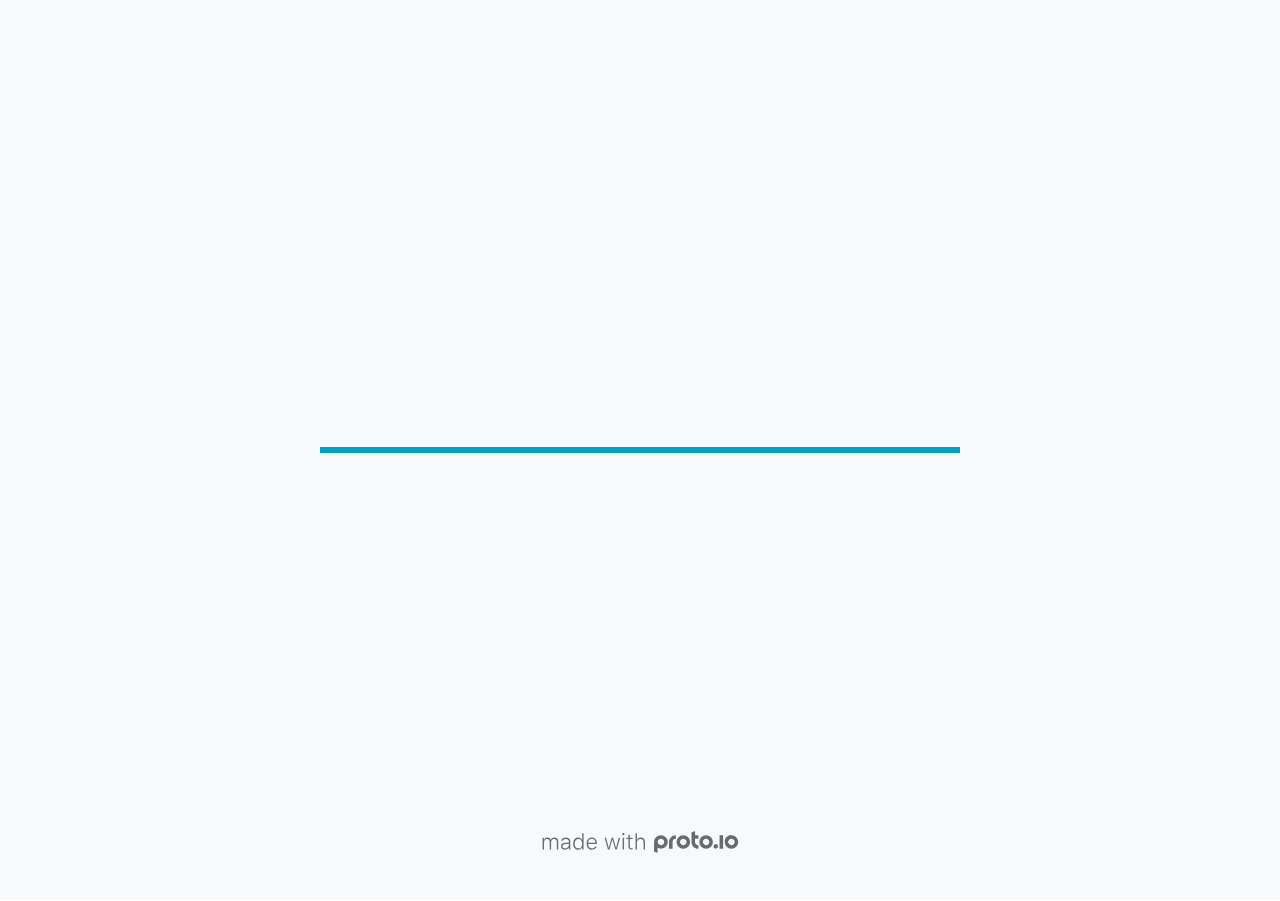
<file: docs/src/index.html>
<!DOCTYPE HTML>
	<head>

		<meta charset="utf-8">

		<title>trading card system - Proto.io</title>

		
			<meta name="HandheldFriendly" content="True">
			<meta name="MobileOptimized" content="390"> 

			
			
			
			<meta name="viewport" content="minimum-scale=1.00, maximum-scale=1.00, initial-scale=1.00, user-scalable=no, shrink-to-fit=no" />

			
				<meta name="apple-mobile-web-app-capable" content="yes" />
				<meta name="apple-mobile-web-app-status-bar-style" content="black-translucent" />
			

			<meta name="format-detection" content="telephone=no">


			

            
            <link rel="icon" sizes="192x192" href="./src/assets/branding/android-icon-hires.png">
            <link rel="icon" sizes="128x128" href="./src/assets/branding/android-icon.png">

            
            <link href="./src/assets/branding/apple-touch-icon-retina180.png" sizes="180x180" rel="apple-touch-icon">

            
            <link href="./src/assets/branding/apple-touch-icon-retina.png" sizes="114x114" rel="apple-touch-icon">

            
            <link href="./src/assets/branding/apple-touch-icon.png" sizes="57x57" rel="apple-touch-icon">

            
            <link href="./src/assets/branding/startup.png" media="(device-width: 320px)" rel="apple-touch-startup-image">

            
            <link href="./src/assets/branding/startup-retina.png" media="(device-width: 320px) and (device-height: 480px) and (-webkit-device-pixel-ratio: 2)" rel="apple-touch-startup-image">

            
            <link href="./src/assets/branding/startup-568.png" media="(device-width: 320px) and (device-height: 568px) and (-webkit-device-pixel-ratio: 2)" rel="apple-touch-startup-image">

            
            <link href="./src/assets/branding/startup-retina-6.png" media="(device-width: 375px) and (device-height: 667px) and (orientation: portrait) and (-webkit-device-pixel-ratio: 2)" rel="apple-touch-startup-image">

            
            <link href="./src/assets/branding/startup-retina-6plus.png" media="(device-width: 414px) and (device-height: 736px) and (orientation: portrait) and (-webkit-device-pixel-ratio: 3)" rel="apple-touch-startup-image">

            
            <link href="./src/assets/branding/startup-retina-6plus-landscape.png" media="(device-width: 414px) and (device-height: 736px) and (orientation: landscape) and (-webkit-device-pixel-ratio: 3)" rel="apple-touch-startup-image">

            
            <link href="./src/assets/branding/startup-ipad.png" media="(device-width: 768px) and (orientation: portrait)" rel="apple-touch-startup-image">

            
            <link href="./src/assets/branding/startup-ipad-landscape.png" media="(device-width: 768px) and (orientation: landscape)" rel="apple-touch-startup-image">

            
            <link href="./src/assets/branding/startup-ipad-retina.png" media="(device-width: 768px) and (orientation: portrait) and (-webkit-device-pixel-ratio: 2)" rel="apple-touch-startup-image">

            
            <link href="./src/assets/branding/startup-ipad-landscape-retina.png" media="(device-width: 768px) and (orientation: landscape) and (-webkit-device-pixel-ratio: 2)" rel="apple-touch-startup-image">

            
            <link href="./src/assets/branding/startup-ipad-pro.png" media="(device-width: 1024px) and (orientation: portrait) and (-webkit-device-pixel-ratio: 2)" rel="apple-touch-startup-image">

            
            <link href="./src/assets/branding/startup-ipad-pro-landscape.png" media="(device-width: 1024px) and (orientation: landscape) and (-webkit-device-pixel-ratio: 2)" rel="apple-touch-startup-image">

			<meta http-equiv="cleartype" content="on"> 


			 
		    <script type="text/javascript" src="./scripts/plugins/jquery/jquery.js"></script>

			
				<link rel="stylesheet" href="./stylesheets/player-export.css" />
				<script type="text/javascript" src="./scripts/player-export.js"></script>
			

			
			<script type="text/javascript" src="./libraries/common/components.js"></script> 
			<link type="text/css" rel="Stylesheet" href="./libraries/common/components.1.00.css" /> 

			
					<script type="text/javascript" src="./libraries/metro/components.js"></script> 
					<link type="text/css" rel="Stylesheet" href="./libraries/metro/components.1.00.css" /> 
				
					<script type="text/javascript" src="./libraries/generic2/components.js"></script> 
					<link type="text/css" rel="Stylesheet" href="./libraries/generic2/components.1.00.css" /> 
				
					<script type="text/javascript" src="./libraries/ios9/components.js"></script> 
					<link type="text/css" rel="Stylesheet" href="./libraries/ios9/components.1.00.css" /> 
				
					<script type="text/javascript" src="./libraries/material/components.js"></script> 
					<link type="text/css" rel="Stylesheet" href="./libraries/material/components.1.00.css" /> 
				
				<script type="text/javascript" src="./data/data.js"></script> 
			

		<style>
			body { width: 390px; height: 844px; }
			.landscape, .landscape .prx-page { min-height: 390px; }
			.portrait, .portrait .prx-page { min-height: 844px; }
		</style>

		<script type="text/javascript">

			prx.ver = '6.8.25.0';
			prx.url.account = 'https://markjohnson1.proto.io';
			prx.url.staticassets = 'https://gal.proto.io';
			prx.url.devices = 'https://dteyv52hbg2at.cloudfront.net/devices';
			prx.url.static = 'https://dteyv52hbg2at.cloudfront.net';
			prx.url.siteurl = 'proto.io';
			prx.url.crossmsg = 'https://markjohnson1.proto.io';

			prx.nodejsassetsserver = {};
			prx.nodejsassetsserver.host = ".proto.io";
			prx.nodejsassetsserver.subdomainprefix = "https://a3";
			prx.nodejsassetsserver.maxsubdomains = "20";

			prx.device_library = 'ios9';
			prx.devices[prx.device] = {
				name: prx.device
				,defaultOrientation: 'portrait'
				,portrait_applies: 1 //new
				,portrait: [390,844]
				,landscape_applies: 1 //new
				,landscape: [844,390]
				,allow_orientation_change: 1 //new
				,statusbar_skin: 'default' // new
				,statusbarheightportrait: 0
				,statusbarheightlandscape: 0
				,navigationbar_skin: 'default' //new
				,navigationbarheightportrait: 0
				,navigationbarheightlandscape: 0
				,normalportrait: [390,844]
				,normallandscape: [844,390]
				,device_s3bucket: 'ee774ce2-0226-4d4b-b35e-dd4649e6ed40'
				,dpr: '1.00'
				,deviceType: "iphone13"
                ,showiPhoneXNotch: false
                ,hasCustomSkinNotch: false
				,appleWatchRoundedCorners: false
				,scrollType: "default"
				,initialscale: 1.00
				,targetdensitydpi: "device-dpi"
			}
			// save a copy of the device in the player state
			prx.currentPlayerStatus.projectDevice = prx.toolbox.clone(prx.devices[prx.device]);
			prx.currentPlayerStatus.targetDevice = {"ISANDROIDTABLET":0,"ISIPOD":0,"ISCHROME":0,"ISIOS":1,"ISMSIE":0,"ISMOZILLA":0,"isAndroid-Pad":0,"ISOPERA":0,"ISWEBKIT":0,"SOSVERSION":{"CBUILDVER":"","CMAJORVER":"","CMINORVER":"","CTEXT":"","IMINORVER":0,"IMAJORVER":0,"IBUILDVER":0},"ISIPAD":0,"ISMOBILE":1,"ISSAFARI":0,"ISIPHONE":1,"ISWINDOWS":0,"ISWINDOWSTOUCH":0,"ISDEVICE":1,"ISANDROID":0,"ISCUSTOM":0};
			prx.releaseChannel = 'stable';

			prx.projectsettings.id = '47d7dd22-b782-4909-a689-ae089d4ec4fb';
			prx.projectsettings.s3b = 'markjohnson1-1457342-e5533ed5-f1ee-8678-bc972e53ae97de58';
			prx.projectsettings.account = 'markjohnson1';
			prx.projectsettings.statusbar = '0'; 
			prx.projectsettings.statusbarapplies = '0';
			prx.projectsettings.navigationbar = '0';
			prx.projectsettings.navigationbarapplies = '0';
			prx.projectsettings.initialpageid = -1;
			
			
			prx.projectsettings.flashactions = 1;
			prx.projectsettings.gatrackingcode = '';

			prx.export2html = '1' == true;
			prx.mobPlayer = 0;

			prx.user.country = 'US';

			prx.s3Links = []; 
			var sLinkedAssets = [];
			

			prx.csrf_token = '9CDFEFB327163E3E495AA1D554FD9C54406AA90418B053DB20312C3585523C5C';

            

            
                            prx.assetsAccessToken = "eyJ0eXAiOiJKV1QiLCJhbGciOiJIUzI1NiJ9.eyJkIjp7InVpZCI6Ii0xIiwicHJvamVjdF9pZCI6IjQ3ZDdkZDIyLWI3ODItNDkwOS1hNjg5LWFlMDg5ZDRlYzRmYiJ9LCJ2IjowLCJleHAiOjE2ODY3NzI4NjcsImlhdCI6MTY4NjU5Mjg2N30.UMDt8NBmYEuWSNPfizEMoPl7GbGvgiZLzIXdmvLTRYQ";

			prx.iniPlayer.iniPreLoad();

		</script>
	</head>

	

			<body class="player device-cursor-touch mobile-device-true " " id="mbd" >

				
				<div id="window-wrapper">
					<div id="dragarea"></div>
					<div id="statusbar"></div>
					<div id="underlay" style=""></div>

					<div class="prx-page" data-role="page" id="p-1" data-id="1"></div>
					
								<div class="prx-page" data-role="page" id="p-3" data-id="3"></div>
							
								<div class="prx-page" data-role="page" id="p-4" data-id="4"></div>
							
								<div class="prx-page" data-role="page" id="p-5" data-id="5"></div>
							
								<div class="prx-page" data-role="page" id="p-6" data-id="6"></div>
							
					<div id="navigationbar"></div>
					<div id="overlay"></div>
					<div id="trash"></div>
					<div id="quick-audios"></div>
				</div>

				 
			<div id="loader-wrapper">
				
				<div class="progress">
					<div class="progress-bar"></div>
				</div>
				<div id="poweredby"></div>
			</div>
			


			</body>
		

</html>
</file>
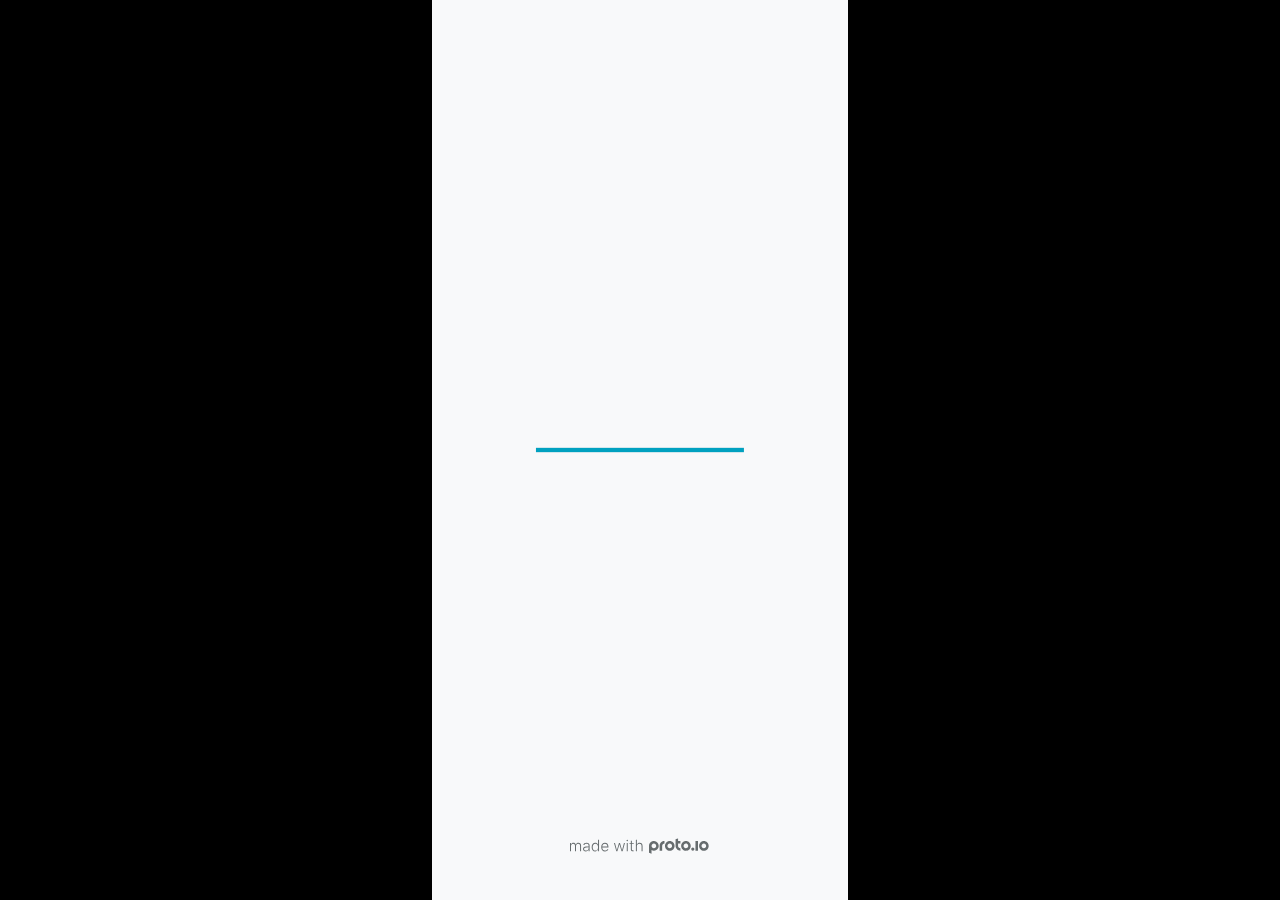
<file: docs/fullscreen.html>
<!DOCTYPE HTML>
	<head>
		<meta charset="utf-8">

        
			<meta name="HandheldFriendly" content="True">
			<meta name="MobileOptimized" content="390"> 

			
			
			
			<meta name="viewport" content="minimum-scale=1, maximum-scale=1, initial-scale=1, user-scalable=no, shrink-to-fit=no" />

			
				<meta name="apple-mobile-web-app-capable" content="yes" />
				<meta name="apple-mobile-web-app-status-bar-style" content="black-translucent" />
			

			<meta name="format-detection" content="telephone=no">


			

            
            <link rel="icon" sizes="192x192" href="./src/assets/branding/android-icon-hires.png">
            <link rel="icon" sizes="128x128" href="./src/assets/branding/android-icon.png">

            
            <link href="./src/assets/branding/apple-touch-icon-retina180.png" sizes="180x180" rel="apple-touch-icon">

            
            <link href="./src/assets/branding/apple-touch-icon-retina.png" sizes="114x114" rel="apple-touch-icon">

            
            <link href="./src/assets/branding/apple-touch-icon.png" sizes="57x57" rel="apple-touch-icon">

            
            <link href="./src/assets/branding/startup.png" media="(device-width: 320px)" rel="apple-touch-startup-image">

            
            <link href="./src/assets/branding/startup-retina.png" media="(device-width: 320px) and (device-height: 480px) and (-webkit-device-pixel-ratio: 2)" rel="apple-touch-startup-image">

            
            <link href="./src/assets/branding/startup-568.png" media="(device-width: 320px) and (device-height: 568px) and (-webkit-device-pixel-ratio: 2)" rel="apple-touch-startup-image">

            
            <link href="./src/assets/branding/startup-retina-6.png" media="(device-width: 375px) and (device-height: 667px) and (orientation: portrait) and (-webkit-device-pixel-ratio: 2)" rel="apple-touch-startup-image">

            
            <link href="./src/assets/branding/startup-retina-6plus.png" media="(device-width: 414px) and (device-height: 736px) and (orientation: portrait) and (-webkit-device-pixel-ratio: 3)" rel="apple-touch-startup-image">

            
            <link href="./src/assets/branding/startup-retina-6plus-landscape.png" media="(device-width: 414px) and (device-height: 736px) and (orientation: landscape) and (-webkit-device-pixel-ratio: 3)" rel="apple-touch-startup-image">

            
            <link href="./src/assets/branding/startup-ipad.png" media="(device-width: 768px) and (orientation: portrait)" rel="apple-touch-startup-image">

            
            <link href="./src/assets/branding/startup-ipad-landscape.png" media="(device-width: 768px) and (orientation: landscape)" rel="apple-touch-startup-image">

            
            <link href="./src/assets/branding/startup-ipad-retina.png" media="(device-width: 768px) and (orientation: portrait) and (-webkit-device-pixel-ratio: 2)" rel="apple-touch-startup-image">

            
            <link href="./src/assets/branding/startup-ipad-landscape-retina.png" media="(device-width: 768px) and (orientation: landscape) and (-webkit-device-pixel-ratio: 2)" rel="apple-touch-startup-image">

            
            <link href="./src/assets/branding/startup-ipad-pro.png" media="(device-width: 1024px) and (orientation: portrait) and (-webkit-device-pixel-ratio: 2)" rel="apple-touch-startup-image">

            
            <link href="./src/assets/branding/startup-ipad-pro-landscape.png" media="(device-width: 1024px) and (orientation: landscape) and (-webkit-device-pixel-ratio: 2)" rel="apple-touch-startup-image">

			<meta http-equiv="cleartype" content="on"> 


			

		<title>trading card system - Proto.io player</title>

		
				<link type="text/css" rel="stylesheet" href="./src/stylesheets/preview-letterbox-min.css">
				<script type="text/javascript" src="./src/scripts/preview-letterbox-min.js"></script>
			

		<script type="text/javascript">
			var prx = window.prx || {};
			prx.letterboxmode = true;
			prx.orientation = 'portrait';
			prx.orientations = {};
			prx.orientations.portrait = 1;
			prx.orientations.landscape = 1;
			prx.project = {};
			prx.project.id = '47d7dd22-b782-4909-a689-ae089d4ec4fb';
			prx.project.title = 'trading card system';
			prx.project.version = 0;
			prx.project.livepreview = 0;
			prx.project.account = "markjohnson1";
			prx.activePage = {};
			
				prx.user = false;
			
			prx.flashactions = 1;

			prx.device_library = 'ios9';
			prx.device = {
					name: prx.device
					,caption: "iPhone 14"
					,defaultOrientation: 'portrait'
					,portrait_applies: 1 //new
					,portrait: [390,844]
					,landscape_applies: 1 //new
					,landscape: [844,390]
					,allow_orientation_change: 1 && 1 //new

			}

			prx.url.crossmsg = 'https://markjohnson1.proto.io';
			prx.ver = '6.8.25.0';
			prx.exitFullScreenUrl = 'https://markjohnson1.proto.io/player/index.cfm?id=47d7dd22-b782-4909-a689-ae089d4ec4fb';
			prx.openURL = '';
			prx.downloadURL = '';

			
		</script>

		

	</head>

	<body>

		
				<iframe id="pio-playerframe" src="./src/index.html" scrolling="NO" style="width: 390px; height: 844px;" webkitAllowFullScreen mozallowfullscreen allowFullScreen allowvr allow="autoplay"></iframe>
				
						<script type="text/javascript">
							// remove parameter from address bar immediately if no changes
							let url = new URL(window.location.href);
							url.searchParams.delete('hc');
							url.searchParams.delete('ap');
							window.history.replaceState({}, document.title, url.toString());
						</script>
					
	</body>

</html>
</file>
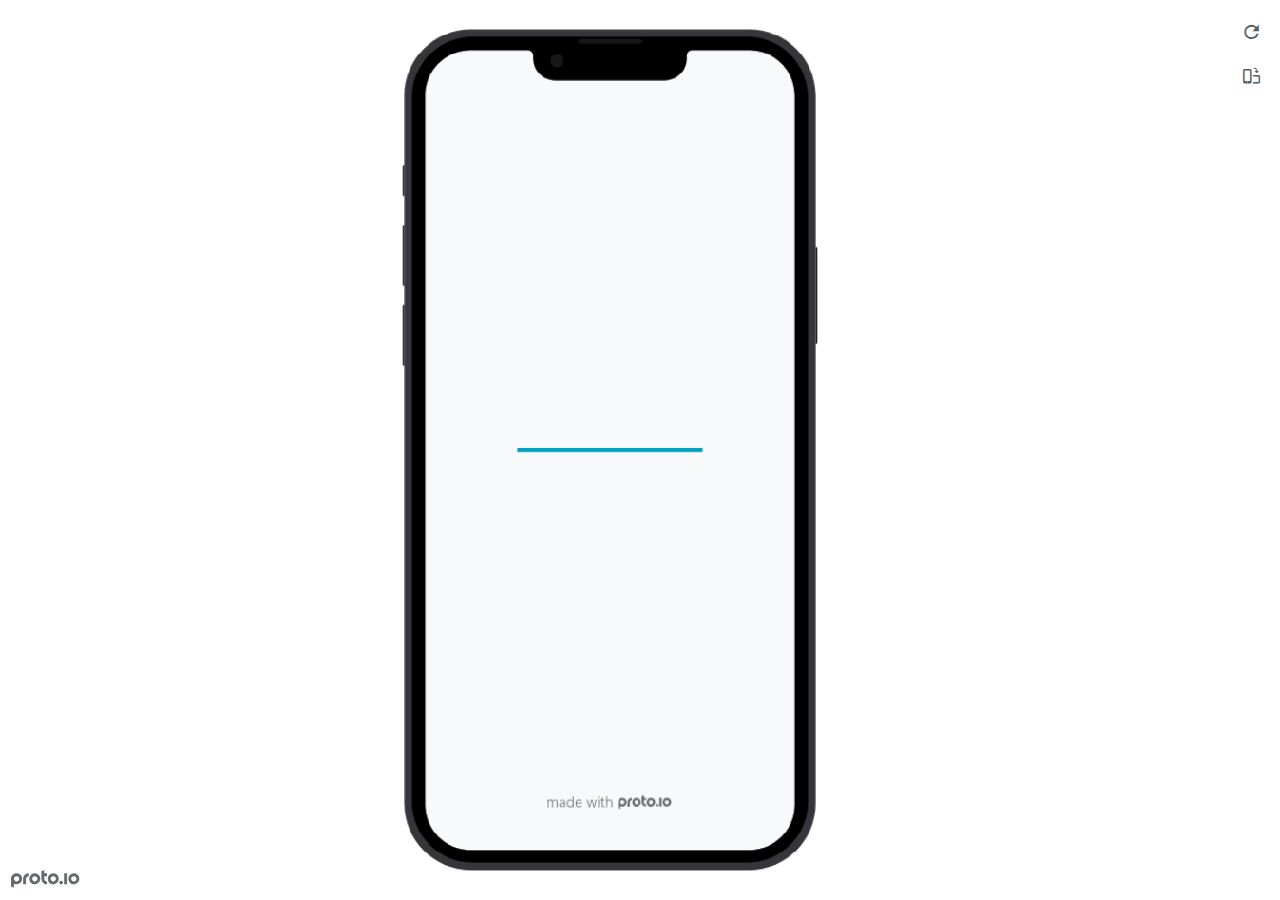
<file: docs/preview.html>
<!DOCTYPE HTML>
    <head>
    <meta charset="utf-8">

    <title>trading card system - Proto.io player</title>

    
				<link type="text/css" rel="stylesheet" href="./src/stylesheets/preview-export-min.css">
				<script type="text/javascript" src="./src/scripts/preview-export-min.js"></script>
			

    <script type="text/javascript">
        var prx = window.prx || {};
        prx.orientation = 'portrait';
        prx.orientations = {};
        prx.orientations.portrait = 1;
        prx.orientations.landscape = 1;
        prx.project = {};
        prx.project.id = '47d7dd22-b782-4909-a689-ae089d4ec4fb';
        prx.project.title = 'trading card system';
        prx.project.version = 0;
        prx.project.livepreview = 0;
        prx.project.account = "markjohnson1";
        prx.activePage = {};
        prx.usercountry = "us";
        
            prx.user = false;
        
        prx.skin = 'apple-phone-iphone13_13pro-1';
        prx.ver = '6.8.25.0';
        //prx.flashactions = 1;
		prx.flashactions = 1; //we are not using the DB value anymore

        prx.nodejsassetsserver = {};
        prx.nodejsassetsserver.host = ".proto.io";
        prx.nodejsassetsserver.subdomainprefix = "https://a3";
        prx.nodejsassetsserver.maxsubdomains = "20";
        prx.account = "markjohnson1";
        prx.browserShowScreenshots = 'true';
        prx.url.crossmsg = 'https://markjohnson1.proto.io';
        prx.playerUrl = 'https://markjohnson1.proto.io/player/';
        prx.fullScreenUrl = 'https://markjohnson1.proto.io/player/fullscreen/index.cfm?id=47d7dd22-b782-4909-a689-ae089d4ec4fb';
        prx.spaces = false;
        prx.csrf_token = '438EAC0A980783397E01845B1360EF2265DF8DD89F4F6DF36B63B90D222A0E00';

        prx.bShowPlayerBetaPrompt = false;

        

    </script>

    

</head>


<body style="background-color:#FFFFFF">

    

    <div class="page-sidebar">
        
        <div class="sidebar-action-buttons">

            
                <span class="header-action-button player-icon-reload embed-icon-reload" id="refresh-preview">
                    <span class="tooltip">Refresh preview</span>
                </span>
                
                    <span  class="header-action-button player-icon-rotate embed-icon-rotate" id="change-orientation">
                        <span class="tooltip">Change orientation</span>
                    </span>
                

            <div class="header-action-button player-icon-enter-fullscreen-mode-icon" id="go-fullscreen">
                <span class="tooltip">Go full screen</span>
            </div>
        </div>

    </div>

    <div id="maincontent" class="portrait">

        <div id="shortcut-pressed-outer">
            <div id="shortcut-pressed"></div>
        </div>
        

			<div class="frame_generic">
				
				<div class="body_generic skin_apple-phone-iphone13_13pro-1 skin-wrapper skin-os-apple skin-device-phone skin-model-iphone13_13pro skin-size-1 skin-color-black skin-orientation-portrait skin-dimensions-390-844">

					<div class="buttons top"></div>
					<div class="detail-top"></div>
					<div class="web-search"></div>
					<div class="buttons left"></div>

					<div class="body_generic_inner">
						
						<iframe id="pio-playerframe" src="./src/index.html" scrolling="NO" style="width: 390px; height: 844px;" webkitAllowFullScreen mozallowfullscreen allowFullScreen allowvr allow="autoplay"></iframe>
						
                                <script type="text/javascript">
                                    // remove parameter from address bar immediately if no changes
                                    let url = new URL(window.location.href);
                                    url.searchParams.delete('hc');
									url.searchParams.delete('ap');
                                    window.history.replaceState({}, document.title, url.toString());
                                </script>
                            
					</div>

					<div class="buttons right"></div>
					<div class="detail-bottom"></div>
				</div>
				
			</div>
		
    </div>

    

    
            <div id="branding"></div>
        
</body>


<script type="text/javascript">
    
</script>
</html>
</file>
<file: docs/src/stylesheets/player-export.css>
/*!
 * 
 *                                                                       
 *                              ::;;;;                                   
 *    ::,,,,::    ::,,  ,,,,::::::11ii::,,::,,,,::      ::::,,::,,,,::   
 *  ,,111111ii,,::1111::111111ii::111111::111111ii,,    ii11,,ii111111,, 
 *  11ii::;;11;;ii11::iiii::;;11;;11ii::ii11::::11ii    ii11;;11;;::ii11 
 *  11;;  ::11ii11;;::11ii  ::11ii11ii,,iiii..  iiii    ii11;;11::  ;;11 
 *  1111;;ii11;;11;;,,ii11::ii11;;ii11;;;;11;;;;11;;;;;;ii11::11ii;;11ii 
 *  11111111;;::11;;  ::ii1111;;  ::ii11::ii1111ii::11ii;;11,,;;1111ii:: 
 *  11;;,,::  ,,::,,      ::,,        ::::  ::::    ,,,,::::    ::,,     
 *  ;;;;                                                                 
 *                                                                       
 *  Build: 5/30/2023, 9:27:23 AM
 */

/*!
 * Waves v0.5.5
 * http://fian.my.id/Waves
 *
 * Copyright 2014 Alfiana E. Sibuea and other contributors
 * Released under the MIT license
 * https://github.com/fians/Waves/blob/master/LICENSE
 */.mask-inner{position:relative;background-size:100% 100%;background-repeat:no-repeat}.mask-inner .mask-inner{transform:none!important}.mask-border .mborder,.mask-filter{height:100%;width:100%}.mask-border .mborder{border:1px solid hsla(0,0%,100%,.8);position:absolute;pointer-events:none}.mask-border .area-border{border:1px solid #00a1c0;left:0;top:0;position:absolute;transform-origin:0 0;box-sizing:border-box}.mask-border .mask-radius{width:100%;height:100%;overflow:hidden;position:absolute}.mask-border .mask-radius .mask-radius-border{position:relative;width:100%;height:100%;border:1px solid hsla(0,0%,100%,.8)}.mask-border.hide-handles .prx-resizable-handle{opacity:0;pointer-events:none!important}.mask-border.hide-handles .area-border{border:1px dashed #b4bcbf}.mask-wrapper{overflow:hidden;height:100%;pointer-events:none}.mask-wrapper.borderPos-inside{box-sizing:border-box}.mask-wrapper.borderPos-outside{width:100%;height:100%}.mask-wrapper.borderPos-outside .mask-inner{box-sizing:content-box}.mask-edit-mode-handles{pointer-events:none}.mask-edit-mode-handles.hide-handles .prx-resizable-handle,.mask-edit-mode-handles.hide-handles .prx-rotate-handle{opacity:0;pointer-events:none!important}.mask-edit-mode-handles.hide-handles .xborder{border-color:#b4bcbf!important}abbr,address,article,aside,audio,b,blockquote,body,caption,cite,code,dd,del,dfn,div,dl,dt,em,fieldset,figure,footer,form,h1,h2,h3,h4,h5,h6,header,hgroup,html,i,iframe,img,ins,kbd,label,legend,li,mark,menu,nav,object,ol,p,pre,q,samp,section,small,span,strong,sub,sup,table,tbody,td,tfoot,th,thead,time,tr,ul,var,video{margin:0;padding:0;border:0;outline:0;font-size:100%;background:transparent}article,aside,details,figcaption,figure,footer,header,hgroup,nav,section{display:block}audio,canvas,video{display:inline-block;*display:inline;*zoom:1}[hidden],audio:not([controls]){display:none}html{font-size:100%;-webkit-text-size-adjust:100%;-ms-text-size-adjust:100%}body{margin:0;font-size:13px}body,button,input,select,textarea{font-family:sans-serif;color:#222}a{color:#00e}a:visited{color:#551a8b}a:hover{color:#06e}a:focus{outline:thin dotted}a:active,a:hover{outline:0}abbr[title]{border-bottom:1px dotted}b,strong{font-weight:700}blockquote{margin:1em 40px}dfn{font-style:italic}hr{display:block;height:1px;border:0;border-top:1px solid #ccc;margin:1em 0;padding:0}ins{background:#ff9;text-decoration:none}ins,mark{color:#000}mark{background:#ff0;font-style:italic;font-weight:700}code,kbd,pre,samp{font-family:monospace,serif;_font-family:courier new,monospace;font-size:1em}pre{white-space:pre;white-space:pre-wrap;word-wrap:break-word}q{quotes:none}q:after,q:before{content:"";content:none}small{font-size:85%}sub,sup{font-size:75%;line-height:0;position:relative;vertical-align:baseline}sup{top:-.5em}sub{bottom:-.25em}ol,ul{margin:1em 0;padding:0 0 0 40px}dd{margin:0 0 0 40px}nav ol,nav ul{list-style:none;list-style-image:none;margin:0;padding:0}img{border:0;-ms-interpolation-mode:bicubic}svg:not(:root){overflow:hidden}figure,form{margin:0}fieldset{margin:0}fieldset,legend{border:0;padding:0}legend{*margin-left:-7px}button,input,select,textarea{font-size:100%;margin:0;vertical-align:baseline;*vertical-align:middle}button,input{line-height:normal;*overflow:visible}table button,table input{*overflow:auto}[role=button],button,input[type=button],input[type=reset],input[type=submit]{-webkit-appearance:button}input[type=checkbox],input[type=radio]{box-sizing:border-box;padding:0}input[type=search]{-webkit-appearance:textfield;-moz-box-sizing:content-box;-webkit-box-sizing:content-box;box-sizing:content-box}input[type=search]::-webkit-search-decoration{-webkit-appearance:none}button::-moz-focus-inner{border:0;padding:0}textarea{overflow:auto;vertical-align:top;resize:vertical}input:invalid,textarea:invalid{background-color:#f0dddd}table{border-collapse:collapse;border-spacing:0}td{vertical-align:top}.nocallout{-webkit-touch-callout:none}textarea[contenteditable]{-webkit-appearance:none}.gifhidden{position:absolute;left:-100%}.ir{display:block;border:0;text-indent:-999em;overflow:hidden;background-color:transparent;background-repeat:no-repeat;text-align:left;direction:ltr}.ir br{display:none}.hidden{display:none!important;visibility:hidden}.visuallyhidden{border:0;clip:rect(0 0 0 0);height:1px;margin:-1px;overflow:hidden;padding:0;position:absolute;width:1px}.visuallyhidden.focusable:active,.visuallyhidden.focusable:focus{clip:auto;height:auto;margin:0;overflow:visible;position:static;width:auto}.invisible{visibility:hidden}.clearfix:after,.clearfix:before{content:"";display:table}.clearfix:after{clear:both}.clearfix{*zoom:1}@media print{*{background:transparent!important;color:#000!important;text-shadow:none!important;filter:none!important;-ms-filter:none!important}a,a:visited{text-decoration:underline}a[href]:after{content:" (" attr(href) ")"}abbr[title]:after{content:" (" attr(title) ")"}.ir a:after,a[href^="#"]:after,a[href^="javascript:"]:after{content:""}blockquote,pre{border:1px solid #999;page-break-inside:avoid}thead{display:table-header-group}img,tr{page-break-inside:avoid}img{max-width:100%!important}@page{margin:.5cm}h2,h3,p{orphans:3;widows:3}h2,h3{page-break-after:avoid}}#eval-iframe{display:none}body{-webkit-appearance:none;-webkit-box-flex:1;-webkit-touch-callout:none;-webkit-tap-highlight-color:rgba(0,0,0,0)}*{-webkit-user-select:none;-khtml-user-select:none;-moz-user-select:-moz-none;-o-user-select:none;user-select:none}input,textarea{-webkit-user-select:text;-khtml-user-select:text;-moz-user-select:text;-o-user-select:text;user-select:text}#dragarea{font-family:Helvetica,Arial,sans-serif;text-align:left}.text{height:95%;overflow:auto}.wrap{overflow:hidden}.pos,.spos{position:absolute}.action-highlight{position:absolute;top:0;left:0;height:100%;width:100%;background:rgba(255,255,0,.5);background:rgba(64,208,255,.3);opacity:0;pointer-events:none;-webkit-transition:opacity .2s ease-in;transition:opacity .2s ease-in;border:2px solid #40c8f4;padding:3px;box-sizing:border-box}.action-highlight-simple-visible,.action-highlight-visible{opacity:1}#appModeNote{background-color:#333;border-top:5px solid #000;bottom:0;color:#f0f0f0;display:none;font-family:helvetica;left:0;padding:10px 0;position:fixed;text-align:center;width:100%}#appModeNote em{display:block;font-size:20px;font-weight:700;line-height:26px}#appModeNote span{display:block;font-size:14px;line-height:20px}.hidden{display:none}.prx-page.loadedFrom{display:block}.prx-page.loadedTo{z-index:999999}.prx-page.loadedTo-1{z-index:10000000}.prx-page.loadedTo-2{z-index:10000001}.prx-page.loadedTo-3{z-index:10000002}.prx-page.loadedTo-4{z-index:10000003}.prx-page.loadedTo-5{z-index:10000004}.prx-page.loadedTo-6{z-index:10000005}.prx-page.loadedTo-7{z-index:10000006}.prx-page.loadedTo-8{z-index:10000007}.prx-page.loadedTo-9{z-index:10000008}.prx-page.loadedTo-10{z-index:10000009}.prx-page.loadedTo-11{z-index:10000010}.prx-page.loadedTo-12{z-index:10000011}.prx-page.loadedTo-13{z-index:10000012}.prx-page.loadedTo-14{z-index:10000013}.prx-page.loadedTo-15{z-index:10000014}.prx-page.loadedTo-16{z-index:10000015}.prx-page.loadedTo-17{z-index:10000016}.prx-page.loadedTo-18{z-index:10000017}.prx-page.loadedTo-19{z-index:10000018}.prx-page.loadedTo-20{z-index:10000019}.prx-page.loadedTo-21{z-index:10000020}.prx-page.loadedTo-22{z-index:10000021}.prx-page.loadedTo-23{z-index:10000022}.prx-page.loadedTo-24{z-index:10000023}.prx-page.loadedTo-25{z-index:10000024}.prx-page.loadedTo-26{z-index:10000025}.prx-page.loadedTo-27{z-index:10000026}.prx-page.loadedTo-28{z-index:10000027}.prx-page.loadedTo-29{z-index:10000028}.prx-page.loadedTo-30{z-index:10000029}#navigationbar,#statusbar{background:transparent 0 0;display:block;width:100%;border:0;top:0;position:fixed;z-index:1}#loader-wrapper{background:#f8f9fa;height:100%;left:0;position:fixed;top:0;width:100%;z-index:99999;font-size:11px}#loader-wrapper .progress{position:absolute;top:50%;left:50%;transform:translate(-50%,-50%);-ms-transform:translate(-50%,-50%);-webkit-transform:translate(-50%,-50%);width:50%;height:4px;background-color:#ddd}#loader-wrapper .progress-bar{position:relative;width:0;height:4px;-webkit-transition:.4s linear;-moz-transition:.4s linear;-o-transition:.4s linear;transition:.4s linear;-webkit-transition-property:width,background-color;-moz-transition-property:width,background-color;-o-transition-property:width,background-color;transition-property:width,background-color}#loader-wrapper .progress-bar:before,.progress-bar:after{content:"";position:absolute;top:0;left:0;right:0}#loader-wrapper .progress-bar:before{bottom:0;background-color:#ddd}#loader-wrapper .progress-bar:after{z-index:2;bottom:0;background:#00a1c0}#loader-wrapper #app-icon{position:absolute;top:50%;left:50%;transform:translate(-50%,-150%);-ms-transform:translate(-50%,-150%);-webkit-transform:translate(-50%,-150%);width:114px;height:114px}#loader-wrapper #poweredby{position:absolute;bottom:5%;left:50%;transform:translate(-50%);-ms-transform:translate(-50%);-webkit-transform:translate(-50%);width:100%;height:16px;background-image:url(/images/player/player-logo.svg);background-repeat:no-repeat;background-position:top;background-size:auto 200%;z-index:99999}body{-moz-transition:opacity .3s linear;-o-transition:opacity .3s linear;-webkit-transition:opacity .3s linear;transition:opacity .3s linear}.reloading{background:#fff!important;opacity:0}@media (min-width:481px) and (max-width:1079px){#loader-wrapper .progress,#loader-wrapper .progress-bar{height:4px}}@media (min-width:1080px){#loader-wrapper #poweredby{height:24px}#loader-wrapper .progress,#loader-wrapper .progress-bar{height:6px}}@media (width:1280px) and (height:768px){#loader-wrapper .progress,#loader-wrapper .progress-bar{height:2px}}.pointer-events-none{pointer-events:none!important}body .prx-page{-webkit-trans1form:translate3d(0,0,0)}.prx-page .type-symbol .box{-w1ebkit-transform:translateZ(0)}html{background:transparent}body{background:#fff;overflow:hidden}body.mobile-device-true *{-webkit-text-size-adjust:100%}body.mobile-device-false *{-webkit-text-size-adjust:initial}#window-wrapper{width:100%;height:100%;overflow:hidden;position:relative}#dragarea{background:transparent;display:none}#overlay,#quick-audios,#trash,#underlay{position:absolute;top:0;left:0}#quick-audios,#trash{display:none}.visible{display:block!important}.iScrollHorizontalScrollbar,.iScrollVerticalScrollbar{z-index:auto!important}.overlay{position:fixed;left:0;right:0;bottom:0;top:0}.ui-mobile-viewport-transitioning,.ui-mobile-viewport-transitioning .prx-page{o1verflow:visible!important}.box[style*="z-index:0;"],.box[style*="z-index: 0;"]{z-index:auto!important}.box[data-mpoverlay="1"]{pos1ition:fixed}#temp-for-external-link{display:none}#dragarea,html{background:transparent!important}.hide{display:none!important}*{outline:none}.ghost-component,.ghost-component *,.ghost-component .box *{pointer-events:none!important}#statusbar{position:fixed!important}.prx-page{position:absolute;display:none}.prx-page.prx-page-active,.prx-page[class*=prx-page-transitioning-]{display:block}.prx-page[class*=prx-page-transitioning-]{overflow:hidden}.prx-page.prx-page-transitioning-overlay-in-source,.prx-page.prx-page-transitioning-overlay-out-target{overflow:visible}.prx-page.prx-page-below{z-index:10}.prx-page.prx-page-above{z-index:20}#overlay{z-index:30}.prx-page.prx-page-transition-flip,.prx-page.prx-page-transition-turn{-webkit-backface-visibility:hidden;-moz-backface-visibility:hidden;backface-visibility:hidden}.prx-page.prx-page-transition-turn{-webkit-transform:translateZ(0);-moz-transform:translateZ(0);-webkit-transform-origin:0 center;-moz-transform-origin:0 center;transform-origin:0 center;transform:translateZ(0)}.prx-page.prx-page-transition-flow:not(.prx-page-transition-flow-overlay),.prx-page.prx-page-transition-overlay-top{box-shadow:0 0 20px rgba(0,0,0,.4)}.prx-page-above.prx-page-transition-notificationInWatchOS{transition:background-color .45s ease-out}.prx-page-above.prx-page-transition-notificationInWatchOS.prx-page-transition-notificationInWatchOS-notification-in{background-color:transparent!important;transition:background-color 0s ease-out}.device-cursor-touch,.device-cursor-touch *{cursor:url(/images/player/touch-cursor-64.png) 32 32,default!important;cursor:-webkit-image-set(url("/images/player/touch-cursor-64.png") 1x,url("/images/player/touch-cursor-64@2x.png") 2x) 32 32,default!important}.device-cursor-web,.device-cursor-web *{cursor:default}.device-cursor-web .delayedtap,.device-cursor-web .delayedtap *,.device-cursor-web .interaction-click,.device-cursor-web .interaction-click *,.device-cursor-web .interaction-tap,.device-cursor-web .interaction-tap *,.device-cursor-web .release,.device-cursor-web .release *,.device-cursor-web .touch,.device-cursor-web .touch *{cursor:pointer;cursor:hand}.device-cursor-web [data-component-type=text]{cursor:default}.device-cursor-web .move,.device-cursor-web .move *{cursor:move}.device-cursor-web input,.device-cursor-web textarea{cursor:text}.do-chrome-fix #window-wrapper{-webkit-perspective:1}.do-chrome-fix .pos{-webkit-backface-visibility:hidden;-webkit-transform:translateZ(0)}.do-chrome-fix *{-w1ebkit-transform:translateZ(0) scale(1) scaleX(1) skew(0deg,0deg) skewX(0deg) skewY(0deg) rotateX(0deg) rotateY(0deg) rotate(0deg)}.do-chrome-fix.dont-do-chrome-fix #window-wrapper{-webkit-perspective:none}.do-chrome-fix.dont-do-chrome-fix .pos{-webkit-backface-visibility:visible;-webkit-transform:none}.prx-page-transitioning:not(.prx-page-transitioning-overlay-in-source):not(.loadedFrom) [data-mpoverlay="1"]{display:none}#fps{position:fixed;z-index:9999;font-size:18px;top:20px;left:20px;background:rgba(0,0,0,.8);border-radius:6px;color:#fff;padding:3px 10px}#fps,.cbutton{pointer-events:none}.cbutton{position:absolute;display:inline-block;padding:0;border:none;background:none;color:#286aab;font-size:1.4em;overflow:visible;-webkit-transition:color .7s;transition:color .7s;-webkit-tap-highlight-color:rgba(0,0,0,0)}.cbutton.cbutton--click,.cbutton:focus{outline:none;color:#3c8ddc}.cbutton:after{position:absolute;width:100%;height:100%;border-radius:50%;content:"";opacity:0;pointer-events:none}.cbutton--effect-jelena:after{border:3px solid hsla(0,0%,82.7%,.7)}.cbutton--effect-jelena.cbutton--click:after{-webkit-animation:anim-effect-jelena .3s ease-out forwards;animation:anim-effect-jelena .3s ease-out forwards}@-webkit-keyframes anim-effect-jelena{0%{opacity:1;-webkit-transform:scale3d(.6,.6,1);transform:scale3d(.6,.6,1)}to{opacity:0;-webkit-transform:scale3d(1.2,1.2,1);transform:scale3d(1.2,1.2,1)}}@keyframes anim-effect-jelena{0%{opacity:1;-webkit-transform:scale3d(.5,.5,1);transform:scale3d(.5,.5,1)}to{opacity:0;-webkit-transform:scale3d(1.2,1.2,1);transform:scale3d(1.2,1.2,1)}}.cbutton--effect-sanja:after{background:hsla(0,0%,75.3%,.3)}.cbutton--effect-sanja.cbutton--click:after{-webkit-animation:anim-effect-sanja 1s ease-out forwards;animation:anim-effect-sanja 1s ease-out forwards}@-webkit-keyframes anim-effect-sanja{0%{opacity:1;-webkit-transform:scale3d(.5,.5,1);transform:scale3d(.5,.5,1)}25%{opacity:1;-webkit-transform:scaleX(1);transform:scaleX(1)}to{opacity:0;-webkit-transform:scaleX(1);transform:scaleX(1)}}@keyframes anim-effect-sanja{0%{opacity:1;-webkit-transform:scale3d(.5,.5,1);transform:scale3d(.5,.5,1)}25%{opacity:1;-webkit-transform:scaleX(1);transform:scaleX(1)}to{opacity:0;-webkit-transform:scaleX(1);transform:scaleX(1)}}#log{position:fixed;z-index:9999;font-size:24px;top:20px;right:20px;pointer-events:none}.watchOSscrollbars .iScrollVerticalScrollbar{position:fixed!important;width:12px!important;background-color:hsla(0,0%,100%,.3)!important;border-radius:8px!important;z-index:99999!important}.watchOSscrollbars .iScrollIndicator{background:#fff!important;border-radius:8px!important;left:2px!important;width:8px!important}.applewatch-rounded-corners{-webkit-clip-path:inset(0 0 0 0 round 63px);clip-path:inset(0 0 0 0 round 63px)}.group-action-prediv{position:absolute}.player .type-symbol.type-symbol-transparent .group-action-prediv{pointer-events:auto}.initialise-hidden-container{display:block!important;visibility:hidden!important}.a-enter-vr{height:0!important}.fullscreen-vr .prx-page{transform:none!important;position:fixed!important}

/*!
 * Waves v0.5.5
 * http://fian.my.id/Waves
 *
 * Copyright 2014 Alfiana E. Sibuea and other contributors
 * Released under the MIT license
 * https://github.com/fians/Waves/blob/master/LICENSE
 */.waves-effect{position:relative;overflow:hidden}.waves-effect.box{position:absolute}.waves-effect .waves-ripple{position:absolute;border-radius:50%;width:100px;height:100px;margin-top:-50px;margin-left:-50px;opacity:0;background-color:rgba(0,0,0,.2);pointer-events:none}.waves-effect.waves-light .waves-ripple{background-color:hsla(0,0%,100%,.4)}.waves-button,.waves-circle{-webkit-mask-image:-webkit-radial-gradient(circle,#fff 100%,#000 0);mask-image:radial-gradient(circle,#fff 100%,#000 0)}.waves-button,.waves-button-input,.waves-button:hover,.waves-button:link,.waves-button:visited{white-space:nowrap;vertical-align:middle;cursor:pointer;border:none;outline:none;color:inherit;background-color:transparent;font-size:14px;text-align:center;text-decoration:none;z-index:1}.waves-button{padding:10px 15px;border-radius:2px}.waves-button-input{margin:0;padding:10px 15px}.waves-input-wrapper{border-radius:2px;vertical-align:bottom}.waves-input-wrapper.waves-button{padding:0}.waves-input-wrapper .waves-button-input{position:relative;top:0;left:0;z-index:1}.waves-block{display:block}a.waves-effect .waves-ripple{z-index:-1}#loader-wrapper #poweredby{background-image:url(../images/player/player-logo.svg)!important}.device-cursor-touch,.device-cursor-touch *{cursor:url(../images/player/touch-cursor-64.png) 32 32,default!important;cursor:-webkit-image-set(url("../images/player/touch-cursor-64.png") 1x,url("../images/player/touch-cursor-64@2x.png") 2x) 32 32,default!important}
</file>
<file: docs/src/libraries/common/components.1.00.css>
.type-shapes .shape-wrapper{width:100%;height:100%;-moz-box-sizing:border-box;-webkit-box-sizing:border-box;box-sizing:border-box;background-clip:content-box}.type-shapes .shapes-text-container{position:absolute;top:0;left:0;right:0;display:table;width:100%;height:100%;text-align:center}.type-shapes .shapes-text-container>span{display:table-cell;vertical-align:middle}.type-shapes svg{overflow:visible}.player .type-symbol{overflow:hidden}.player .type-symbol.symbol-scroll{-webkit-perspective:1000}.player .type-symbol.type-symbol-transparent{pointer-events:none !important}.player .type-symbol.type-symbol-transparent .box{pointer-events:auto}.type-symbol.fullscreen{transform:none !important;width:100vw !important;height:100vh !important}.type-symbol>.type-symbol-hover-message,.type-symbol.ui-draggable-dragging:hover>.type-symbol-hover-message,.type-symbol.prx-resizable-resizing:hover>.type-symbol-hover-message{display:none;position:absolute;color:#fff;font-family:Helvetica,Arial,sans-serif !important;background:rgba(0,0,0,.7);top:50%;left:50%;text-align:center;position:absolute;pointer-events:none;width:70px;height:30px;line-height:15px;font-size:10px !important;border-radius:3px;margin:-20px 0 0 -40px;padding:5px}.type-symbol:hover>.type-symbol-hover-message{display:block}.type-vrsymbol.fullscreen{transform:none !important;width:100vw !important;height:100vh !important}.type-vrsymbol.fullscreen canvas{width:100vw !important;height:100vh !important}.type-vrsymbol>.type-vrsymbol-hover-message,.type-vrsymbol.ui-draggable-dragging:hover>.type-vrsymbol-hover-message,.type-vrsymbol.prx-resizable-resizing:hover>.type-vrsymbol-hover-message{display:none;position:absolute;color:#fff;font-family:Helvetica,Arial,sans-serif !important;background:rgba(0,0,0,.7);top:50%;left:50%;text-align:center;position:absolute;pointer-events:none;width:70px;height:30px;line-height:15px;font-size:10px !important;border-radius:3px;margin:-20px 0 0 -40px;padding:5px}.type-vrsymbol:hover>.type-vrsymbol-hover-message{display:block}.type-text.v2-text .text-contents{o1verflow:hidden;width:100%;height:100%}.type-text.v2-text.box [data-editableProperty]{word-wrap:break-word !important}.type-text .autoresize{white-space:nowrap}.player .type-text .autoResize-true{white-space:nowrap}.type-richtext p{margin:0;line-height:normal}.type-rectangle .inner-rec{position:absolute;width:100%;height:100%;-moz-box-sizing:border-box;-webkit-box-sizing:border-box;box-sizing:border-box;background-clip:content-box}.type-rectangle .shapes-image-background{top:0;left:0;width:100%;height:100%;position:absolute;background-position:center;background-repeat:no-repeat}.type-rectangle[data-shape-type=oval] .shapes-image-background{border-radius:50%}.type-rectangle .shapes-text-container{display:table;width:100%;height:100%;text-align:center}.type-rectangle .shapes-text-container>span{display:table-cell;vertical-align:middle}.type-horizontalline .inner{width:100%;height:0}.type-verticalline .inner{width:0;height:100%}.type-actionarea .inner-rec{width:100%;height:100%}.type-actionarea .inner-rec div{width:100%;height:100%;background:#40c8f4;opacity:.4;-moz-box-sizing:border-box;-webkit-box-sizing:border-box;box-sizing:border-box}.type-actionarea .inner-rec div:before{content:" ";display:block;position:absolute;top:50%;left:50%;width:24px;height:24px;margin:-12px 0 0 -12px}.player .type-actionarea .inner-rec div{background:transparent}.player .type-actionarea .inner-rec div:before{background-image:none}.type-image,.type-image .type-image-wrapper{background:0 0 repeat;background-size:100% 100%;width:100%;height:100%;background-clip:content-box;transform:translate3d(0px, 0px, 0px)}.type-image .type-image-wrapper.type-image-svg{background:center center no-repeat;background-size:contain;transform:translate3d(0px, 0px, 0px)}.type-image .type-image-wrapper img{display:none}.player .type-image .type-image-wrapper.gif img{display:block !important;width:1px;height:1px;opacity:.1}.type-image.type-image-repeater,.type-image.type-image-repeater .type-image-wrapper{background-size:auto}.type-image .image-inner{width:100%;height:100%}.type-image .image-inner.borderPos-inside .type-image-wrapper{box-sizing:border-box;background-origin:border-box}.type-image .image-inner.borderPos-outside{display:-webkit-box;display:-moz-box;display:-ms-flexbox;display:-webkit-flex;display:flex;-moz-flex-flow:row;-ms-flex-flow:row;-webkit-flex-flow:row;flex-flow:row;-moz-box-orient:horizontal;-ms-box-orient:horizontal;-webkit-box-orient:horizontal;box-orient:horizontal;-ms-align-items:center;-webkit-align-items:center;align-items:center;-ms-box-align:center;-webkit-box-align:center;box-align:center;-ms-flex-align:center;-webkit-flex-align:center;flex-align:center;-ms-justify-content:center;-webkit-justify-content:center;justify-content:center;-ms-box-pack:center;-webkit-box-pack:center;box-pack:center;-ms-flex-pack:center;-webkit-flex-pack:center;flex-pack:center}.type-image .image-inner.borderPos-outside .type-image-wrapper{-ms-flex-shrink:0;-webkit-flex-shrink:0;flex-shrink:0;box-sizing:content-box}.type-image .mask-inner .type-image-wrapper{transform:none}.type-image>.type-image-hover-message,.type-image.ui-draggable-dragging:hover>.type-image-hover-message,.type-image.prx-resizable-resizing:hover>.type-image-hover-message{display:none;position:absolute;color:#fff;font-family:Helvetica,Arial,sans-serif !important;background:rgba(0,0,0,.7);top:50%;left:50%;text-align:center;position:absolute;pointer-events:none;width:70px;height:30px;line-height:15px;font-size:10px !important;border-radius:3px;margin:-20px 0 0 -40px;padding:5px}.type-image:hover>.type-image-hover-message{display:block}.type-placeholder .bg{position:absolute;width:100%;height:100%;-moz-box-sizing:border-box;-webkit-box-sizing:border-box;box-sizing:border-box}.type-placeholder .diagonal{border:0px solid transparent;position:absolute;-moz-box-sizing:border-box;-webkit-box-sizing:border-box;box-sizing:border-box}.type-placeholder .diagonal1{-moz-transform-origin:0 0;-webkit-transform-origin:0 0;-o-transform-origin:0 0;transform-origin:0 0}.type-placeholder .diagonal2{-moz-transform-origin:right top;-webkit-transform-origin:right top;-o-transform-origin:right top;transform-origin:right top}.type-placeholder .contents{width:100%;height:100%;display:-webkit-box;display:-moz-box;display:-ms-flexbox;display:-webkit-flex;display:flex;-ms-justify-content:center;-webkit-justify-content:center;justify-content:center;-ms-box-pack:center;-webkit-box-pack:center;box-pack:center;-ms-flex-pack:center;-webkit-flex-pack:center;flex-pack:center;-ms-align-items:center;-webkit-align-items:center;align-items:center;-ms-box-align:center;-webkit-box-align:center;box-align:center;-ms-flex-align:center;-webkit-flex-align:center;flex-align:center}.type-placeholder .contents>span{display:inline-block}.type-placeholder .contents span[data-editableproperty]:empty{padding:0}.type-webview .webview-scroll-wrapper{width:100%;height:100%;-webkit-overflow-scrolling:touch;overflow:auto}.type-webview iframe{width:100%;height:100%;border:none}.type-html iframe{width:100%;height:100%;overflow:hidden;border:none}.type-animationtarget{position:relative}.type-animationtarget.type-animatiotarget-fixed-positioning{position:absolute}.type-animationtarget .animationtarget-circle{-moz-box-sizing:border-box;-webkit-box-sizing:border-box;box-sizing:border-box;width:0;height:0;position:absolute;top:0;left:0;border-radius:50%;display:none}.type-animationtarget .animationtarget-vertical{position:absolute;top:0}.type-animationtarget .animationtarget-horizontal{position:absolute;top:0%;left:0}.player .type-animationtarget{opacity:0 !important;pointer-events:none !important}.type-bannerad .bannerad-outer{display:table;height:100%;width:100%}.type-bannerad .bannerad-inner{display:table-cell;position:relative;text-align:center;vertical-align:middle;width:100%;background-size:100% 100%}.type-tooltip .tooltip-content-wrapper{width:100%;height:100%;position:relative}.type-tooltip .tooltip-content-wrapper .tooltip-outer{position:absolute;overflow:hidden}.type-tooltip .tooltip-content-wrapper .tooltip{position:absolute;-moz-transform:rotate(45deg);-webkit-transform:rotate(45deg);transform:rotate(45deg);filter:progid:DXImageTransform.Microsoft.Matrix(sizingMethod="auto expand", M11=0.7071067811865476, M12=-0.7071067811865475, M21=0.7071067811865475, M22=0.7071067811865476);-ms-filter:"progid:DXImageTransform.Microsoft.Matrix(SizingMethod='auto expand', M11=0.7071067811865476, M12=-0.7071067811865475, M21=0.7071067811865475, M22=0.7071067811865476)";-moz-box-sizing:border-box;-webkit-box-sizing:border-box;box-sizing:border-box}.type-tooltip .tooltip-content-wrapper .tooltip-content-outer{position:absolute;width:100%;height:100%;-moz-box-sizing:border-box;-webkit-box-sizing:border-box;box-sizing:border-box}.type-tooltip .tooltip-content-wrapper .tooltip-content{width:100%;height:100%;overflow:hidden;padding:10px;-moz-box-sizing:border-box;-webkit-box-sizing:border-box;box-sizing:border-box}.type-tooltip.verticalAlignCenter .tooltip-content{display:-webkit-box;display:-moz-box;display:-ms-flexbox;display:-webkit-flex;display:flex;-ms-box-align:center;-webkit-box-align:center;box-align:center;-ms-flex-align:center;-webkit-flex-align:center;flex-align:center;-ms-align-items:center;-webkit-align-items:center;align-items:center}.type-tooltip.verticalAlignCenter .tooltip-content .tooltip-text{width:100%}.type-vectoranimation .type-vectoranimation-wrapper{width:100%;height:100%}.type-vectoranimation .bodymovin,.type-vectoranimation .bodymovin-player{width:100%;height:100%}.type-vectoranimation .vector-inner{width:100%;height:100%}.type-vectoranimation .vector-inner.borderPos-inside .type-vectoranimation-wrapper{box-sizing:border-box;background-origin:border-box;overflow:hidden}.type-vectoranimation .vector-inner.borderPos-outside{display:-webkit-box;display:-moz-box;display:-ms-flexbox;display:-webkit-flex;display:flex;-moz-flex-flow:row;-ms-flex-flow:row;-webkit-flex-flow:row;flex-flow:row;-moz-box-orient:horizontal;-ms-box-orient:horizontal;-webkit-box-orient:horizontal;box-orient:horizontal;-ms-align-items:center;-webkit-align-items:center;align-items:center;-ms-box-align:center;-webkit-box-align:center;box-align:center;-ms-flex-align:center;-webkit-flex-align:center;flex-align:center;-ms-justify-content:center;-webkit-justify-content:center;justify-content:center;-ms-box-pack:center;-webkit-box-pack:center;box-pack:center;-ms-flex-pack:center;-webkit-flex-pack:center;flex-pack:center}.type-vectoranimation .vector-inner.borderPos-outside .type-vectoranimation-wrapper{-ms-flex-shrink:0;-webkit-flex-shrink:0;flex-shrink:0;box-sizing:content-box}.type-vectoranimation>.type-vectoranimation-hover-message,.type-vectoranimation.ui-draggable-dragging:hover>.type-vectoranimation-hover-message,.type-vectoranimation.prx-resizable-resizing:hover>.type-vectoranimation-hover-message{display:none;position:absolute;color:#fff;font-family:Helvetica,Arial,sans-serif !important;background:rgba(0,0,0,.7);top:50%;left:50%;text-align:center;position:absolute;pointer-events:none;width:70px;height:45px;line-height:15px;font-size:10px !important;border-radius:3px;margin:-27px 0 0 -40px;padding:5px}.type-vectoranimation:hover>.type-vectoranimation-hover-message{display:block}.type-basic-tabbar ul{margin:0;padding:0;list-style:none;height:100%}.type-basic-tabbar ul li{margin:0;padding:0;float:left;text-align:center;height:100%;position:relative}.type-basic-tabbar ul li:first-child{border-left:0 none !important}.type-basic-tabbar ul li input{display:none}.type-basic-tabbar ul li label{width:100%;height:100%;display:block}.type-basic-tabbar ul li label .icon-wrapper{width:100%;height:100%;display:block}.type-basic-tabbar ul li label .icon{height:100%;background-position:center center;background-repeat:no-repeat;background-size:auto 60%;-webkit-mask-size:auto 60%;mask-size:auto 60%;-webkit-mask-repeat:no-repeat;mask-repeat:no-repeat;-webkit-mask-position:center center;mask-position:center center}.type-basic-tabbar.type-basic-tabbar-icon-top ul li label .icon{height:75%}.type-basic-tabbar.type-basic-tabbar-icon-top ul li label .caption{display:inline-block;width:100%;height:25%;float:left}.type-generic-onoffswitch input[type=checkbox]{display:none}.type-generic-onoffswitch label{display:block;overflow:hidden}.type-generic-onoffswitch .onoffswitch-inner{width:200%;margin-left:-100%;-moz-transition:margin .3s ease-in 0s;-webkit-transition:margin .3s ease-in 0s;-ms-transition:margin .3s ease-in 0s;-o-transition:margin .3s ease-in 0s;transition:margin .3s ease-in 0s}.type-generic-onoffswitch input:checked+label .onoffswitch-inner{margin-left:0}.type-generic-onoffswitch .onoffswitch-inner div{float:left;width:50%;color:#fff;font-family:Trebuchet,Arial,sans-serif;font-weight:bold;-moz-box-sizing:border-box;-webkit-box-sizing:border-box;-ms-box-sizing:border-box;-o-box-sizing:border-box;box-sizing:border-box}.type-generic-onoffswitch .onoffswitch-inner .active{background-color:#2fccff;color:#fff}.type-generic-onoffswitch .onoffswitch-inner .inactive{background-color:#eee;color:#999;text-align:right}.type-generic-onoffswitch .onoffswitch-switch{background:#fff;position:absolute;top:0;bottom:0;-moz-transition:right .3s ease-in 0s;-webkit-transition:right .3s ease-in 0s;-ms-transition:right .3s ease-in 0s;-o-transition:right .3s ease-in 0s;transition:right .3s ease-in 0s}.type-generic-onoffswitch input:checked+label .onoffswitch-switch{right:0px !important}.type-datetime #background{box-sizing:border-box;margin:0;padding:0;height:100%;overflow:hidden;display:-webkit-box;display:-moz-box;display:-ms-flexbox;display:-webkit-flex;display:flex;-ms-justify-content:center;-webkit-justify-content:center;justify-content:center;-ms-box-pack:center;-webkit-box-pack:center;box-pack:center;-ms-flex-pack:center;-webkit-flex-pack:center;flex-pack:center;-ms-align-items:center;-webkit-align-items:center;align-items:center;-ms-box-align:center;-webkit-box-align:center;box-align:center;-ms-flex-align:center;-webkit-flex-align:center;flex-align:center}.type-datetime #datetime{width:100%}.type-basic-button .basic-button-inner{height:100%;width:100%;-moz-box-sizing:border-box;box-sizing:border-box;display:-webkit-box;display:-moz-box;display:-ms-flexbox;display:-webkit-flex;display:flex;-ms-box-pack:center;-webkit-box-pack:center;box-pack:center;-ms-flex-pack:center;-webkit-flex-pack:center;flex-pack:center;-ms-align-items:center;-webkit-align-items:center;align-items:center;-ms-box-align:center;-webkit-box-align:center;box-align:center;-ms-flex-align:center;-webkit-flex-align:center;flex-align:center;-moz-flex-flow:row;-ms-flex-flow:row;-webkit-flex-flow:row;flex-flow:row;-moz-box-orient:horizontal;-ms-box-orient:horizontal;-webkit-box-orient:horizontal;box-orient:horizontal;-ms-align-items:center;-webkit-align-items:center;align-items:center;-ms-box-align:center;-webkit-box-align:center;box-align:center;-ms-flex-align:center;-webkit-flex-align:center;flex-align:center}.type-basic-button .basic-button-icon{height:50%}.type-basic-button .basic-button-icon img{height:50%;vertical-align:middle}.type-basic-slider .slider-bar{position:absolute;top:50%;width:100%}.type-basic-slider .slider-bar-filled{height:100%}.type-basic-slider .slider-button{display:block;position:absolute;top:0;bottom:0}#iphoneX-notch-player{display:none}#iphoneX-notch-player{background:#000;position:absolute;z-index:9999999;pointer-events:none}#iphoneX-notch-player:before,#iphoneX-notch-player:after{content:"";display:block;background-color:#191919;position:absolute}#iphoneX-notch-player:after{border-radius:50%}#iphoneX-notch-player.portrait,#iphoneX-notch-player.portrait-p{left:50%;transform:translateX(-50%)}#iphoneX-notch-player.portrait:before,#iphoneX-notch-player.portrait-p:before{left:50%;transform:translateX(-50%)}#iphoneX-notch-player.portrait-p{display:block !important}#iphoneX-notch-player.landscape,#iphoneX-notch-player.landscape-p{top:50%;left:0;transform:translateY(-50%)}#iphoneX-notch-player.landscape:before,#iphoneX-notch-player.landscape-p:before{top:50%;transform:translateY(-50%)}#iphoneX-notch-player.landscape .iphoneX-notch-corners:before,#iphoneX-notch-player.landscape .iphoneX-notch-corners:after,#iphoneX-notch-player.landscape-p .iphoneX-notch-corners:before,#iphoneX-notch-player.landscape-p .iphoneX-notch-corners:after{left:auto;top:auto;right:auto}#iphoneX-notch-player.landscape-p-minus90{display:block !important;top:50%;right:0 !important;transform:translateY(-50%) rotate(180deg) !important}#iphoneX-notch-player.landscape-p-minus90:before{top:50%;transform:translateY(-50%)}#iphoneX-notch-player.landscape-p-minus90 .iphoneX-notch-corners:before,#iphoneX-notch-player.landscape-p-minus90 .iphoneX-notch-corners:after{left:auto;top:auto;right:auto}#iphoneX-notch-player.landscape-p{display:block !important}#iphoneX-notch-player .iphoneX-notch-corners{width:100%;height:100%;display:block}#iphoneX-notch-player .iphoneX-notch-corners:before,#iphoneX-notch-player .iphoneX-notch-corners:after{content:" ";display:block;position:absolute;top:0;background-position:0 0;background-repeat:no-repeat}#dragarea,.timeline-dragarea{font-size:16px}.type-richtext{font-size:12px !important}.type-richtext .fr-element{font-size:12px !important;f1ont-family:"Arial,sans-serif"}.type-basic-button.generic .basic-button-inner{padding:0px 10px}.type-basic-button.generic .basic-button-icon,.type-basic-button.generic .basic-button-text{margin:0px 6px}.type-placeholder .bg{border:5px solid #999}.type-placeholder .diagonal1{left:2px}.type-placeholder .diagonal2{right:2px}.type-placeholder .contents>span{margin:0 1px}.type-placeholder .contents span[data-editableproperty]{padding:5px}.type-placeholder .contents span[data-editableproperty] textarea{margin-left:-5px}.type-animationtarget .animationtarget-circle{border:2px solid #09c}.type-animationtarget .animationtarget-vertical{border-left:2px solid #09c;height:24px;margin-top:-4px}.type-animationtarget .animationtarget-horizontal{border-top:2px solid #09c;width:24px;margin-left:-4px}.type-tooltip .tooltip-content-wrapper .tooltip{width:40px;height:40px}.type-tooltip .tooltip-content-wrapper .tooltip-content{padding:10px}.type-basic-tabbar.type-basic-tabbar-icon-top ul li label .caption{margin-top:-5px}.type-generic-onoffswitch label{border:2px solid #999;border-radius:20px}.type-generic-onoffswitch .onoffswitch-inner div{padding:0px 10px;line-height:30px}.type-generic-onoffswitch .onoffswitch-switch{width:32px;border:2px solid #999;border-radius:20px;right:56px;margin:-1px}#iphoneX-notch-player:before{border-radius:6px}#iphoneX-notch-player:after{width:11px;height:11px}#iphoneX-notch-player.portrait,#iphoneX-notch-player.portrait-p{width:210px;height:30px;border-radius:0 0 22px 22px}#iphoneX-notch-player.portrait:before,#iphoneX-notch-player.portrait-p:before{width:50px;height:6px;top:6px}#iphoneX-notch-player.portrait:after,#iphoneX-notch-player.portrait-p:after{top:4px;right:54px}#iphoneX-notch-player.landscape,#iphoneX-notch-player.landscape-p,#iphoneX-notch-player.landscape-p-minus90{width:30px;height:210px;border-radius:0 22px 22px 0}#iphoneX-notch-player.landscape:before,#iphoneX-notch-player.landscape-p:before,#iphoneX-notch-player.landscape-p-minus90:before{width:6px;height:50px;left:6px}#iphoneX-notch-player.landscape:after,#iphoneX-notch-player.landscape-p:after,#iphoneX-notch-player.landscape-p-minus90:after{left:4px;top:54px}#iphoneX-notch-player .iphoneX-notch-corners{width:100%;height:100%}#iphoneX-notch-player .iphoneX-notch-corners:before,#iphoneX-notch-player .iphoneX-notch-corners:after{width:6px;height:6px}#iphoneX-notch-player .iphoneX-notch-corners:before{left:-6px;background-image:radial-gradient(circle at 0 100%, rgba(0, 0, 0, 0) 6px, #000 7px)}#iphoneX-notch-player .iphoneX-notch-corners:after{right:-6px;background-image:radial-gradient(circle at 100% 100%, rgba(0, 0, 0, 0) 6px, #000 7px)}#iphoneX-notch-player.landscape .iphoneX-notch-corners:before,#iphoneX-notch-player.landscape-p .iphoneX-notch-corners:before{top:-6px;background-image:radial-gradient(circle at 100% 0, rgba(0, 0, 0, 0) 6px, #000 7px)}#iphoneX-notch-player.landscape .iphoneX-notch-corners:after,#iphoneX-notch-player.landscape-p .iphoneX-notch-corners:after{bottom:-6px;background-image:radial-gradient(circle at 100% 100%, rgba(0, 0, 0, 0) 6px, #000 7px)}a-scene.round-corners-device .a-enter-vr{margin-right:10px}.type-basic-segmentedcontrol .icon{margin:5px}
</file>
<file: docs/src/libraries/metro/components.1.00.css>
.type-metro-button .metro-button-table{display:table;width:100%;height:100%}.type-metro-button .metro-button{display:table-cell;vertical-align:middle;-moz-box-sizing:border-box;-webkit-box-sizing:border-box;-ms-box-sizing:border-box;-o-box-sizing:border-box;box-sizing:border-box}.type-metro-icon .metro-icon{height:100%;border-radius:50%;-moz-box-sizing:border-box;-webkit-box-sizing:border-box;-ms-box-sizing:border-box;-o-box-sizing:border-box;box-sizing:border-box}.type-metro-icon .metro-icon-image{height:100%;background:center center no-repeat;background-size:50%;-moz-box-sizing:border-box;-webkit-box-sizing:border-box;-ms-box-sizing:border-box;-o-box-sizing:border-box;box-sizing:border-box}.type-metro-badge .metro-badge-inner{display:table;width:100%;height:100%;background:center center no-repeat}.type-metro-badge .metro-badge-glyph{display:table;width:100%;height:100%;background:center center no-repeat}.type-metro-badge .metro-badge{display:table-cell;vertical-align:middle;text-align:center;font-weight:bold}.type-metro-tile-user .metro-tile-user-inner{text-align:right;font-family:Segoe UI,sans-serif;height:100%}.type-metro-tile-user .metro-tile-user-title{font-size:150%}.type-metro-tile-user .metro-tile-user-image{height:100%;float:right}.type-metro-tile-systeminfo .tile-systeminfo-inner{background:#000;color:#fff;font-family:Segoe UI,sans-serif;height:100%;-moz-box-sizing:border-box;-webkit-box-sizing:border-box;box-sizing:border-box}.type-metro-tile-systeminfo .tile-systeminfo-icons,.type-metro-tile-systeminfo .tile-systeminfo-time{float:left}.type-metro-tile-systeminfo .tile-systeminfo-icons div{background:center center no-repeat;background-size:contain}.type-metro-tile-systeminfo .tile-systeminfo-icons .tile-systeminfo-icon-one{background-image:url("https://s3.amazonaws.com/gallery.proto.io/generated/8e6ae2a7749a4ca9db087ea0259bac34_ffffff.svg")}.type-metro-tile-systeminfo .tile-systeminfo-icons .tile-systeminfo-icon-two{background-image:url("https://s3.amazonaws.com/gallery.proto.io/generated/7e18347355c86704b357babfdced87b5_ffffff.svg")}.type-metro-appbar .metro-appbar-inner{overflow:hidden;height:100%;-moz-box-sizing:border-box;-webkit-box-sizing:border-box;-ms-box-sizing:border-box;-o-box-sizing:border-box;box-sizing:border-box}.type-metro-appbar .metro-appbar-button{text-align:center;position:relative}.type-metro-appbar .metro-appbar-separator{height:100%;background:#fff;background-clip:content-box;float:left}.type-metro-appbar .metro-appbar-button-icon{background:center center no-repeat;border-radius:50%;background-size:50%}.type-metro-appbar-mini .metro-appbar-mini-inner{overflow:hidden;height:100%;-moz-box-sizing:border-box;-webkit-box-sizing:border-box;-ms-box-sizing:border-box;-o-box-sizing:border-box;box-sizing:border-box;text-align:center}.type-metro-appbar-mini .metro-appbar-button{text-align:center;height:100%;display:inline-block;position:relative}.type-metro-appbar-mini .metro-appbar-button:last-child{margin-right:0}.type-metro-appbar-mini .metro-appbar-button-icon{width:100%;height:100%;background:center center no-repeat;border-radius:50%;background-size:50%;-moz-box-sizing:border-box;-webkit-box-sizing:border-box;-ms-box-sizing:border-box;-o-box-sizing:border-box;box-sizing:border-box}.type-metro-charms .metro-charms-outer{overflow:hidden;display:table;height:100%;width:100%;-moz-box-sizing:border-box;-webkit-box-sizing:border-box;-ms-box-sizing:border-box;-o-box-sizing:border-box;box-sizing:border-box}.type-metro-charms .metro-charms-inner{display:table-cell;vertical-align:middle}.type-metro-charms .metro-charms-button{text-align:center;position:relative}.type-metro-charms .metro-charms-button:last-child{margin-bottom:0}.type-metro-charms .metro-charms-button-icon{background:center center no-repeat;background-size:contain}.type-metro-filters .metro-filter{display:inline-block;position:relative}.type-metro-filters .metro-filter input{display:none}.type-metro-contextmenu{box-sizing:border-box}.type-metro-contextmenu .metro-contextmenu-item{position:relative}.type-metro-contextmenu .metro-contextmenu-item:first-child{padding-top:0}.type-metro-dropdown.ui-selected,.type-metro-dropdown.display-on-top{position:absolute;z-index:100 !important}.type-metro-dropdown .metro-dropdown-contextmenu{float:right;display:none}.type-metro-dropdown.current-component .metro-dropdown-contextmenu{display:inline-block}.type-metro-dropdown .metro-dropdown-item{position:relative}.type-metro-dropdown .metro-dropdown-item:first-child{padding-top:0}.type-metro-dropdown .dropdown-trigger{background:right center no-repeat;background-size:auto 60%;height:100%}.type-metro-dialog-inner{height:100%;-moz-box-sizing:border-box;-webkit-box-sizing:border-box;-ms-box-sizing:border-box;-o-box-sizing:border-box;box-sizing:border-box}.type-metro-dialog-dialog .type-metro-dialog-inner{border:0 none !important}.type-metro-dialog-dialog .dialog-title,.type-metro-dialog-dialog .dialog-text,.type-metro-dialog-dialog .metro-dialog-buttons{width:80%;margin:0 auto}.type-metro-dialog-warningbar .type-metro-dialog-inner{border:0 none !important}.type-metro-dialog-warningbar .metro-dialog-buttons{float:right}.type-metro-dialog .dialog-title{font-size:150%}.type-metro-dialog .dialog-title:empty+.dialog-text{padding-top:0}.type-metro-dialog .metro-dialog-buttons{text-align:right;position:relative}.type-metro-dialog .metro-dialog-button{display:inline-block;position:relative}.type-metro-toast-mini .metro-toast-mini-inner{height:100%;-moz-box-sizing:border-box;-webkit-box-sizing:border-box;-ms-box-sizing:border-box;-o-box-sizing:border-box;box-sizing:border-box}.type-metro-toast-mini .metro-toast-mini-inner .toast-icon{height:100%;float:left;-moz-box-sizing:border-box;-webkit-box-sizing:border-box;-ms-box-sizing:border-box;-o-box-sizing:border-box;box-sizing:border-box}.type-metro-toast-mini .metro-toast-mini-inner .toast-title{font-weight:bold}.type-metro-toast-mini .metro-toast-mini-inner [data-editableproperty]{line-height:normal}.type-metro-toast .metro-toast-inner{height:100%;line-height:130%;-moz-box-sizing:border-box;-webkit-box-sizing:border-box;-ms-box-sizing:border-box;-o-box-sizing:border-box;box-sizing:border-box}.type-metro-toast .toast-thumb{height:100%;float:left}.type-metro-toast .toast-thumb img{height:100%}.type-metro-toast .toast-icon{position:absolute;background:right bottom no-repeat;background-size:contain}.type-metro-toast .toast-icon img{visibility:hidden}.type-metro-toast .metro-toast-inner .toast-title{font-weight:bold}.type-metro-toast .metro-toast-inner .toast-title:empty{margin-bottom:0}.type-metro-tile .metro-tile-branding{position:absolute;background:center center no-repeat;background-size:contain}.type-metro-tile .metro-tile-branding.metro-tile-branding-text{width:auto}.type-metro-tile .metro-tile-badge{position:absolute;bottom:0;text-align:center;background:center center no-repeat}.type-metro-tile .metro-tile-badge.metro-tile-badge-,.type-metro-tile .metro-tile-branding.metro-tile-branding-{display:none}.type-metro-tile-icon .metro-tile-icon-inner{width:100%;height:100%;background:center center no-repeat;background-size:contain;background-origin:content-box;-moz-box-sizing:border-box;-webkit-box-sizing:border-box;-ms-box-sizing:border-box;-o-box-sizing:border-box;box-sizing:border-box;position:relative}.type-metro-tile-icon .metro-tile-icon-image{width:100%;height:100%;background:center center no-repeat;background-size:contain;background-origin:content-box;-moz-box-sizing:border-box;-webkit-box-sizing:border-box;-ms-box-sizing:border-box;-o-box-sizing:border-box;box-sizing:border-box}.type-metro-tile-image .metro-tile-image-inner{width:100%;height:100%;background:center center no-repeat;background-size:cover;position:relative}.type-metro-tile-image-withcaption .metro-tile-caption{position:absolute;left:0;right:0;bottom:0}.type-metro-tile-image-withcaption .metro-tile-caption .metro-tile-branding{position:static;float:left}.type-metro-tile-text .metro-tile-text-inner{width:100%;height:100%;-moz-box-sizing:border-box;-webkit-box-sizing:border-box;-ms-box-sizing:border-box;-o-box-sizing:border-box;box-sizing:border-box;position:relative}.type-metro-tile-text .metro-tile-text-title{font-size:150%}.type-metro-tile-text .metro-tile-text-image{height:100%;background:top center no-repeat;background-size:contain;position:relative;float:left}.type-metro-textfield input,.type-metro-textarea textarea,.type-metro-textfield .faux-input,.type-metro-textarea .faux-input{-moz-box-sizing:border-box;-webkit-box-sizing:border-box;box-sizing:border-box;height:100%;width:100%;border:medium none;background:transparent;outline:none !important;box-shadow:none !important;white-space:nowrap;overflow:hidden;-webkit-appearance:none;-moz-appearance:none;appearance:none}.type-metro-textarea .faux-input{white-space:normal;word-break:break-word}.type-metro-textarea textarea{resize:none;margin:0;white-space:normal}.type-metro-textfield .faux-input:empty,.type-metro-textfield .faux-input.placeholder-input,.type-metro-textarea .faux-input:empty,.type-metro-textarea .faux-input.placeholder-input{display:none}.type-metro-textfield .faux-input:empty+.faux-input.placeholder-input,.type-metro-textarea .faux-input:empty+.faux-input.placeholder-input{display:block}.type-metro-textfield.box.current-component [data-editableProperty] textarea,.type-metro-textarea.box.current-component [data-editableProperty] textarea{height:100% !important}.type-metro-textfield-password.type-metro-textfield .faux-input:not(.placeholder-input),.type-metro-textfield-password.type-metro-textfield.box.current-component [data-editableProperty] textarea{-webkit-text-security:disc}.type-metro-checkbox input{display:none}.type-metro-checkbox label{display:block;width:100%;height:100%;-moz-box-sizing:border-box;-webkit-box-sizing:border-box;-ms-box-sizing:border-box;-o-box-sizing:border-box;box-sizing:border-box}.type-metro-checkbox label span{display:none;font-weight:bold;margin-top:-10%;text-align:center}.type-metro-checkbox input:checked+label span{display:block}.type-metro-radio label{display:block;width:100%;height:100%;-moz-border-radius:50%;-webkit-border-radius:50%;-o-border-radius:50%;border-radius:50%;-moz-box-sizing:border-box;-webkit-box-sizing:border-box;-ms-box-sizing:border-box;-o-box-sizing:border-box;box-sizing:border-box}.type-metro-radio input{display:none}.type-metro-radio label span{display:none;width:60%;height:60%;margin:20%;-moz-border-radius:50%;-webkit-border-radius:50%;-o-border-radius:50%;border-radius:50%}.type-metro-radio input:checked+label span{display:block}.type-metro-onoff input{display:none}.type-metro-onoff label{display:block;overflow:hidden;height:100%;-moz-box-sizing:border-box;-webkit-box-sizing:border-box;box-sizing:border-box}.type-metro-onoff .flipswitch-inner{display:block;width:200%;height:100%;margin-left:-100%;-moz-transition:margin .3s ease-in;-webkit-transition:margin .3s ease-in;transition:margin .3s ease-in}.type-metro-onoff .activelabel,.type-metro-onoff .inactivelabel{display:block;float:left;width:50%;height:100%}.type-metro-onoff .switch{display:block;width:20%;height:100%;position:absolute;top:0;right:100%;-moz-box-sizing:border-box;-webkit-box-sizing:border-box;box-sizing:border-box;-moz-transition:right .3s ease-in;-webkit-transition:right .3s ease-in;transition:right .3s ease-in}.type-metro-onoff input:checked+label .flipswitch-inner{margin-left:0}.type-metro-slider .slider-bar{width:100%;height:100%;position:absolute;top:0}.type-metro-slider.type-slider-vertical .slider-bar{top:auto;left:0}.type-metro-slider .slider-bar-filled{position:absolute;left:0;right:0;top:0;bottom:0}.type-metro-slider .slider-button{width:100%;height:100%;background:#ccc;display:block;position:absolute}.type-metro-progress .slider-bar-filled{position:absolute;left:0;right:0;top:0;bottom:0}.type-metro-select.ui-selected,.type-metro-select.display-on-top{position:absolute;z-index:100 !important}.type-metro-select .metro-dropdown-contextmenu{display:none;border-top-width:0 !important}.type-metro-select.current-component .metro-dropdown-contextmenu{display:block}.type-metro-select .metro-dropdown-item{position:relative}.type-metro-select .metro-dropdown-item:first-child{padding-top:0}.type-metro-select .dropdown-trigger{overflow:hidden;height:100%;-moz-box-sizing:border-box;-webkit-box-sizing:border-box;box-sizing:border-box}.type-metro-select .dropdown-trigger-icon{height:100%;float:right;background:center center no-repeat;background-size:50%}.type-metro-button .metro-button{padding:0 10px}.type-metro-tile-user .metro-tile-user-inner{font-size:14px}.type-metro-tile-user .metro-tile-user-image{margin-left:10px}.type-metro-tile-systeminfo .tile-systeminfo-inner{font-size:20px;line-height:26px;padding:20px}.type-metro-tile-systeminfo .tile-systeminfo-icons,.type-metro-tile-systeminfo .tile-systeminfo-time{margin-right:20px}.type-metro-tile-systeminfo .tile-systeminfo-time{font-size:60px;line-height:50px}.type-metro-tile-systeminfo .tile-systeminfo-icons div{width:20px;height:20px;margin:3px 0 10px}.type-metro-appbar .metro-appbar-inner{padding:10px}.type-metro-appbar .metro-appbar-button{width:80px}.type-metro-appbar .metro-appbar-separator{width:1px;padding:0 10px}.type-metro-appbar .metro-appbar-button-icon{width:30px;height:30px;margin:0 auto 5px}.type-metro-appbar.box.current-component .dynamic-property:before{top:-2px;left:-2px;right:-2px;bottom:-2px}.type-metro-appbar.box.current-component .dynamic-property .dynamic-property-actions{bottom:-12px !important}.type-metro-appbar.box.current-component .dynamic-property.metro-appbar-separator .dynamic-property-actions{margin-right:-9px}.type-metro-appbar-mini .metro-appbar-mini-inner{padding:10px}.type-metro-appbar-mini .metro-appbar-button{margin-right:15px}.type-metro-appbar-mini .metro-appbar-button-icon{margin:0 auto 5px}.type-metro-appbar-mini.box.current-component .dynamic-property:before{top:-2px;left:-2px;right:-2px;bottom:-2px}.type-metro-appbar-mini #delete-dynamic-property,.type-metro-appbar-mini #duplicate-dynamic-property,.type-metro-appbar-mini #add-dynamic-property-after{bottom:2px}.type-metro-charms .metro-charms-outer{padding:10px}.type-metro-charms .metro-charms-button{margin-bottom:30px}.type-metro-charms .metro-charms-button-icon{width:40px;height:40px;margin:0 auto 15px}.type-metro-charms.box.current-component .dynamic-property:before{top:-2px;left:-2px;right:-2px;bottom:-2px}.type-metro-charms.box.current-component .dynamic-property .dynamic-property-actions{bottom:-12px !important}.type-metro-filters.box.current-component .dynamic-property:before{left:-8px;right:-8px;bottom:-1px}.type-metro-filters.box.current-component .dynamic-property .dynamic-property-actions{bottom:-11px !important;margin-right:-8px}.type-metro-contextmenu .metro-contextmenu-bg{box-sizing:border-box;padding:10px;height:100%}.type-metro-contextmenu .metro-contextmenu-item{padding:5px 10px}.type-metro-contextmenu.box.current-component .dynamic-property .dynamic-property-actions{bottom:-3px !important}.type-metro-dropdown .metro-dropdown-contextmenu{padding:10px}.type-metro-dropdown .metro-dropdown-item{padding:5px 10px}.type-metro-dropdown .metro-dropdown-active-value{margin-left:10px}.type-metro-dropdown.box.current-component .dynamic-property .dynamic-property-actions{bottom:-3px !important}.type-metro-dialog-inner{padding:20px}.type-metro-dialog .dialog-text{padding:20px 0 30px}.type-metro-dialog .metro-dialog-button{padding:5px 10px;margin-left:10px}.type-metro-dialog.box.current-component .dynamic-property .dynamic-property-actions{bottom:-13px !important}.type-metro-toast-mini .metro-toast-mini-inner{padding:0 10px}.type-metro-toast-mini .metro-toast-mini-inner .toast-icon{margin-right:20px;padding:5px 0}.type-metro-toast-mini .metro-toast-mini-inner .toast-title{margin-right:20px}.type-metro-toast .metro-toast-inner{padding:20px 20px 10px}.type-metro-toast .toast-thumb{margin-right:10px}.type-metro-toast .toast-icon{bottom:10px;right:10px;width:25px;height:25px}.type-metro-toast .metro-toast-inner .toast-title{margin-bottom:5px}.type-metro-tile .metro-tile-branding{bottom:10px;left:10px;padding-top:30px;width:30px;margin-right:10px}.type-metro-tile .metro-tile-branding.metro-tile-branding-text{padding-top:15px}.type-metro-tile .metro-tile-badge{right:10px;min-height:15px;min-width:10px}.type-metro-tile .metro-tile-badge-bg{padding:5px 10px}.type-metro-tile .metro-tile-badge-padding{padding:5px 10px}.type-metro-tile .metro-tile-badge-glyph{height:20px}.type-metro-tile-icon .metro-tile-icon-image{padding:30px}.type-metro-tile-image-withcaption .metro-tile-caption{padding:10px}.type-metro-tile-image-withcaption .metro-tile-caption .metro-tile-badge-number+.metro-tile-caption-text,.type-metro-tile-image-withcaption .metro-tile-caption .metro-tile-badge-glyph+.metro-tile-caption-text{padding-right:30px}.type-metro-tile-text .metro-tile-text-inner{padding:20px}.type-metro-tile-text .metro-tile-text-image{width:60px;margin-right:10px;margin-top:5px}.type-metro-textfield input,.type-metro-textarea textarea,.type-metro-textfield .faux-input,.type-metro-textarea .faux-input{padding:0 10px}.type-metro-textarea .faux-input{padding:5px 10px}.type-metro-textarea textarea{padding:10px}.type-metro-checkbox label{border:1px solid #000}.type-metro-radio label{border:1px solid #000}.type-metro-onoff label{border:2px solid #666;padding:1px}.type-metro-onoff input:checked+label .switch{right:-2px !important}.type-metro-select .metro-dropdown-contextmenu{padding:10px}.type-metro-select .metro-dropdown-item{padding:5px 10px}.type-metro-select .dropdown-trigger{padding-left:10px}
</file>
<file: docs/src/libraries/generic2/components.1.00.css>
.type-basic-checkbox label{display:-webkit-box;display:-moz-box;display:-ms-flexbox;display:-webkit-flex;display:flex;-ms-align-items:top;-webkit-align-items:top;align-items:top;-ms-box-align:top;-webkit-box-align:top;box-align:top;-ms-flex-align:top;-webkit-flex-align:top;flex-align:top;height:100%;width:100%}.type-basic-checkbox label .basic-checkbox-text{word-wrap:break-word}.type-basic-checkbox label .basic-checkbox-inner{position:absolute;-moz-box-sizing:border-box;box-sizing:border-box;display:-webkit-box;display:-moz-box;display:-ms-flexbox;display:-webkit-flex;display:flex;-ms-align-items:center;-webkit-align-items:center;align-items:center;-ms-box-align:center;-webkit-box-align:center;box-align:center;-ms-flex-align:center;-webkit-flex-align:center;flex-align:center;-moz-box-orient:horizontal;-ms-box-orient:horizontal;-webkit-box-orient:horizontal;box-orient:horizontal;-ms-justify-content:center;-webkit-justify-content:center;justify-content:center;-ms-box-pack:center;-webkit-box-pack:center;box-pack:center;-ms-flex-pack:center;-webkit-flex-pack:center;flex-pack:center}.type-basic-checkbox input{display:none}.type-basic-checkbox label .basic-checkbox-icon{display:none;height:50%}.type-basic-checkbox input:checked+label .basic-checkbox-inner .basic-checkbox-icon{display:block}.type-basic-searchbar input,.type-basic-searchbar .basic-searchbar-faux-input{-moz-box-sizing:border-box;-webkit-box-sizing:border-box;box-sizing:border-box;height:100%;width:100%;border:medium none;-webkit-appearance:none;-moz-appearance:none;appearance:none}.type-basic-searchbar .basic-searchbar-faux-input{overflow:hidden}.type-basic-searchbar.box.current-component [data-editableProperty] textarea{height:100% !important;vertical-align:initial}.type-basic-searchbar .basic-searchbar-icon{background:center center no-repeat;background-size:contain;display:block;height:100%}.type-basic-searchbar .basic-searchbar-icon-faux{height:100%}.type-basic-searchbar .basic-searchbar-icon-erase{height:40%;background:center center no-repeat;background-size:contain;visibility:hidden}.type-basic-searchbar input,.type-basic-searchbar .basic-searchbar-faux-input{background-color:transparent}.type-basic-searchbar input:valid+.basic-searchbar-input-overlay,.type-basic-searchbar input:focus+.basic-searchbar-input-overlay,.type-basic-searchbar .basic-searchbar-faux-input:not(:empty)+.basic-searchbar-faux-input-overlay{-ms-flex-line-pack:start;-webkit-flex-line-pack:start;align-flex-line-pack:start;-ms-align-content:flex-start;-webkit-align-content:flex-start;align-content:flex-start;-ms-box-pack:start;-webkit-box-pack:start;box-pack:start;-ms-flex-pack:start;-webkit-flex-pack:start;flex-pack:start;-ms-justify-content:flex-start;-webkit-justify-content:flex-start;justify-content:flex-start}.type-basic-searchbar input:valid~.basic-searchbar-icon-erase{visibility:visible}.type-basic-searchbar .basic-searchbar-faux-input:not(:empty)~.basic-searchbar-icon-erase{visibility:visible}.type-basic-searchbar .basic-searchbar-faux-input:not(:empty)+.basic-searchbar-faux-input-overlay .placeholder-input{display:none}.type-basic-searchbar input:invalid{box-shadow:none}.type-basic-searchbar .basic-searchbar-input-overlay,.type-basic-searchbar .basic-searchbar-faux-input-overlay{width:100%;height:100%;position:absolute;left:0;top:0;pointer-events:none;display:-webkit-box;display:-moz-box;display:-ms-flexbox;display:-webkit-flex;display:flex;-ms-box-align:center;-webkit-box-align:center;box-align:center;-ms-flex-align:center;-webkit-flex-align:center;flex-align:center;-ms-align-items:center;-webkit-align-items:center;align-items:center;-ms-box-pack:center;-webkit-box-pack:center;box-pack:center;-ms-flex-pack:center;-webkit-flex-pack:center;flex-pack:center;-ms-justify-content:center;-webkit-justify-content:center;justify-content:center}.type-basic-searchbar.textAlign-left .basic-searchbar-input-overlay,.type-basic-searchbar.textAlign-left .basic-searchbar-faux-input-overlay{-ms-box-pack:start;-webkit-box-pack:start;box-pack:start;-ms-flex-pack:start;-webkit-flex-pack:start;flex-pack:start;-ms-justify-content:flex-start;-webkit-justify-content:flex-start;justify-content:flex-start}.type-basic-searchbar.textAlign-right input:valid+.basic-searchbar-input-overlay,.type-basic-searchbar.textAlign-right input:focus+.basic-searchbar-input-overlay,.type-basic-searchbar.textAlign-right .basic-searchbar-faux-input:not(:empty)+.basic-searchbar-faux-input-overlay{-ms-flex-line-pack:justify;-webkit-flex-line-pack:justify;align-flex-line-pack:justify;-ms-align-content:space-between;-webkit-align-content:space-between;align-content:space-between;-ms-box-pack:justify;-webkit-box-pack:justify;box-pack:justify;-ms-flex-pack:justify;-webkit-flex-pack:justify;flex-pack:justify;-ms-justify-content:space-between;-webkit-justify-content:space-between;justify-content:space-between}.type-basic-searchbar.textAlign-right .basic-searchbar-input-overlay,.type-basic-searchbar.textAlign-right .basic-searchbar-faux-input-overlay{-ms-box-pack:justify;-webkit-box-pack:justify;box-pack:justify;-ms-flex-pack:justify;-webkit-flex-pack:justify;flex-pack:justify;-ms-justify-content:space-between;-webkit-justify-content:space-between;justify-content:space-between}.type-basic-searchbar .basic-searchbar-input-flex{width:100%;height:100%;position:absolute;-moz-box-sizing:border-box;-webkit-box-sizing:border-box;box-sizing:border-box;display:-webkit-box;display:-moz-box;display:-ms-flexbox;display:-webkit-flex;display:flex;-ms-box-align:center;-webkit-box-align:center;box-align:center;-ms-flex-align:center;-webkit-flex-align:center;flex-align:center;-ms-align-items:center;-webkit-align-items:center;align-items:center;-ms-box-pack:start;-webkit-box-pack:start;box-pack:start;-ms-flex-pack:start;-webkit-flex-pack:start;flex-pack:start;-ms-justify-content:flex-start;-webkit-justify-content:flex-start;justify-content:flex-start}.type-basic-searchbar .basic-searchbar-input-flex .basic-searchbar-icon,.type-basic-searchbar .basic-searchbar-input-flex .basic-searchbar-icon-faux{-ms-flex-grow:0;-webkit-flex-grow:0;flex-grow:0;-ms-flex-shrink:0;-webkit-flex-shrink:0;flex-shrink:0}.type-basic-select.ui-selected,.type-basic-select.display-on-top{position:absolute;z-index:100 !important}.type-basic-select .basic-select-contextmenu{display:none;position:absolute;min-width:75%;box-sizing:border-box}.type-basic-select.current-component .basic-select-contextmenu{display:block}.type-basic-select .basic-select-item{position:relative;white-space:nowrap;display:-webkit-box;display:-moz-box;display:-ms-flexbox;display:-webkit-flex;display:flex;-ms-flex-direction:row;-moz-flex-direction:row;-webkit-flex-direction:row;flex-direction:row}.type-basic-select .basic-select-item .error-msg{-ms-align-self:center;-webkit-align-self:center;align-self:center;-ms-flex-item-align:center;-webkit-flex-item-align:center;flex-item-align:center;width:100%}.type-basic-select .basic-select-item .image{-ms-align-self:center;-webkit-align-self:center;align-self:center;-ms-flex-item-align:center;-webkit-flex-item-align:center;flex-item-align:center;display:-webkit-box;display:-moz-box;display:-ms-flexbox;display:-webkit-flex;display:flex;-ms-justify-content:center;-webkit-justify-content:center;justify-content:center;-ms-box-pack:center;-webkit-box-pack:center;box-pack:center;-ms-flex-pack:center;-webkit-flex-pack:center;flex-pack:center}.type-basic-select .basic-select-item .image img{-ms-align-self:center;-webkit-align-self:center;align-self:center;-ms-flex-item-align:center;-webkit-flex-item-align:center;flex-item-align:center;display:none}.type-basic-select .basic-select-item.active img{display:block}.type-basic-select .select-trigger{overflow:hidden;height:100%;-moz-box-sizing:border-box;-webkit-box-sizing:border-box;box-sizing:border-box;text-overflow:ellipsis}.type-basic-select .select-trigger-icon{height:100%;float:right;background:center center no-repeat;background-size:50%}.type-basic-dropdown.ui-selected,.type-basic-dropdown.display-on-top{position:absolute;z-index:100 !important}.type-basic-dropdown.position-dropdown-flex-end .basic-dropdown-wrapper{-ms-justify-content:flex-end;-webkit-justify-content:flex-end;justify-content:flex-end;-ms-box-pack:end;-webkit-box-pack:end;box-pack:end;-ms-flex-pack:end;-webkit-flex-pack:end;flex-pack:end}.type-basic-dropdown.position-dropdown-center .basic-dropdown-wrapper{-ms-justify-content:center;-webkit-justify-content:center;justify-content:center;-ms-box-pack:center;-webkit-box-pack:center;box-pack:center;-ms-flex-pack:center;-webkit-flex-pack:center;flex-pack:center}.type-basic-dropdown.position-dropdown-flex-start .basic-dropdown-wrapper{-ms-justify-content:flex-start;-webkit-justify-content:flex-start;justify-content:flex-start;-ms-box-pack:start;-webkit-box-pack:start;box-pack:start;-ms-flex-pack:start;-webkit-flex-pack:start;flex-pack:start}.type-basic-dropdown .basic-dropdown-wrapper{display:-webkit-box;display:-moz-box;display:-ms-flexbox;display:-webkit-flex;display:flex}.type-basic-dropdown .basic-dropdown-contextmenu{display:none}.type-basic-dropdown.current-component .basic-dropdown-contextmenu{display:block}.type-basic-dropdown .basic-dropdown-item{position:relative;white-space:nowrap}.type-basic-dropdown .dropdown-trigger{overflow:hidden;height:100%;-moz-box-sizing:border-box;-webkit-box-sizing:border-box;box-sizing:border-box;display:-webkit-box;display:-moz-box;display:-ms-flexbox;display:-webkit-flex;display:flex;-ms-flex-wrap:nowrap;-moz-flex-wrap:nowrap;-webkit-flex-wrap:nowrap;flex-wrap:nowrap;-ms-justify-content:space-between;-webkit-justify-content:space-between;justify-content:space-between;-ms-box-pack:justify;-webkit-box-pack:justify;box-pack:justify;-ms-flex-pack:justify;-webkit-flex-pack:justify;flex-pack:justify}.type-basic-dropdown .basic-dropdown-active-value{overflow:hidden;text-overflow:ellipsis;white-space:nowrap;display:block;min-width:1px;-ms-flex-grow:99999;-webkit-flex-grow:99999;flex-grow:99999}.type-basic-dropdown .dropdown-trigger-icon{height:100%;-ms-flex-grow:1;-webkit-flex-grow:1;flex-grow:1;display:-webkit-box;display:-moz-box;display:-ms-flexbox;display:-webkit-flex;display:flex;-ms-align-items:center;-webkit-align-items:center;align-items:center}.type-basic-dropdown .dropdown-trigger-icon img{width:auto;height:60%}.type-basic-dropdown iframe.fr-iframe{width:100%}.type-basic-radiobutton label{display:-webkit-box;display:-moz-box;display:-ms-flexbox;display:-webkit-flex;display:flex;-ms-align-items:top;-webkit-align-items:top;align-items:top;-ms-box-align:top;-webkit-box-align:top;box-align:top;-ms-flex-align:top;-webkit-flex-align:top;flex-align:top}.type-basic-radiobutton .bordered-circle{box-sizing:border-box;border-radius:50%;border-style:solid;position:relative}.type-basic-radiobutton .bordered-circle .circle{top:50%;left:50%;display:none;box-sizing:border-box;border-radius:50%;background-clip:content-box;border:0px solid transparent;position:absolute}.type-basic-radiobutton input:checked+label .circle{display:block}.type-basic-switch input{display:none}.type-basic-switch label{display:flex;align-items:center;height:100%;width:100%}.type-basic-switch .switch-background{display:block;position:relative;-webkit-box-sizing:border-box;-moz-box-sizing:border-box;box-sizing:border-box;-webkit-transition:all .3s ease-in;-moz-transition:all .3s ease-in;-o-transition:all .3s ease-in;transition:all .3s ease-in}.type-basic-switch .switch{position:absolute;-webkit-box-sizing:border-box;-moz-box-sizing:border-box;box-sizing:border-box;-webkit-transition:all .3s ease-in;-moz-transition:all .3s ease-in;-o-transition:all .3s ease-in;transition:all .3s ease-in;top:50%;-webkit-transform:translate(0, -50%);-moz-transform:translate(0, -50%);-o-transform:translate(0, -50%);transform:translate(0, -50%)}.type-basic-pagecontroller .basic-pagecontroller-inner{width:100%;height:100%;-moz-box-sizing:border-box;box-sizing:border-box;display:-webkit-box;display:-webkit-flexbox;display:-ms-flexbox;display:-webkit-flex;display:flex}.type-basic-pagecontroller .basic-pagecontroller-button{height:100%;-webkit-box-flex:1;-webkit-flex-grow:1;-ms-flex-grow:1;flex-grow:1;display:-webkit-box;-webkit-box-orient:horizontal;-webkit-box-pack:center;-webkit-box-align:center;display:-webkit-flexbox;display:-ms-flexbox;display:-webkit-flex;display:flex;-ms-justify-content:center;-webkit-justify-content:center;justify-content:center}.type-basic-pagecontroller .basic-pagecontroller-button input{display:none}.type-basic-pagecontroller .basic-pagecontroller-button label{height:100%;display:block}.type-basic-progressbar .progressbar-bar{width:100%;height:100%}.type-basic-progressbar .progressbar-bar-filled{height:100%}.type-basic-buttongroup .basic-buttongroup-inner{width:100%;height:100%;-moz-box-sizing:border-box;box-sizing:border-box;display:-webkit-box;display:-moz-box;display:-ms-flexbox;display:-webkit-flex;display:flex}.type-basic-buttongroup .basic-buttongroup-button{-webkit-box-flex:1;-ms-flex-grow:1;-webkit-flex-grow:1;flex-grow:1;-ms-flex-basis:1px;-webkit-flex-basis:1px;flex-basis:1px;position:relative;overflow:hidden}.type-basic-buttongroup .basic-buttongroup-button input{display:none}.type-basic-buttongroup .basic-buttongroup-button label{width:100%;height:100%;text-align:center;box-sizing:border-box;display:-webkit-box;-webkit-box-orient:horizontal;-webkit-box-pack:center;-webkit-box-align:center;display:-webkit-box;display:-moz-box;display:-ms-flexbox;display:-webkit-flex;display:flex;-ms-align-items:center;-webkit-align-items:center;align-items:center;-ms-box-align:center;-webkit-box-align:center;box-align:center;-ms-flex-align:center;-webkit-flex-align:center;flex-align:center;-ms-justify-content:center;-webkit-justify-content:center;justify-content:center;-ms-box-pack:center;-webkit-box-pack:center;box-pack:center;-ms-flex-pack:center;-webkit-flex-pack:center;flex-pack:center;position:absolute;top:0;left:0;right:0;bottom:0}.type-basic-buttongroup .basic-buttongroup-button label .icon-wrapper{max-width:100%;position:relative}.type-basic-buttongroup .basic-buttongroup-button label .icon-wrapper .icon{position:absolute;top:0;left:0;right:0;bottom:0}.type-basic-buttongroup .basic-buttongroup-button:first-child{border-left:0 none !important}.type-basic-buttongroup.iconpos-top .basic-buttongroup-button label{-ms-flex-direction:column;-moz-flex-direction:column;-webkit-flex-direction:column;flex-direction:column}.type-basic-buttongroup.iconpos-left .basic-buttongroup-button label,.type-basic-buttongroup.iconpos-right .basic-buttongroup-button label,.type-basic-buttongroup.iconpos-none .basic-buttongroup-button label,.type-basic-buttongroup.iconpos-notext .basic-buttongroup-button label{-ms-flex-direction:row;-moz-flex-direction:row;-webkit-flex-direction:row;flex-direction:row}.type-basic-buttongroup.iconpos-top .basic-buttongroup-button label .caption{-ms-flex-grow:1;-webkit-flex-grow:1;flex-grow:1}.type-basic-buttongroup.iconpos-top.iconSize-1 .basic-buttongroup-button label .icon-wrapper{-ms-flex-grow:1.5;-webkit-flex-grow:1.5;flex-grow:1.5}.type-basic-buttongroup.iconpos-top.iconSize-2 .basic-buttongroup-button label .icon-wrapper{-ms-flex-grow:3;-webkit-flex-grow:3;flex-grow:3}.type-basic-buttongroup.iconpos-top.iconSize-3 .basic-buttongroup-button label .icon-wrapper{-ms-flex-grow:4.5;-webkit-flex-grow:4.5;flex-grow:4.5}.type-basic-buttongroup.iconpos-top.iconSize-4 .basic-buttongroup-button label .icon-wrapper{-ms-flex-grow:6;-webkit-flex-grow:6;flex-grow:6}.type-basic-buttongroup.iconpos-top.iconSize-5 .basic-buttongroup-button label .icon-wrapper{-ms-flex-grow:8.5;-webkit-flex-grow:8.5;flex-grow:8.5}.type-basic-buttongroup .icon{overflow:hidden;background-position:center center;background-repeat:no-repeat;background-size:auto 60%;-webkit-mask-size:auto 60%;mask-size:auto 60%;-webkit-mask-repeat:no-repeat;mask-repeat:no-repeat;-webkit-mask-position:center center;mask-position:center center}.type-basic-buttongroup .icon img{opacity:0}.type-basic-buttongroup.type-basic-buttongroup div div label .top{display:inline-block;width:100%;height:25%;float:left}.type-basic-buttongroup.horizontal.textAlign-right:not(.iconpos-top) .basic-buttongroup-button label{-ms-justify-content:flex-end;-webkit-justify-content:flex-end;justify-content:flex-end;-ms-box-pack:end;-webkit-box-pack:end;box-pack:end;-ms-flex-pack:end;-webkit-flex-pack:end;flex-pack:end;text-align:right}.type-basic-buttongroup.horizontal.textAlign-left:not(.iconpos-top) .basic-buttongroup-button label{-ms-justify-content:flex-start;-webkit-justify-content:flex-start;justify-content:flex-start;-ms-box-pack:flex-start;-webkit-box-pack:flex-start;box-pack:flex-start;-ms-flex-pack:flex-start;-webkit-flex-pack:flex-start;flex-pack:flex-start;text-align:left}.type-basic-buttongroup.horizontal.textAlign-center:not(.iconpos-top) .basic-buttongroup-button label{-ms-justify-content:center;-webkit-justify-content:center;justify-content:center;-ms-box-pack:center;-webkit-box-pack:center;box-pack:center;-ms-flex-pack:center;-webkit-flex-pack:center;flex-pack:center;text-align:center}.type-basic-buttongroup.horizontal.textAlign-right.iconpos-top .basic-buttongroup-button label{-ms-align-items:flex-end;-webkit-align-items:flex-end;align-items:flex-end;-ms-box-align:flex-end;-webkit-box-align:flex-end;box-align:flex-end;-ms-flex-align:flex-end;-webkit-flex-align:flex-end;flex-align:flex-end;text-align:right}.type-basic-buttongroup.horizontal.textAlign-left.iconpos-top .basic-buttongroup-button label{-ms-align-items:flex-start;-webkit-align-items:flex-start;align-items:flex-start;-ms-box-align:flex-start;-webkit-box-align:flex-start;box-align:flex-start;-ms-flex-align:flex-start;-webkit-flex-align:flex-start;flex-align:flex-start;text-align:left}.type-basic-buttongroup.horizontal.textAlign-center.iconpos-top .basic-buttongroup-button label{-ms-align-items:center;-webkit-align-items:center;align-items:center;-ms-box-align:center;-webkit-box-align:center;box-align:center;-ms-flex-align:center;-webkit-flex-align:center;flex-align:center;text-align:center}.type-basic-buttongroup.horizontal.textAlign-justify .basic-buttongroup-button label{text-align:justify}.type-basic-buttongroup.vertical.textAlign-right .basic-buttongroup-button label{-ms-justify-content:flex-end;-webkit-justify-content:flex-end;justify-content:flex-end;-ms-box-pack:end;-webkit-box-pack:end;box-pack:end;-ms-flex-pack:end;-webkit-flex-pack:end;flex-pack:end;text-align:right}.type-basic-buttongroup.vertical.textAlign-left .basic-buttongroup-button label{-ms-justify-content:left;-webkit-justify-content:left;justify-content:left;-ms-box-pack:left;-webkit-box-pack:left;box-pack:left;-ms-flex-pack:left;-webkit-flex-pack:left;flex-pack:left;text-align:left}.type-basic-buttongroup.vertical.textAlign-center .basic-buttongroup-button label{-ms-justify-content:center;-webkit-justify-content:center;justify-content:center;-ms-box-pack:center;-webkit-box-pack:center;box-pack:center;-ms-flex-pack:center;-webkit-flex-pack:center;flex-pack:center;text-align:center}.type-basic-buttongroup.vertical.textAlign-justify .basic-buttongroup-button label{text-align:justify}.type-basic-buttongroup.vertical .icon-wrapper{-ms-flex-shrink:0;-webkit-flex-shrink:0;flex-shrink:0}.type-basic-buttongroup.vertical .basic-buttongroup-inner{-ms-flex-direction:column;-moz-flex-direction:column;-webkit-flex-direction:column;flex-direction:column}.type-basic-buttongroup.vertical .basic-buttongroup-button{position:relative}.type-basic-buttongroup.vertical .basic-buttongroup-button label{position:absolute;top:0;right:0;bottom:0;left:0}.type-basic-checkboxlist .basic-checkboxlist-inner{width:100%;height:100%;-moz-box-sizing:border-box;box-sizing:border-box;overflow:hidden;display:-webkit-box;display:-moz-box;display:-ms-flexbox;display:-webkit-flex;display:flex}.type-basic-checkboxlist .basic-checkboxlist-button{position:relative;-webkit-box-flex:1;-ms-flex-grow:1;-webkit-flex-grow:1;flex-grow:1;-ms-flex-basis:1px;-webkit-flex-basis:1px;flex-basis:1px}.type-basic-checkboxlist .basic-checkboxlist-button:first-child{border-left:0 none !important}.type-basic-checkboxlist .basic-checkboxlist-button input{display:none}.type-basic-checkboxlist .basic-checkboxlist-button label{width:auto;height:100%;text-align:center;box-sizing:border-box;display:-webkit-box;-webkit-box-orient:horizontal;-webkit-box-pack:center;-webkit-box-align:center;display:-webkit-box;display:-moz-box;display:-ms-flexbox;display:-webkit-flex;display:flex;-ms-align-items:center;-webkit-align-items:center;align-items:center;-ms-box-align:center;-webkit-box-align:center;box-align:center;-ms-flex-align:center;-webkit-flex-align:center;flex-align:center;-ms-justify-content:space-between;-webkit-justify-content:space-between;justify-content:space-between;-ms-box-pack:space-between;-webkit-box-pack:space-between;box-pack:space-between;-ms-flex-pack:space-between;-webkit-flex-pack:space-between;flex-pack:space-between}.type-basic-checkboxlist.iconpos-top .basic-checkboxlist-button label{-ms-flex-direction:column;-moz-flex-direction:column;-webkit-flex-direction:column;flex-direction:column}.type-basic-checkboxlist.iconpos-left .basic-checkboxlist-button label,.type-basic-checkboxlist.iconpos-right .basic-checkboxlist-button label,.type-basic-checkboxlist.iconpos-none .basic-checkboxlist-button label,.type-basic-checkboxlist.iconpos-notext .basic-checkboxlist-button label{-ms-flex-direction:row;-moz-flex-direction:row;-webkit-flex-direction:row;flex-direction:row}.type-basic-checkboxlist.iconpos-left .caption{order:2}.type-basic-checkboxlist.iconpos-left .icon{order:1}.type-basic-checkboxlist.iconpos-right .caption{order:1}.type-basic-checkboxlist.iconpos-right .icon{order:2}.type-basic-checkboxlist .icon-box{display:-webkit-box;display:-moz-box;display:-ms-flexbox;display:-webkit-flex;display:flex;-ms-justify-content:space-between;-webkit-justify-content:space-between;justify-content:space-between;-ms-box-pack:space-between;-webkit-box-pack:space-between;box-pack:space-between;-ms-flex-pack:space-between;-webkit-flex-pack:space-between;flex-pack:space-between;-ms-flex-shrink:0;-webkit-flex-shrink:0;flex-shrink:0}.type-basic-checkboxlist label .activeIcon{display:none}.type-basic-checkboxlist label .inactiveIcon{display:block}.type-basic-checkboxlist input:checked+label .activeIcon{display:block}.type-basic-checkboxlist input:checked+label .inactiveIcon{display:none}.type-basic-checkboxlist .icon img{-ms-align-self:center;-webkit-align-self:center;align-self:center;-ms-flex-item-align:center;-webkit-flex-item-align:center;flex-item-align:center;max-width:100%;max-height:100%}.type-basic-checkboxlist .caption{width:100%;-ms-flex-shrink:9999;-webkit-flex-shrink:9999;flex-shrink:9999}.type-basic-checkboxlist.type-basic-checkboxlist div div label .top{display:inline-block;width:100%;height:25%;float:left}.type-basic-checkboxlist.horizontal.textAlign-right:not(.iconpos-top) .basic-checkboxlist-button label{text-align:right}.type-basic-checkboxlist.horizontal.textAlign-left:not(.iconpos-top) .basic-checkboxlist-button label{text-align:left}.type-basic-checkboxlist.horizontal.textAlign-center:not(.iconpos-top) .basic-checkboxlist-button label{text-align:center}.type-basic-checkboxlist.horizontal.textAlign-justify .basic-checkboxlist-button label{text-align:justify}.type-basic-checkboxlist.vertical.textAlign-right .basic-checkboxlist-button label{text-align:right}.type-basic-checkboxlist.vertical.textAlign-left .basic-checkboxlist-button label{text-align:left}.type-basic-checkboxlist.vertical.textAlign-center .basic-checkboxlist-button label{text-align:center}.type-basic-checkboxlist.vertical.textAlign-justify .basic-checkboxlist-button label{text-align:justify}.type-basic-checkboxlist.vertical .basic-checkboxlist-inner{-ms-flex-direction:column;-moz-flex-direction:column;-webkit-flex-direction:column;flex-direction:column}.type-basic-checkboxlist.vertical .basic-checkboxlist-button label{position:absolute;top:0;right:0;bottom:0;left:0}.type-basic-circularprogressbar.type-basic-loader .circularprogressbar{animation:basic-loader-rotation infinite .75s linear}.type-basic-circularprogressbar .circularprogressbar-bar{width:100%;height:100%}.type-basic-circularprogressbar .circularprogressbar-bar-filled{height:100%}@-webkit-keyframes basic-loader-rotation{0%{-webkit-transform:rotate(0);-ms-transform:rotate(0);-o-transform:rotate(0);transform:rotate(0)}100%{-webkit-transform:rotate(360deg);-ms-transform:rotate(360deg);-o-transform:rotate(360deg);transform:rotate(360deg)}}@-moz-keyframes basic-loader-rotation{0%{-webkit-transform:rotate(0);-ms-transform:rotate(0);-o-transform:rotate(0);transform:rotate(0)}100%{-webkit-transform:rotate(360deg);-ms-transform:rotate(360deg);-o-transform:rotate(360deg);transform:rotate(360deg)}}@-o-keyframes basic-loader-rotation{0%{-webkit-transform:rotate(0);-ms-transform:rotate(0);-o-transform:rotate(0);transform:rotate(0)}100%{-webkit-transform:rotate(360deg);-ms-transform:rotate(360deg);-o-transform:rotate(360deg);transform:rotate(360deg)}}@keyframes basic-loader-rotation{0%{-webkit-transform:rotate(0);-ms-transform:rotate(0);-o-transform:rotate(0);transform:rotate(0)}100%{-webkit-transform:rotate(360deg);-ms-transform:rotate(360deg);-o-transform:rotate(360deg);transform:rotate(360deg)}}.type-basic-textfield input,.type-basic-textfield .faux-input{-moz-box-sizing:border-box;-webkit-box-sizing:border-box;box-sizing:border-box;height:100%;width:100%;border:medium none;-webkit-appearance:none;-moz-appearance:none;appearance:none;overflow:hidden}.type-basic-textfield .faux-input{display:-webkit-box;-webkit-box-orient:horizontal;-webkit-box-pack:center;-webkit-box-align:center;display:-webkit-flexbox;display:-ms-flexbox;display:-webkit-flex;display:flex;-webkit-flex-align:center;-ms-flex-align:center;-webkit-align-items:center;align-items:center;white-space:nowrap;overflow:hidden}.type-basic-textfield .faux-input:empty,.type-basic-textfield .faux-input.placeholder-input{display:none}.type-basic-textfield .faux-input:empty+.faux-input.placeholder-input{display:-webkit-box;display:-webkit-flexbox;display:-ms-flexbox;display:-webkit-flex;display:flex}.type-basic-textfield.box.current-component [data-editableProperty] textarea{height:100% !important}.type-basic-textfield.type-basic-textfield-password .faux-input:not(.placeholder-input),.type-basic-textfield.type-basic-textfield-password.box.current-component [data-editableProperty] textarea{-webkit-text-security:disc}.type-basic-textfield input[type=number]::-webkit-inner-spin-button,.type-basic-textfield input[type=number]::-webkit-outer-spin-button{-webkit-appearance:none;margin:0}.type-basic-textarea>textarea,.type-basic-textarea .faux-input{-moz-box-sizing:border-box;-webkit-box-sizing:border-box;box-sizing:border-box;height:100%;width:100%;resize:none;border:medium none;-webkit-appearance:none;-moz-appearance:none;appearance:none}.type-basic-textarea .faux-input:empty,.type-basic-textarea .faux-input.placeholder-input{display:none}.type-basic-textarea .faux-input:empty+.faux-input.placeholder-input{display:block}.type-basic-searchbar input,.type-basic-searchbar .basic-searchbar-faux-input{margin:0 16px}.type-basic-searchbar .basic-searchbar-icon{margin-left:17px}.type-basic-searchbar .basic-searchbar-icon-faux{margin-left:17px}.type-basic-searchbar .basic-searchbar-icon-erase{margin-right:13px}.type-basic-searchbar .basic-searchbar-input-overlay .placeholder-input,.type-basic-searchbar .basic-searchbar-faux-input-overlay .placeholder-input{margin-left:16px;margin-right:17px}.type-basic-searchbar.textAlign-right .basic-searchbar-faux-input-overlay .placeholder-input,.type-basic-searchbar.textAlign-right .basic-searchbar-input-overlay .placeholder-input{margin-right:38px}.type-basic-searchbar .basic-searchbar-icon-faux~input,.type-basic-searchbar .basic-searchbar-icon-faux~.basic-searchbar-faux-input{margin:0 12px}.type-basic-searchbar .basic-searchbar-icon-faux~.basic-searchbar-input-overlay .placeholder-input,.type-basic-searchbar .basic-searchbar-icon-faux~.basic-searchbar-faux-input-overlay .placeholder-input{margin-left:12px}.type-basic-select .basic-select-contextmenu{padding:8px 0px}.type-basic-select .basic-select-contextmenu .basic-select-item .error-msg{margin-right:8px}.type-basic-select .basic-select-contextmenu .basic-select-item .image{width:16px;height:16px;margin:0px 8px}.type-basic-select .basic-select-contextmenu .basic-select-item .image img{max-width:16px;max-height:16px}.type-basic-select .select-trigger{padding-left:16px}.type-basic-dropdown .basic-dropdown-contextmenu{padding:8px 0px}.type-basic-dropdown .basic-dropdown-item{padding:8px 26px}.type-basic-dropdown .dropdown-trigger{padding-left:10px}.type-basic-dropdown .dropdown-trigger-icon img{padding:0 16px 0 12px}.type-basic-radiobutton label{border-width:2px}.type-basic-tabbar.type-basic-tabbar-icon-top ul li label .caption{margin-top:-5px}.type-basic-checkboxlist label{padding:0px 12px}.type-basic-checkboxlist .icon,.type-basic-checkboxlist .caption{margin:0px 4px}.type-basic-buttongroup label{padding:0 12px}.type-basic-buttongroup .icon-wrapper,.type-basic-buttongroup .caption{margin:0 4px}.type-basic-buttongroup.iconpos-top .caption{margin-top:8px}.type-basic-buttongroup.iconpos-top .icon-wrapper{margin-top:8px}.type-basic-textfield input,.type-basic-textfield .faux-input{padding:0 16px}.type-basic-textarea>textarea,.type-basic-textarea .faux-input{padding:16px}
</file>
<file: docs/src/libraries/ios9/components.1.00.css>
.type-ios7-navbar .ios7-navbar-inner{width:100%;height:100%;-moz-box-sizing:border-box;box-sizing:border-box;background-clip:padding-box}.type-ios7-navbar .ios7-navbar-title{display:-webkit-box;display:-moz-box;display:-ms-flexbox;display:-webkit-flex;display:flex;-ms-justify-content:center;-webkit-justify-content:center;justify-content:center;-ms-box-pack:center;-webkit-box-pack:center;box-pack:center;-ms-flex-pack:center;-webkit-flex-pack:center;flex-pack:center;-ms-align-items:center;-webkit-align-items:center;align-items:center;-ms-box-align:center;-webkit-box-align:center;box-align:center;-ms-flex-align:center;-webkit-flex-align:center;flex-align:center;text-align:center;height:100%}.type-ios7-navbar .ios7-navbar-button{display:-webkit-box;display:-moz-box;display:-ms-flexbox;display:-webkit-flex;display:flex;-ms-align-items:center;-webkit-align-items:center;align-items:center;-ms-box-align:center;-webkit-box-align:center;box-align:center;-ms-flex-align:center;-webkit-flex-align:center;flex-align:center;height:100%}.type-ios7-navbar .ios7-navbar-button-left{position:absolute;top:0;-ms-justify-content:flex-start;-webkit-justify-content:flex-start;justify-content:flex-start;-ms-box-pack:start;-webkit-box-pack:start;box-pack:start;-ms-flex-pack:start;-webkit-flex-pack:start;flex-pack:start}.type-ios7-navbar .ios7-navbar-button-right{position:absolute;top:0;-ms-justify-content:flex-end;-webkit-justify-content:flex-end;justify-content:flex-end;-ms-box-pack:end;-webkit-box-pack:end;box-pack:end;-ms-flex-pack:end;-webkit-flex-pack:end;flex-pack:end}.type-ios7-navbar .ios7-navbar-button-icon{height:50%}.type-ios7-toolbar .ios7-toolbar-inner{height:100%;-moz-box-sizing:border-box;box-sizing:border-box;display:-webkit-box;-webkit-box-orient:horizontal;display:-webkit-flexbox;display:-ms-flexbox;display:-webkit-flex;display:flex}.type-ios7-toolbar .ios7-toolbar-button{position:relative;height:100%;float:left;background:no-repeat center center;background-size:auto 50%;-webkit-box-flex:1;-webkit-flex-grow:1;-ms-flex-grow:1;flex-grow:1;-webkit-flex-basis:1px;-ms-flex-basis:1px;flex-basis:1px}.type-ios7-statusbar .ios7-statusbar-inner{width:100%;height:100%;display:-webkit-box;-webkit-box-orient:horizontal;-webkit-box-pack:center;-webkit-box-align:center;display:-webkit-flexbox;display:-ms-flexbox;display:-webkit-flex;display:flex;-ms-justify-content:center;-webkit-justify-content:center;justify-content:center;-webkit-flex-align:center;-ms-flex-align:center;-webkit-align-items:center;align-items:center;position:relative}.type-ios7-statusbar .ios7-statusbar-signal{-webkit-box-flex:1;-webkit-flex-grow:1;-ms-flex-grow:1;flex-grow:1;-webkit-flex-basis:1px;-ms-flex-basis:1px;flex-basis:1px}.type-ios7-statusbar .ios7-statusbar-signal-dot{border-radius:50%;float:left}.type-ios7-statusbar .ios7-statusbar-signal-dot-empty{background-color:transparent !important}.type-ios7-statusbar .ios7-statusbar-provider{float:left;height:100%}.type-ios7-statusbar .ios7-statusbar-time{font-family:HelveticaNeue-Medium,Helvetica,Verdana,Arial,sans-serif;-webkit-box-flex:0;-webkit-flex-grow:0;-ms-flex-grow:0;flex-grow:0;text-align:center}.type-ios7-statusbar .ios7-statusbar-battery-life{-webkit-box-flex:1;-webkit-flex-grow:1;-ms-flex-grow:1;flex-grow:1;-webkit-flex-basis:1px;-ms-flex-basis:1px;flex-basis:1px;text-align:right}.type-ios7-statusbar .ios7-statusbar-battery-life-text{float:right;height:100%}.type-ios7-statusbar .ios7-statusbar-battery-life-icon{float:right;background:#000;background-clip:content-box;-moz-box-sizing:border-box;box-sizing:border-box;position:relative}.type-ios7-statusbar .ios7-statusbar-battery-life-icon-battery-pole{position:absolute;top:0;bottom:0;overflow:hidden}.type-ios7-statusbar .ios7-statusbar-battery-life-icon-battery-pole-inner{content:" ";display:block;position:absolute}.type-ios11-statusbar .ios11-statusbar-inner{display:-webkit-box;display:-moz-box;display:-ms-flexbox;display:-webkit-flex;display:flex;-ms-align-items:center;-webkit-align-items:center;align-items:center;-ms-box-align:center;-webkit-box-align:center;box-align:center;-ms-flex-align:center;-webkit-flex-align:center;flex-align:center;width:100%;height:100%;box-sizing:border-box}.type-ios11-statusbar .ios11-statusbar-inner .ios11-statusbar-time{-ms-flex-grow:1;-webkit-flex-grow:1;flex-grow:1;display:-webkit-box;display:-moz-box;display:-ms-flexbox;display:-webkit-flex;display:flex;-ms-align-items:center;-webkit-align-items:center;align-items:center;-ms-box-align:center;-webkit-box-align:center;box-align:center;-ms-flex-align:center;-webkit-flex-align:center;flex-align:center}.type-ios11-statusbar .ios11-statusbar-inner .ios11-statusbar-icons{-ms-flex-grow:0;-webkit-flex-grow:0;flex-grow:0;-ms-flex-shrink:0;-webkit-flex-shrink:0;flex-shrink:0;display:-webkit-box;display:-moz-box;display:-ms-flexbox;display:-webkit-flex;display:flex;-ms-align-items:center;-webkit-align-items:center;align-items:center;-ms-box-align:center;-webkit-box-align:center;box-align:center;-ms-flex-align:center;-webkit-flex-align:center;flex-align:center}.type-ios16-live-activities .ios16-live-activities-inner{display:-webkit-box;display:-moz-box;display:-ms-flexbox;display:-webkit-flex;display:flex;-ms-flex-direction:row;-moz-flex-direction:row;-webkit-flex-direction:row;flex-direction:row;-ms-justify-content:center;-webkit-justify-content:center;justify-content:center}.type-ios16-live-activities .ios16-live-activities-inner .ios16-live-activities-time-wrapper{-ms-flex-grow:1;-webkit-flex-grow:1;flex-grow:1;display:-webkit-box;display:-moz-box;display:-ms-flexbox;display:-webkit-flex;display:flex;-ms-align-items:center;-webkit-align-items:center;align-items:center;-ms-justify-content:center;-webkit-justify-content:center;justify-content:center;-ms-flex-basis:1px;-webkit-flex-basis:1px;flex-basis:1px}.type-ios16-live-activities .ios16-live-activities-inner .ios16-live-activities-time-wrapper .ios16-live-activities-time{white-space:nowrap;overflow:hidden}.type-ios16-live-activities .ios16-live-activities-inner .ios16-live-activities-island-wrapper .ios16-live-activities-island{background-color:#000;position:relative;display:-webkit-box;display:-moz-box;display:-ms-flexbox;display:-webkit-flex;display:flex;-ms-flex-direction:row;-moz-flex-direction:row;-webkit-flex-direction:row;flex-direction:row}.type-ios16-live-activities .ios16-live-activities-inner .ios16-live-activities-island-wrapper .ios16-live-activities-island .ios16-live-activities-island-added-width{transition:width 600ms}.type-ios16-live-activities .ios16-live-activities-inner .ios16-live-activities-icons-wrapper{-ms-flex-grow:1;-webkit-flex-grow:1;flex-grow:1;display:-webkit-box;display:-moz-box;display:-ms-flexbox;display:-webkit-flex;display:flex;-ms-align-items:center;-webkit-align-items:center;align-items:center;-ms-justify-content:end;-webkit-justify-content:end;justify-content:end;-ms-flex-basis:1px;-webkit-flex-basis:1px;flex-basis:1px}.type-ios16-live-activities .ios16-live-activities-inner .ios16-live-activities-icons-wrapper .ios16-live-activities-icons{margin-left:auto;margin-right:auto;white-space:nowrap;overflow:hidden;display:-webkit-box;display:-moz-box;display:-ms-flexbox;display:-webkit-flex;display:flex;-ms-flex-direction:row;-moz-flex-direction:row;-webkit-flex-direction:row;flex-direction:row;-ms-justify-content:end;-webkit-justify-content:end;justify-content:end}.type-ios7-button .ios7-button-inner{height:100%;width:100%;-moz-box-sizing:border-box;box-sizing:border-box;display:-webkit-box;-webkit-box-orient:horizontal;-webkit-box-pack:center;-webkit-box-align:center;display:-webkit-flexbox;display:-ms-flexbox;display:-webkit-flex;display:flex;-webkit-flex-align:center;-ms-flex-align:center;-webkit-align-items:center;align-items:center}.type-ios7-button .ios7-button-icon{height:50%}.type-ios7-button .ios7-button-icon img{height:50%;v1ertical-align:middle}.type-ios7-segmentedcontrol .ios7-segmentedcontrol-inner{width:100%;height:100%;-moz-box-sizing:border-box;box-sizing:border-box;display:-webkit-box;display:-webkit-flexbox;display:-ms-flexbox;display:-webkit-flex;display:flex}.type-ios7-segmentedcontrol .ios7-segmentedcontrol-button{height:100%;-webkit-box-flex:1;-webkit-flex-grow:1;-ms-flex-grow:1;flex-grow:1;-webkit-flex-basis:1px;-ms-flex-basis:1px;flex-basis:1px;position:relative}.type-ios7-segmentedcontrol .ios7-segmentedcontrol-button:first-child{border-left:0 none !important}.type-ios7-segmentedcontrol .ios7-segmentedcontrol-button input{display:none}.type-ios7-segmentedcontrol .ios7-segmentedcontrol-button label{width:100%;height:100%;text-align:center;display:-webkit-box;-webkit-box-orient:horizontal;-webkit-box-pack:center;-webkit-box-align:center;display:-webkit-flexbox;display:-ms-flexbox;display:-webkit-flex;display:flex;-webkit-flex-align:center;-ms-flex-align:center;-webkit-align-items:center;align-items:center;-ms-justify-content:center;-webkit-justify-content:center;justify-content:center}.type-ios7-segmentedcontrol.type-ios13-segmentedcontrol .ios7-segmentedcontrol-inner{overflow:hidden}.type-ios7-segmentedcontrol.type-ios13-segmentedcontrol .ios7-segmentedcontrol-button input:not(:checked)+label .label-separator{content:"";height:40%;width:0;position:absolute}.type-ios7-pagecontroller .ios7-pagecontroller-inner{width:100%;height:100%;-moz-box-sizing:border-box;box-sizing:border-box;display:-webkit-box;display:-webkit-flexbox;display:-ms-flexbox;display:-webkit-flex;display:flex}.type-ios7-pagecontroller .ios7-pagecontroller-button{height:100%;-webkit-box-flex:1;-webkit-flex-grow:1;-ms-flex-grow:1;flex-grow:1;display:-webkit-box;-webkit-box-orient:horizontal;-webkit-box-pack:center;-webkit-box-align:center;display:-webkit-flexbox;display:-ms-flexbox;display:-webkit-flex;display:flex;-ms-justify-content:center;-webkit-justify-content:center;justify-content:center}.type-ios7-pagecontroller .ios7-pagecontroller-button input{display:none}.type-ios7-pagecontroller .ios7-pagecontroller-button label{height:100%;display:block}.type-ios7-label .ios7-label-inner{height:100%;width:100%;display:-webkit-box;-webkit-box-orient:horizontal;-webkit-box-pack:center;-webkit-box-align:center;display:-webkit-flexbox;display:-ms-flexbox;display:-webkit-flex;display:flex;-webkit-flex-align:center;-ms-flex-align:center;-webkit-align-items:center;align-items:center}.type-ios7-textfield input,.type-ios7-textfield .faux-input{-moz-box-sizing:border-box;-webkit-box-sizing:border-box;box-sizing:border-box;height:100%;width:100%;border:medium none;-webkit-appearance:none;-moz-appearance:none;appearance:none;overflow:hidden}.type-ios7-textfield .faux-input{display:-webkit-box;-webkit-box-orient:horizontal;-webkit-box-pack:center;-webkit-box-align:center;display:-webkit-flexbox;display:-ms-flexbox;display:-webkit-flex;display:flex;-webkit-flex-align:center;-ms-flex-align:center;-webkit-align-items:center;align-items:center;white-space:nowrap;overflow:hidden}.type-ios7-textfield .faux-input:empty,.type-ios7-textfield .faux-input.placeholder-input{display:none}.type-ios7-textfield .faux-input:empty+.faux-input.placeholder-input{display:-webkit-box;display:-webkit-flexbox;display:-ms-flexbox;display:-webkit-flex;display:flex}.type-ios7-textfield.box.current-component [data-editableProperty] textarea{height:100% !important}.type-ios7-textfield.type-ios7-textfield-password .faux-input:not(.placeholder-input),.type-ios7-textfield.type-ios7-textfield-password.box.current-component [data-editableProperty] textarea{-webkit-text-security:disc}.type-ios7-textfield input[type=number]::-webkit-inner-spin-button,.type-ios7-textfield input[type=number]::-webkit-outer-spin-button{-webkit-appearance:none;margin:0}.type-ios7-textarea>textarea,.type-ios7-textarea .faux-input{-moz-box-sizing:border-box;-webkit-box-sizing:border-box;box-sizing:border-box;height:100%;width:100%;resize:none;border:medium none;-webkit-appearance:none;-moz-appearance:none;appearance:none}.type-ios7-textarea .faux-input:empty,.type-ios7-textarea .faux-input.placeholder-input{display:none}.type-ios7-textarea .faux-input:empty+.faux-input.placeholder-input{display:block}.type-ios7-checkbox .ios7-checkbox-inner{height:100%;width:100%;-moz-box-sizing:border-box;box-sizing:border-box;display:-webkit-box;-webkit-box-orient:horizontal;-webkit-box-pack:center;-webkit-box-align:center;display:-webkit-flexbox;display:-ms-flexbox;display:-webkit-flex;display:flex;-webkit-flex-align:center;-ms-flex-align:center;-webkit-align-items:center;align-items:center;-ms-justify-content:center;-webkit-justify-content:center;justify-content:center}.type-ios7-checkbox input{display:none}.type-ios7-checkbox input:checked+.ios7-checkbox-inner{border-width:0 !important}.type-ios7-checkbox .ios7-checkbox-icon{display:none;height:50%}.type-ios7-checkbox input:checked+.ios7-checkbox-inner .ios7-checkbox-icon{display:block}.type-ios7-switch input{display:none}.type-ios7-switch label{display:block;width:100%;height:100%;-moz-box-sizing:border-box;-webkit-box-sizing:border-box;box-sizing:border-box;-moz-transition:all .3s ease-in;-webkit-transition:all .3s ease-in;transition:all .3s ease-in}.type-ios7-switch .switch{position:absolute;border-radius:50%;-moz-box-sizing:border-box;-webkit-box-sizing:border-box;box-sizing:border-box;-moz-transition:all .3s ease-in;-webkit-transition:all .3s ease-in;transition:all .3s ease-in}.type-ios7-slider .slider-bar{position:absolute;top:50%;width:100%}.type-ios7-slider .slider-bar-filled{height:100%}.type-ios7-slider .slider-button{display:block;position:absolute;top:0;bottom:0}.player .type-ios7-picker ul{-webkit-perspective:1000;margin:0;right:0}.type-ios7-picker .outer{height:100%}.type-ios7-picker .inner{height:100%;overflow:hidden;position:relative;background:#fff}.type-ios7-picker .inner ul{list-style:none}.type-ios7-picker .inner ul input{display:none}.type-ios7-picker .inner ul label{display:inline;white-space:nowrap;overflow:hidden;text-overflow:ellipsis}.type-ios7-picker .inner ul input:checked+label{color:#2a3666;font-size:120%}.type-ios7-picker .inner ul input+label span{visibility:hidden;float:left;display:inline-block}.type-ios7-picker .inner ul input:checked+label span{visibility:visible}.type-ios7-picker .bar{width:100%;position:absolute;top:50%;pointer-events:none}.type-ios8-searchbar input,.type-ios8-searchbar .ios8-searchbar-faux-input{-moz-box-sizing:border-box;-webkit-box-sizing:border-box;box-sizing:border-box;height:100%;width:100%;border:medium none;-webkit-appearance:none;-moz-appearance:none;appearance:none}.type-ios8-searchbar .ios8-searchbar-faux-input{overflow:hidden}.type-ios8-searchbar.box.current-component [data-editableProperty] textarea{height:100% !important}.type-ios8-searchbar .ios8-searchbar-icon{background:center center no-repeat;background-size:contain;display:block;height:100%}.type-ios8-searchbar .ios8-searchbar-icon-faux{height:100%}.type-ios8-searchbar .ios8-searchbar-icon-erase{height:40%;background:center center no-repeat;background-size:contain;display:none}.type-ios8-searchbar input,.type-ios8-searchbar .ios8-searchbar-faux-input{background-color:transparent;text-align:left !important}.type-ios8-searchbar input:valid+.ios8-searchbar-input-overlay,.type-ios8-searchbar input:focus+.ios8-searchbar-input-overlay,.type-ios8-searchbar .ios8-searchbar-faux-input:not(:empty)+.ios8-searchbar-faux-input-overlay{-webkit-box-pack:start;-webkit-box-align:start;-ms-justify-content:flex-start;-webkit-justify-content:flex-start;justify-content:flex-start}.type-ios8-searchbar input:valid~.ios8-searchbar-icon-erase,.type-ios8-searchbar .ios8-searchbar-faux-input:not(:empty)~.ios8-searchbar-icon-erase{display:block}.type-ios8-searchbar .ios8-searchbar-faux-input:not(:empty)+.ios8-searchbar-faux-input-overlay .placeholder-input{display:none}.type-ios8-searchbar input:invalid{box-shadow:none}.type-ios8-searchbar .ios8-searchbar-input-overlay,.type-ios8-searchbar .ios8-searchbar-faux-input-overlay{width:100%;height:100%;position:absolute;left:0;top:0;pointer-events:none;display:-webkit-box;display:-moz-box;display:-ms-flexbox;display:-webkit-flex;display:flex;-ms-justify-content:center;-webkit-justify-content:center;justify-content:center;-ms-box-pack:center;-webkit-box-pack:center;box-pack:center;-ms-flex-pack:center;-webkit-flex-pack:center;flex-pack:center;-ms-align-items:center;-webkit-align-items:center;align-items:center;-ms-box-align:center;-webkit-box-align:center;box-align:center;-ms-flex-align:center;-webkit-flex-align:center;flex-align:center}.type-ios8-searchbar .ios8-searchbar-input-overlay.ios13,.type-ios8-searchbar .ios8-searchbar-faux-input-overlay.ios13{-ms-justify-content:flex-start;-webkit-justify-content:flex-start;justify-content:flex-start;-ms-box-pack:start;-webkit-box-pack:start;box-pack:start;-ms-flex-pack:start;-webkit-flex-pack:start;flex-pack:start}.type-ios8-searchbar .ios8-searchbar-input-flex{width:100%;height:100%;position:absolute;-moz-box-sizing:border-box;-webkit-box-sizing:border-box;box-sizing:border-box;display:-webkit-box;-webkit-box-orient:horizontal;-webkit-box-pack:center;-webkit-box-align:center;display:-webkit-flexbox;display:-ms-flexbox;display:-webkit-flex;display:flex;-webkit-flex-align:center;-ms-flex-align:center;-webkit-align-items:center;align-items:center;-ms-justify-content:flex-start;-webkit-justify-content:flex-start;justify-content:flex-start}.type-ios8-searchbar .ios8-searchbar-input-flex .ios8-searchbar-icon,.type-ios8-searchbar .ios8-searchbar-input-flex .ios8-searchbar-icon-faux{-webkit-flex-grow:0;-ms-flex-grow:0;flex-grow:0;-webkit-flex-shrink:0;-ms-flex-shrink:0;flex-shrink:0}.type-ios7-list .ios7-list-inner{display:-webkit-box;-webkit-box-orient:vertical;-webkit-box-pack:center;-webkit-box-align:center;display:-webkit-flexbox;display:-ms-flexbox;display:-webkit-flex;display:flex;-webkit-flex-align:center;-ms-flex-align:center;-webkit-align-items:center;align-items:center;-ms-justify-content:center;-webkit-justify-content:center;justify-content:center;-webkit-flex-direction:column;-ms-flex-direction:column;flex-direction:column;height:100%;-moz-box-sizing:border-box;box-sizing:border-box;border-left:0 none !important;border-right:0 none !important}.type-ios7-list .ios7-list-listitem{width:100%;-webkit-box-flex:1;-webkit-flex-grow:1;-ms-flex-grow:1;flex-grow:1;-webkit-flex-basis:1px;-ms-flex-basis:1px;flex-basis:1px;position:relative}.type-ios7-list .ios7-list-listitem label{-moz-box-sizing:border-box;box-sizing:border-box;display:-webkit-box;-webkit-box-orient:horizontal;-webkit-box-pack:center;-webkit-box-align:center;display:-webkit-flexbox;display:-ms-flexbox;display:-webkit-flex;display:flex;-ms-justify-content:center;-webkit-justify-content:center;justify-content:center;-webkit-flex-align:center;-ms-flex-align:center;-webkit-align-items:center;align-items:center;position:absolute;top:0;left:0;right:0;bottom:0}.type-ios7-list .ios7-list-listitem input{display:none}.type-ios7-list .ios7-list-thumb,.type-ios7-list .ios7-list-icon{background:center center no-repeat;background-clip:content-box;background-size:contain;-ms-flex-shrink:0;-webkit-flex-shrink:0;flex-shrink:0}.type-ios7-list .ios7-list-thumb{height:60%}.type-ios7-list .ios7-list-listitem .bordered-container{-webkit-box-flex:1;-webkit-flex-grow:1;-ms-flex-grow:1;flex-grow:1;display:-webkit-box;-webkit-box-orient:horizontal;-webkit-box-pack:center;-webkit-box-align:center;display:-webkit-flexbox;display:-ms-flexbox;display:-webkit-flex;display:flex;-ms-justify-content:center;-webkit-justify-content:center;justify-content:center;-webkit-flex-align:center;-ms-flex-align:center;-webkit-align-items:center;align-items:center;height:100%}.type-ios7-list .ios7-list-listitem:first-child .bordered-container{border-top:0 none !important}.type-ios7-list .ios7-list-listitem .bordered-container .text-and-subtitle{-webkit-box-flex:1;-webkit-flex-grow:1;-ms-flex-grow:1;flex-grow:1}.type-ios7-list .ios7-list-listitem-type-checkbox .ios7-list-icon,.type-ios7-list .ios7-list-listitem-type-radio .ios7-list-icon{visibility:hidden}.type-ios7-list .ios7-list-listitem-type-checkbox input:checked+label .ios7-list-icon,.type-ios7-list .ios7-list-listitem-type-radio input:checked+label .ios7-list-icon{visibility:visible}.type-ios7-list label,.type-ios7-list label .ios7-list-subtitle,.type-ios7-list label .ios7-list-value{-webkit-transition:all .2s ease-in;-moz-transition:all .2s ease-in;-o-transition:all .2s ease-in;transition:all .2s ease-in}.type-ios7-list label:active,.type-ios7-list label:active .ios7-list-subtitle,.type-ios7-list label:active .ios7-list-value{-webkit-transition:all 0s ease-in;-moz-transition:all 0s ease-in;-o-transition:all 0s ease-in;transition:all 0s ease-in}.type-ios7-list-header .ios7-list-header-inner{text-align:center;display:-webkit-box;-webkit-box-orient:horizontal;-webkit-box-pack:center;-webkit-box-align:center;display:-webkit-flexbox;display:-ms-flexbox;display:-webkit-flex;display:flex;-webkit-flex-align:center;-ms-flex-align:center;-webkit-align-items:center;align-items:center;-ms-justify-content:center;-webkit-justify-content:center;justify-content:center;height:100%;width:100%;-moz-box-sizing:border-box;box-sizing:border-box}.type-ios7-alert .ios7-alert-inner{height:100%;overflow:hidden}.type-ios7-alert .ios7-alert-text,.type-ios7-alert .ios7-alert-title{text-align:center}.type-ios7-alert .ios7-alert-buttons{position:absolute;bottom:0;left:0;right:0;display:-webkit-box;display:-webkit-box;display:-moz-box;display:-ms-flexbox;display:-webkit-flex;display:flex}.type-ios7-alert .ios7-alert-button{-webkit-box-flex:1;-ms-flex-grow:1;-webkit-flex-grow:1;flex-grow:1;-ms-flex-basis:1px;-webkit-flex-basis:1px;flex-basis:1px;display:-webkit-box;display:-moz-box;display:-ms-flexbox;display:-webkit-flex;display:flex;-ms-justify-content:center;-webkit-justify-content:center;justify-content:center;-ms-box-pack:center;-webkit-box-pack:center;box-pack:center;-ms-flex-pack:center;-webkit-flex-pack:center;flex-pack:center;-ms-align-items:center;-webkit-align-items:center;align-items:center;-ms-box-align:center;-webkit-box-align:center;box-align:center;-ms-flex-align:center;-webkit-flex-align:center;flex-align:center;position:relative}.type-ios7-alert .ios7-alert-button:first-child{border-left:0 none}.type-ios10-vertical-alert .ios7-alert-buttons{-moz-flex-flow:column;-ms-flex-flow:column;-webkit-flex-flow:column;flex-flow:column;-moz-box-orient:vertical;-ms-box-orient:vertical;-webkit-box-orient:vertical;box-orient:vertical}.type-ios10-vertical-alert .ios7-alert-button{-ms-flex-basis:auto;-webkit-flex-basis:auto;flex-basis:auto;box-sizing:border-box}.type-ios10-vertical-alert .ios7-alert-button:first-child{border-top:0 none}.type-ios7-actionsheet .ios7-actionsheet-inner{display:-webkit-box;-webkit-box-orient:vertical;-webkit-box-pack:center;-webkit-box-align:center;display:-webkit-flexbox;display:-ms-flexbox;display:-webkit-flex;display:flex;-webkit-flex-align:center;-ms-flex-align:center;-webkit-align-items:center;align-items:center;-ms-justify-content:center;-webkit-justify-content:center;justify-content:center;-webkit-flex-direction:column;-ms-flex-direction:column;flex-direction:column;height:100%}.type-ios7-actionsheet .ios7-actionsheet-buttons{width:100%;text-align:center;display:-webkit-box;-webkit-box-orient:vertical;-webkit-box-pack:center;-webkit-box-align:center;display:-webkit-flexbox;display:-ms-flexbox;display:-webkit-flex;display:flex;-webkit-flex-align:center;-ms-flex-align:center;-webkit-align-items:center;align-items:center;-ms-justify-content:center;-webkit-justify-content:center;justify-content:center;-webkit-flex-direction:column;-ms-flex-direction:column;flex-direction:column;-webkit-box-flex:1;-webkit-flex-grow:1;-ms-flex-grow:1;flex-grow:1}.type-ios7-actionsheet .ios7-actionsheet-button{-webkit-box-flex:1;-webkit-flex-grow:1;-ms-flex-grow:1;flex-grow:1;display:-webkit-box;-webkit-box-orient:vertical;-webkit-box-pack:center;-webkit-box-align:center;display:-webkit-flexbox;display:-ms-flexbox;display:-webkit-flex;display:flex;-webkit-flex-align:center;-ms-flex-align:center;-webkit-align-items:center;align-items:center;-ms-justify-content:center;-webkit-justify-content:center;justify-content:center;-webkit-flex-direction:column;-ms-flex-direction:column;flex-direction:column;width:100%;position:relative}.type-ios7-actionsheet .ios7-actionsheet-button:first-child{border-top:0 none}.type-ios7-actionsheet .ios7-actionsheet-button-title{-webkit-box-flex:1;-webkit-flex-grow:1;-ms-flex-grow:1;flex-grow:1;-moz-box-sizing:border-box;box-sizing:border-box}.type-ios7-control-popover .ios7-control-popover-inner{width:100%;height:100%;-moz-box-sizing:border-box;box-sizing:border-box;display:-webkit-box;display:-webkit-flexbox;display:-ms-flexbox;display:-webkit-flex;display:flex;border:0px solid transparent}.type-ios7-control-popover .ios7-control-popover-buttons{width:100%;height:100%;display:-webkit-box;display:-webkit-flexbox;display:-ms-flexbox;display:-webkit-flex;display:flex}.type-ios7-control-popover .ios7-control-popover-button{height:100%;-webkit-box-flex:1;-webkit-flex-grow:1;-ms-flex-grow:1;flex-grow:1;text-align:center;display:-webkit-box;-webkit-box-orient:horizontal;-webkit-box-pack:center;-webkit-box-align:center;display:-webkit-flexbox;display:-ms-flexbox;display:-webkit-flex;display:flex;-webkit-flex-align:center;-ms-flex-align:center;-webkit-align-items:center;align-items:center;-ms-justify-content:center;-webkit-justify-content:center;justify-content:center}.type-ios7-control-popover .ios7-control-popover-button:first-child{border-left:0 none !important}.type-ios7-control-popover .ios7-control-popover-tooltip{position:absolute;bottom:0;overflow:hidden}.type-ios7-control-popover .ios7-control-popover-tooltip-inner{width:100%;height:200%;-moz-transform:rotate(45deg);-webkit-transform:rotate(45deg);-o-transform:rotate(45deg);-ms-transform:rotate(45deg);transform:rotate(45deg)}.type-ios7-popover .ios7-popover-inner{width:100%;height:100%;-moz-box-sizing:border-box;box-sizing:border-box;border:0px solid transparent;position:absolute}.type-ios7-popover .ios7-popover-body{width:100%;height:100%}.type-ios7-popover .ios7-popover-tooltip{position:absolute;overflow:hidden}.type-ios7-popover .ios7-popover-tooltip-inner{width:100%;height:100%;-moz-transform:rotate(45deg);-webkit-transform:rotate(45deg);-o-transform:rotate(45deg);-ms-transform:rotate(45deg);transform:rotate(45deg)}.type-ios7-progressbar .progressbar-bar{width:100%;height:100%}.type-ios7-progressbar .progressbar-bar-filled{height:100%}.type-ios7-badge .ios7-badge-inner{width:100%;height:100%;display:-webkit-box;-webkit-box-orient:horizontal;-webkit-box-pack:center;-webkit-box-align:center;display:-webkit-flexbox;display:-ms-flexbox;display:-webkit-flex;display:flex;-webkit-flex-align:center;-ms-flex-align:center;-webkit-align-items:center;align-items:center;-ms-justify-content:center;-webkit-justify-content:center;justify-content:center}.type-ios8-map-tag .ios8-map-tag-wrapper{display:-webkit-box;-webkit-box-orient:horizontal;-webkit-box-pack:center;-webkit-box-align:center;display:-webkit-flexbox;display:-ms-flexbox;display:-webkit-flex;display:flex;-webkit-flex-align:center;-ms-flex-align:center;-webkit-align-items:center;align-items:center;-ms-justify-content:center;-webkit-justify-content:center;justify-content:center;height:100%;position:relative}.type-ios8-map-tag .ios8-map-tag-point{display:block;width:0;height:0;border-style:solid;border-right-color:transparent !important;border-bottom-color:transparent !important;border-left-color:transparent !important;position:absolute;left:50%}.type-ios8-map-tag .ios8-map-tag-icon-right{background:center center no-repeat;background-size:contain}.type-ios8-map-tag .ios8-map-tag-text{-webkit-box-flex:1;-webkit-flex-grow:1;-ms-flex-grow:1;flex-grow:1}.type-ios8-map-tag .ios8-map-tag-left-info{height:100%;position:relative;-webkit-flex-shrink:0;-ms-flex-shrink:0;flex-shrink:0;display:-webkit-box;-webkit-box-orient:vertical;-webkit-box-pack:center;-webkit-box-align:center;display:-webkit-flexbox;display:-ms-flexbox;display:-webkit-flex;display:flex;-webkit-flex-align:center;-ms-flex-align:center;-webkit-align-items:center;align-items:center;-ms-justify-content:center;-webkit-justify-content:center;justify-content:center;-webkit-flex-direction:column;-ms-flex-direction:column;flex-direction:column}.type-ios8-map-tag .ios8-map-tag-icon-left{width:100%;background:center center no-repeat;background-size:contain;background-clip:content-box;background-origin:content-box;margin:0 auto;-webkit-box-flex:1;-webkit-flex-grow:1;-ms-flex-grow:1;flex-grow:1;-webkit-box-sizing:border-box;-moz-box-sizing:border-box;box-sizing:border-box}.type-ios8-map-tag .ios8-map-tag-duration{text-align:center}.type-ios8-map-tag .ios8-map-tag-duration:empty{padding:0}.type-ios8-message-bubble .ios8-message-bubble-wrapper{position:relative;border-style:solid;border-width:0px;width:100%;height:100%;-moz-box-sizing:border-box;-webkit-box-sizing:border-box;box-sizing:border-box;overflow:hidden;text-align:left}.type-ios8-message-bubble .ios8-message-bubble-wrapper:before,.type-ios8-message-bubble .ios8-message-bubble-wrapper:after{content:"";display:table}.type-ios8-message-bubble .ios8-message-bubble-wrapper:after{clear:both}.type-ios8-message-bubble .ios8-message-bubble-thumb{background-size:cover;background-position:center center;display:inline-block}.type-ios8-message-bubble .ios8-message-bubble-tip{position:absolute;border:0 solid transparent;-webkit-transform:rotate(-81deg);-moz-transform:rotate(-81deg);-ms-transform:rotate(-81deg);-o-transform:rotate(-81deg)}.type-ios8-message-bubble .ios8-message-bubble-tip.right{left:auto;-webkit-transform:rotate(81deg);-moz-transform:rotate(81deg);-ms-transform:rotate(81deg);-o-transform:rotate(81deg)}.type-ios10-widget .ios10-widget-wrapper{width:100%;height:100%}.type-ios10-widget .ios10-widget-wrapper .ios10-widget-title-bar{display:-webkit-box;display:-moz-box;display:-ms-flexbox;display:-webkit-flex;display:flex;-ms-align-items:center;-webkit-align-items:center;align-items:center;-ms-box-align:center;-webkit-box-align:center;box-align:center;-ms-flex-align:center;-webkit-flex-align:center;flex-align:center;box-sizing:border-box}.type-ios10-widget .ios10-widget-wrapper .ios10-widget-title-bar .ios10-widget-title-bar-icon{-ms-flex-grow:0;-webkit-flex-grow:0;flex-grow:0;-ms-flex-shrink:0;-webkit-flex-shrink:0;flex-shrink:0;background:rgba(255,255,255,.5);background-size:contain !important;background-position:center center !important}.type-ios10-widget .ios10-widget-wrapper .ios10-widget-title-bar .ios10-widget-title-bar-title{-ms-flex-grow:1;-webkit-flex-grow:1;flex-grow:1}.type-ios10-widget .ios10-widget-wrapper .ios10-widget-title-bar .ios10-widget-title-bar-more{-ms-flex-grow:0;-webkit-flex-grow:0;flex-grow:0;-ms-flex-shrink:0;-webkit-flex-shrink:0;flex-shrink:0}.type-ios10-widget .ios10-widget-wrapper .ios10-widget-content{box-sizing:border-box}.type-ios11-home-indicator .ios11-home-indicator-wrapper{width:100%;height:100%;box-sizing:border-box}.type-ios11-home-indicator .ios11-home-indicator-wrapper .ios11-home-indicator-inner{margin:0 auto}.on-iphone-app .type-ios11-home-indicator{display:none}.type-ios13-contextmenu .ios7-list-listitem label{padding-left:0 !important;padding-right:0 !important}.player .type-ios11-home-indicator{pointer-events:none}.player .type-ios11-home-indicator .ios11-home-indicator-inner{pointer-events:auto}.type-ios7-navbar .ios7-navbar-inner{padding:0 8px}.type-ios7-navbar .ios7-navbar-button-left{left:8px}.type-ios7-navbar .ios7-navbar-button-right{right:8px}.type-ios7-navbar .ios7-navbar-button-left .ios7-navbar-button-icon{margin-right:3px}.type-ios7-navbar .ios7-navbar-button-right .ios7-navbar-button-icon{margin-left:3px}.ios7-statusbar-signal{padding-left:8px}.type-ios7-statusbar .ios7-statusbar-inner{font-size:12px}.type-ios7-statusbar .ios7-statusbar-signal-dot{height:5px;width:5px;margin:auto 2px auto 0;border:1px solid #000}.type-ios7-statusbar .ios7-statusbar-signal-dot-empty{margin-right:5px}.type-ios7-statusbar .ios7-statusbar-battery-life{padding-right:8px}.type-ios7-statusbar .ios7-statusbar-battery-life-icon{border:1px solid #000;border-radius:2px;padding:1px 2px 1px 1px;margin:auto 2px 0 5px}.type-ios7-statusbar .ios7-statusbar-battery-life-icon-battery-pole{right:-3px;width:2px}.type-ios7-statusbar .ios7-statusbar-battery-life-icon-battery-pole-inner{width:3px;height:3px;border-radius:25px;left:-2px;top:3px}.type-ios11-statusbar .ios11-statusbar-inner{padding:12px 14px 9px 29px}.type-ios11-statusbar .ios11-statusbar-inner .ios11-statusbar-time{font-size:15px}.type-ios11-statusbar .ios11-statusbar-inner .ios11-statusbar-icons{padding-top:2px}.type-ios11-statusbar .ios11-statusbar-inner .ios11-statusbar-icons>div{display:-webkit-box;display:-moz-box;display:-ms-flexbox;display:-webkit-flex;display:flex}.type-ios11-statusbar .ios11-statusbar-inner .ios11-statusbar-icons .ios11-statusbar-signal{margin-right:4px}.type-ios11-statusbar .ios11-statusbar-inner .ios11-statusbar-icons .ios11-statusbar-wifi{margin-right:5px}.type-ios16-live-activities .ios16-live-activities-inner{padding:9px 14px}.type-ios16-live-activities .ios16-live-activities-inner .ios16-live-activities-time-wrapper .ios16-live-activities-time{font-size:15px;max-width:max(0px,(100% - 60px)*999)}.type-ios16-live-activities .ios16-live-activities-inner .ios16-live-activities-island-wrapper .ios16-live-activities-island{height:36px;border-radius:44px;left:6px}.type-ios16-live-activities .ios16-live-activities-inner .ios16-live-activities-island-wrapper .ios16-live-activities-island .ios16-live-activities-island-default-width{min-width:126px}.type-ios16-live-activities .ios16-live-activities-inner .ios16-live-activities-island-wrapper .ios16-live-activities-island.liveActivitiesStatus-none .ios16-live-activities-island-added-width{width:0}.type-ios16-live-activities .ios16-live-activities-inner .ios16-live-activities-island-wrapper .ios16-live-activities-island.liveActivitiesStatus-compact.liveActivitiesWidth-iphone-14-pro .ios16-live-activities-island-added-width{width:104px}.type-ios16-live-activities .ios16-live-activities-inner .ios16-live-activities-island-wrapper .ios16-live-activities-island.liveActivitiesStatus-compact.liveActivitiesWidth-iphone-14-pro-max .ios16-live-activities-island-added-width{width:124px}.type-ios16-live-activities .ios16-live-activities-inner .ios16-live-activities-icons-wrapper .ios16-live-activities-icons{max-width:max(0px,(100% - 60px)*999)}.type-ios16-live-activities .ios16-live-activities-inner .ios16-live-activities-icons-wrapper .ios16-live-activities-icons .ios16-live-activities-signal{margin-right:5px}.type-ios7-textfield input,.type-ios7-textfield .faux-input{padding:0 8px}.type-ios7-textarea>textarea,.type-ios7-textarea .faux-input{padding:4px}.type-ios7-slider .slider-bar,.type-ios7-slider .slider-bar-filled{border-radius:2px}.type-ios7-slider .slider-button{box-shadow:0 0 1px 1px rgba(0,0,0,.3)}.type-ios7-picker .inner{font-size:16px}.type-ios7-picker .inner ul li{height:32px;line-height:32px;padding:0 20px}.type-ios7-picker .inner ul input+label span{padding:0 10px 0 0}.type-ios7-picker .bar{height:32px;margin:-16px 0 auto;border:1px solid #000;border-width:1px 0}.type-ios8-searchbar input,.type-ios8-searchbar .ios8-searchbar-faux-input{margin:0 5px}.type-ios8-searchbar .ios8-searchbar-icon{margin-left:5px}.type-ios8-searchbar .ios8-searchbar-icon-faux{margin-left:5px}.type-ios8-searchbar .ios8-searchbar-icon-erase{margin-right:2px}.type-ios8-searchbar .ios8-searchbar-input-overlay .placeholder-input,.type-ios8-searchbar .ios8-searchbar-faux-input-overlay .placeholder-input{margin-left:5px}.type-ios7-list .ios7-list-listitem label{padding-left:15px}.type-ios7-list .ios7-list-listitem label .bordered-container{padding-right:15px}.type-ios7-list .ios7-list-thumb{margin-right:15px}.type-ios7-list .ios7-list-icon-left{margin-right:15px}.type-ios7-list .ios7-list-icon-right{margin-left:15px}.type-ios7-list .ios7-list-value{margin-left:15px}.type-ios7-list .ios7-list-badge{border-radius:10px;padding:1px 4px;margin-left:15px}.type-ios7-list-header .ios7-list-header-inner{padding:0 15px}.type-ios7-alert .ios7-alert-text,.type-ios7-alert .ios7-alert-title{margin:15px 15px 0}.type-ios7-alert .ios7-alert-text{margin-top:8px}.type-ios7-alert .ios7-alert-buttons{border-top:1px solid #ccc}.type-ios7-alert .ios7-alert-button{border-left:1px solid #ccc;padding:10px 3px}.type-ios10-vertical-alert .ios7-alert-button{height:40px}.type-ios10-vertical-alert .ios7-alert-button{border-left:0 none;border-top:1px solid #ccc;padding:10px 3px}.type-ios7-actionsheet .ios7-actionsheet-buttons+.ios7-actionsheet-buttons{margin-top:5px}.type-ios7-actionsheet .ios7-actionsheet-button{border-top:1px solid transparent}.type-ios7-actionsheet .ios7-actionsheet-button-title{padding:5px 10px}.type-ios7-progressbar .progressbar-bar,.type-ios7-progressbar .progressbar-bar-filled{border-radius:2px}.type-ios8-map-tag .ios8-map-tag-icon-right{width:8px;height:8px;margin-right:5px}.type-ios8-map-tag .ios8-map-tag-text{padding:0 5px}.type-ios8-map-tag .ios8-map-tag-icon-left{padding:5px}.type-ios8-map-tag .ios8-map-tag-duration{padding:0 3px 3px 3px}.type-ios8-map-tag .ios8-map-tag-duration:first-child{padding-top:3px}.type-ios8-message-bubble .ios8-message-bubble-wrapper{padding:8px;border-radius:10px 10px 10px 5px}.type-ios8-message-bubble .ios8-message-bubble-wrapper.right{border-radius:10px 10px 5px 10px}.type-ios8-message-bubble .ios8-message-bubble-thumb-wrapper{margin-top:5px}.type-ios8-message-bubble .ios8-message-bubble-thumb{width:50px;height:50px}.type-ios8-message-bubble .ios8-message-bubble-tip{border-bottom:4px solid;border-radius:0 0 0 10px;bottom:-3px;left:-5px;width:8px;height:5px}.type-ios8-message-bubble .ios8-message-bubble-tip.right{border-radius:0 0 10px 0;right:-5px}.type-ios10-widget .ios10-widget-title-bar{padding:6px 8px}.type-ios10-widget .ios10-widget-title-bar .ios10-widget-title-bar-icon{width:20px;height:20px;margin-right:10px;border-radius:5px}.type-ios10-widget .ios10-widget-title-bar .ios10-widget-title-bar-more{margin-left:10px}.type-ios10-widget .ios10-widget-content{padding:12px 14px}.type-ios11-home-indicator .ios11-home-indicator-wrapper{padding:9px 0 0}.type-ios11-home-indicator .ios11-home-indicator-wrapper .ios11-home-indicator-inner{width:134px;height:5px;padding:10px 5px}.type-ios11-home-indicator .ios11-home-indicator-wrapper .ios11-home-indicator-inner .ios11-home-indicator-icon{width:134px;height:5px;border-radius:100px}.type-ios13-contextmenu .ios7-list-inner{border-radius:15px;border:none !important}.type-ios13-contextmenu .ios7-list-inner .ios7-list-listitem label .bordered-container{padding-left:15px !important;padding-right:15px !important}.type-ios13-contextmenu .ios7-list-inner .ios7-list-listitem:first-child label{border-radius:15px 15px 0 0}.type-ios13-contextmenu .ios7-list-inner .ios7-list-listitem:last-child label{border-radius:0 0 15px 15px}.type-ios13-segmentedcontrol .ios7-segmentedcontrol-button label{border-radius:7px;border:1px solid transparent}.type-ios13-segmentedcontrol .ios7-segmentedcontrol-button input:checked+label{box-shadow:0px 3px 3px rgba(0,0,0,.12)}.type-ios13-segmentedcontrol .ios7-segmentedcontrol-inner{padding:1px}.type-ios13-segmentedcontrol .ios7-segmentedcontrol-button:not(:last-child) input:not(:checked)+label .label-separator{border-right:1px solid rgba(142,142,147,.3);right:-3px}
</file>
<file: docs/src/libraries/material/components.1.00.css>
.prx-material-ripple-roundoverflow{width:100%;height:100%;position:absolute;left:0;top:0;border-radius:50%;pointer-events:none}.type-material-tabbar-fixed .material-tabbar-fixed-indicator{position:absolute;left:0;bottom:0}.type-material-tabbar-fixed .material-tabbar-fixed-list{width:100%;height:100%;margin:0;padding:0;overflow:hidden;display:-webkit-box;display:-moz-box;display:-ms-flexbox;display:-webkit-flex;display:flex;-moz-flex-flow:row;-ms-flex-flow:row;-webkit-flex-flow:row;flex-flow:row;-moz-box-orient:horizontal;-ms-box-orient:horizontal;-webkit-box-orient:horizontal;box-orient:horizontal;-ms-justify-content:center;-webkit-justify-content:center;justify-content:center;-ms-box-pack:center;-webkit-box-pack:center;box-pack:center;-ms-flex-pack:center;-webkit-flex-pack:center;flex-pack:center;-ms-align-items:center;-webkit-align-items:center;align-items:center;-ms-box-align:center;-webkit-box-align:center;box-align:center;-ms-flex-align:center;-webkit-flex-align:center;flex-align:center}.type-material-tabbar-fixed .material-tabbar-fixed-list-item{height:100%;list-style:none;-ms-flex-grow:1;-webkit-flex-grow:1;flex-grow:1;-ms-flex-shrink:1;-webkit-flex-shrink:1;flex-shrink:1;-ms-flex-basis:1px;-webkit-flex-basis:1px;flex-basis:1px}.type-material-tabbar-fixed .material-tabbar-fixed-list-item-input{display:none}.type-material-tabbar-fixed .material-tabbar-fixed-list-item-label{width:100%;height:100%;box-sizing:border-box;display:-webkit-box;display:-moz-box;display:-ms-flexbox;display:-webkit-flex;display:flex;-moz-flex-flow:column;-ms-flex-flow:column;-webkit-flex-flow:column;flex-flow:column;-moz-box-orient:vertical;-ms-box-orient:vertical;-webkit-box-orient:vertical;box-orient:vertical;-ms-justify-content:center;-webkit-justify-content:center;justify-content:center;-ms-box-pack:center;-webkit-box-pack:center;box-pack:center;-ms-flex-pack:center;-webkit-flex-pack:center;flex-pack:center;-ms-align-items:center;-webkit-align-items:center;align-items:center;-ms-box-align:center;-webkit-box-align:center;box-align:center;-ms-flex-align:center;-webkit-flex-align:center;flex-align:center}.type-material-tabbar-fixed .material-tabbar-fixed-icon{background-size:contain;background-repeat:no-repeat;background-position:center}.type-material-tabbar-scrollable .material-tabbar-scrollable-indicator{position:absolute;left:0;right:0;bottom:0}.type-material-tabbar-scrollable .material-tabbar-scrollable-inner{height:100%;position:relative;overflow:hidden}.type-material-tabbar-scrollable .material-tabbar-scrollable-list{width:auto;height:100%;margin:0;white-space:nowrap;display:inline-block}.type-material-tabbar-scrollable .material-tabbar-scrollable-list-item{height:100%;list-style:none;display:inline-block}.type-material-tabbar-scrollable .material-tabbar-scrollable-list-item-input{display:none}.type-material-tabbar-scrollable .material-tabbar-scrollable-list-item-label{width:100%;height:100%;box-sizing:border-box;display:-webkit-box;display:-moz-box;display:-ms-flexbox;display:-webkit-flex;display:flex;-moz-flex-flow:column;-ms-flex-flow:column;-webkit-flex-flow:column;flex-flow:column;-moz-box-orient:vertical;-ms-box-orient:vertical;-webkit-box-orient:vertical;box-orient:vertical;-ms-justify-content:center;-webkit-justify-content:center;justify-content:center;-ms-box-pack:center;-webkit-box-pack:center;box-pack:center;-ms-flex-pack:center;-webkit-flex-pack:center;flex-pack:center;-ms-align-items:center;-webkit-align-items:center;align-items:center;-ms-box-align:center;-webkit-box-align:center;box-align:center;-ms-flex-align:center;-webkit-flex-align:center;flex-align:center}.type-material-tabbar-scrollable .waves-ripple{-webkit-transition-delay:.1s;-moz-transition-delay:.1s;-o-transition-delay:.1s;transition-delay:.1s}.type-material-tabbar-scrollable .scrolling .waves-ripple{display:none}.type-material-tabbar-button .material-tabbar-button-list{width:100%;height:100%;margin:0;padding:0;overflow:hidden;display:-webkit-box;-webkit-box-orient:horizontal;-webkit-box-pack:center;-webkit-box-align:center;display:-webkit-flexbox;display:-ms-flexbox;display:-webkit-flex;display:flex;-ms-justify-content:center;-webkit-justify-content:center;justify-content:center;-webkit-flex-align:center;-ms-flex-align:center;-webkit-align-items:center;align-items:center}.type-material-tabbar-button .material-tabbar-button-list-item{width:100%;height:100%;list-style:none;-webkit-box-flex:1;-webkit-flex-grow:1;-ms-flex-grow:1;flex-grow:1;-webkit-flex-shrink:1;-ms-flex-shrink:1;flex-shrink:1;-webkit-flex-basis:1px;-ms-flex-basis:1px;flex-basis:1px;display:-webkit-box;-webkit-box-orient:horizontal;-webkit-box-pack:center;-webkit-box-align:center;display:-webkit-flexbox;display:-ms-flexbox;display:-webkit-flex;display:flex;-webkit-flex-align:center;-ms-flex-align:center;-webkit-align-items:center;align-items:center;-ms-justify-content:center;-webkit-justify-content:center;justify-content:center}.type-material-tabbar-button .material-tabbar-button-list-item-icon-wrapper{width:100%;height:100%;display:block;display:-webkit-box;-webkit-box-orient:horizontal;-webkit-box-pack:center;-webkit-box-align:center;display:-webkit-flexbox;display:-ms-flexbox;display:-webkit-flex;display:flex;-webkit-flex-align:center;-ms-flex-align:center;-webkit-align-items:center;align-items:center;-ms-justify-content:center;-webkit-justify-content:center;justify-content:center}.type-material-tabbar-button .material-tabbar-button-list-item-icon{display:block;background-position:center center;background-repeat:no-repeat;background-size:100% auto;-webkit-mask-size:100% auto;mask-size:100% auto;-webkit-mask-repeat:no-repeat;mask-repeat:no-repeat;-webkit-mask-position:center center;mask-position:center center}.type-material-tabbar-button .material-tabbar-button-list-item-input{display:none}.type-material-tabbar-button .material-tabbar-button-list-item-label{width:100%;height:100%;box-sizing:border-box;display:-webkit-box;-webkit-box-orient:horizontal;-webkit-box-pack:center;-webkit-box-align:center;display:-webkit-flexbox;display:-ms-flexbox;display:-webkit-flex;display:flex;-ms-justify-content:center;-webkit-justify-content:center;justify-content:center;-webkit-flex-align:center;-ms-flex-align:center;-webkit-align-items:center;align-items:center}.type-toolbar .inner-rec{width:100%;height:100%;-moz-box-sizing:border-box;-webkit-box-sizing:border-box;box-sizing:border-box;background-clip:content-box}.type-toolbar .toolbar-text-container{display:table;width:100%;height:100%;text-align:center}.type-toolbar .toolbar-text-container>span{display:table-cell;vertical-align:middle}.type-rectangle-shadow .inner-rec{width:100%;height:100%;-moz-box-sizing:border-box;-webkit-box-sizing:border-box;box-sizing:border-box;background-clip:content-box}.type-rectangle-shadow .rectangle-shadow-text-container{display:table;width:100%;height:100%;text-align:center}.type-rectangle-shadow .rectangle-shadow-text-container>span{display:table-cell;vertical-align:middle}.material-statusbar-signal{height:40%;position:relative}.type-material-statusbar .material-statusbar-inner{width:100%;height:100%;display:-webkit-box;-webkit-box-orient:horizontal;-webkit-box-pack:center;-webkit-box-align:center;display:-webkit-flexbox;display:-ms-flexbox;display:-webkit-flex;display:flex;-webkit-flex-align:center;-ms-flex-align:center;-webkit-align-items:center;align-items:center;-ms-justify-content:flex-end;-webkit-justify-content:flex-end;justify-content:flex-end;font-family:Roboto Regular,sans-serif;background-color:#000;color:#fff;position:relative;overflow:hidden;-moz-box-sizing:border-box;-webkit-box-sizing:border-box;-ms-box-sizing:border-box;-o-box-sizing:border-box;box-sizing:border-box}.type-material-statusbar .material-statusbar-inner>div{height:70%;background-size:contain;background-repeat:no-repeat}.type-material-statusbar .material-statusbar-inner>div:not(.material-statusbar-time){height:100%}.type-material-statusbar .material-statusbar-wifi{position:relative}.type-material-statusbar .material-statusbar-wifi>div{width:100%;height:100%}.type-material-statusbar .material-wifi-quarter{position:absolute;-webkit-transform:rotate(45deg);transform:rotate(45deg);-webkit-transform-origin:0 0;transform-origin:0 0;left:50%}.type-material-statusbar .material-wifi-quarter.outer{height:50%;opacity:.5}.type-material-statusbar .material-wifi-quarter.inner{height:25%;top:35%}.type-material-statusbar .material-statusbar-signal{position:relative}.type-material-statusbar .material-signal-triangle{position:absolute;left:25%;width:0;height:0}.type-material-statusbar .material-signal-triangle.outer{top:20%;opacity:.5}.type-material-statusbar .material-signal-triangle.inner{top:45%}.type-material-statusbar .material-statusbar-battery-life{position:relative}.type-material-statusbar .material-battery-container{position:absolute;left:25%}.type-material-statusbar .material-battery-container.outer{height:50%;top:20%;opacity:.5}.type-material-statusbar .material-battery-container.inner{height:25%;top:45%;border-top-left-radius:0;border-top-right-radius:0}.type-material-statusbar .material-battery-tip{position:relative;left:50%}.type-material-statusbar .material-statusbar-time{display:-webkit-box;-webkit-box-orient:horizontal;-webkit-box-pack:center;-webkit-box-align:center;display:-webkit-flexbox;display:-ms-flexbox;display:-webkit-flex;display:flex;-webkit-flex-align:center;-ms-flex-align:center;-webkit-align-items:center;align-items:center}.type-material-navigationbar .material-navigationbar-inner{width:100%;height:100%;display:-webkit-box;-webkit-box-orient:horizontal;-webkit-box-pack:center;-webkit-box-align:center;display:-webkit-flexbox;display:-ms-flexbox;display:-webkit-flex;display:flex;-webkit-flex-align:center;-ms-flex-align:center;-webkit-align-items:center;align-items:center;background-color:#000;color:#fff;box-sizing:border-box}.type-material-navigationbar .material-navigationbar-button{-webkit-box-flex:1;-webkit-flex-grow:1;-ms-flex-grow:1;flex-grow:1;height:74%;background:no-repeat center center;background-size:contain;box-sizing:border-box}.type-material-chip .material-chip-container{width:100%;height:100%;position:relative;display:-webkit-box;display:-moz-box;display:-ms-flexbox;display:-webkit-flex;display:flex;-ms-align-items:center;-webkit-align-items:center;align-items:center;-ms-box-align:center;-webkit-box-align:center;box-align:center;-ms-flex-align:center;-webkit-flex-align:center;flex-align:center}.type-material-chip .material-chip-container .material-chip-icon-wrapper{border-radius:50%;position:relative;overflow:hidden;-ms-flex-grow:0;-webkit-flex-grow:0;flex-grow:0;-ms-flex-shrink:0;-webkit-flex-shrink:0;flex-shrink:0;display:-webkit-box;display:-moz-box;display:-ms-flexbox;display:-webkit-flex;display:flex;-ms-justify-content:center;-webkit-justify-content:center;justify-content:center;-ms-box-pack:center;-webkit-box-pack:center;box-pack:center;-ms-flex-pack:center;-webkit-flex-pack:center;flex-pack:center;-ms-align-items:center;-webkit-align-items:center;align-items:center;-ms-box-align:center;-webkit-box-align:center;box-align:center;-ms-flex-align:center;-webkit-flex-align:center;flex-align:center}.type-material-chip .material-chip-container .material-chip-icon-wrapper .material-chip-icon{width:70%;height:70%;background-size:contain;background-repeat:no-repeat;background-position:center}.type-material-chip .material-chip-container .material-chip-icon-wrapper .material-chip-avatar{width:100%;height:100%;background-size:cover}.type-material-chip .material-chip-container .material-chip-icon-wrapper .material-chip-initials-wrapper{width:100%;height:100%}.type-material-chip .material-chip-container .material-chip-icon-wrapper .material-chip-initials-wrapper>span{width:100%;height:100%;display:-webkit-box;display:-moz-box;display:-ms-flexbox;display:-webkit-flex;display:flex;-ms-justify-content:center;-webkit-justify-content:center;justify-content:center;-ms-box-pack:center;-webkit-box-pack:center;box-pack:center;-ms-flex-pack:center;-webkit-flex-pack:center;flex-pack:center;-ms-align-items:center;-webkit-align-items:center;align-items:center;-ms-box-align:center;-webkit-box-align:center;box-align:center;-ms-flex-align:center;-webkit-flex-align:center;flex-align:center}.type-material-chip .material-chip-container .material-chip-text-wrapper{-ms-flex-grow:1;-webkit-flex-grow:1;flex-grow:1}.type-material-chip .material-chip-container .material-chip-delete-button{-ms-flex-shrink:0;-webkit-flex-shrink:0;flex-shrink:0;cursor:pointer;background-size:contain;background-repeat:no-repeat;background-position:center}.type-material-button .material-button-container{display:-webkit-box;-webkit-box-orient:horizontal;-webkit-box-pack:center;-webkit-box-align:center;display:-webkit-flexbox;display:-ms-flexbox;display:-webkit-flex;display:flex;-webkit-flex-align:center;-ms-flex-align:center;-webkit-align-items:center;align-items:center;-ms-justify-content:center;-webkit-justify-content:center;justify-content:center;width:100%;height:100%}.type-material-button .material-button-icon{width:45%;height:45%;background:center center no-repeat;background-size:contain}.type-material-button .material-button-ripple-container{position:absolute;top:0;left:0;width:100%;height:100%;pointer-events:none}.player .type-material-button .material-button-ripple-container{pointer-events:auto}.type-material-button.button-round .material-button-container,.type-material-button.button-round .material-button-ripple-container{border-radius:50%}.type-material-actionoverflow .actionOverflow{width:100%;height:100%;display:-webkit-box;-webkit-box-orient:vertical;-webkit-box-pack:center;-webkit-box-align:center;display:-webkit-flexbox;display:-ms-flexbox;display:-webkit-flex;display:flex;-webkit-flex-align:center;-ms-flex-align:center;-webkit-align-items:center;align-items:center;-ms-justify-content:space-around;-webkit-justify-content:space-around;justify-content:space-around;-webkit-flex-direction:column;-ms-flex-direction:column;flex-direction:column;-moz-box-sizing:border-box;-webkit-box-sizing:border-box;-ms-box-sizing:border-box;-o-box-sizing:border-box;box-sizing:border-box;text-align:center}.type-material-actionoverflow .actionOverflow .AO{border-radius:50%}.type-material-morphing-lines label{display:inline-block;width:100%;height:100%;transition:.5s;user-select:none;padding:0;display:-webkit-box;-webkit-box-orient:horizontal;-webkit-box-pack:center;-webkit-box-align:center;display:-webkit-flexbox;display:-ms-flexbox;display:-webkit-flex;display:flex;-ms-justify-content:center;-webkit-justify-content:center;justify-content:center;-webkit-flex-align:center;-ms-flex-align:center;-webkit-align-items:center;align-items:center}.type-material-morphing-lines label:hover{opacity:1}.type-material-morphing-lines label:active{t1ransition:0}.type-material-morphing-lines label:hover{opacity:1}.type-material-morphing-lines label:hover:before{top:225%}.type-material-morphing-lines label:hover:after{top:-225%}.type-material-morphing-lines .lines{display:block;position:relative;transition:1s}.type-material-morphing-lines .lines.lines-before,.type-material-morphing-lines .lines.lines-after{width:100%;height:100%;display:block;position:absolute;left:0;content:"";transition:1s;-webkit-transform-origin:14% center;transform-origin:14% center;background-color:inherit}.type-material-morphing-lines .lines.lines-before{top:200%}.type-material-morphing-lines .lines.lines-after{top:-200%}.type-material-morphing-lines input:checked+label.x .lines:not(.lines-before):not(.lines-after){background:transparent !important;transition-duration:.5s;transition-delay:0s}.type-material-morphing-lines input:checked+label.x .lines.lines-before,.type-material-morphing-lines input:checked+label.x .lines.lines-after{width:100%;-webkit-transform-origin:50% 50% !important;transform-origin:50% 50% !important;top:0 !important}.type-material-morphing-lines input:checked+label.x .lines.lines-before{-webkit-transform:rotate3d(0, 0, 1, 45deg);transform:rotate3d(0, 0, 1, 45deg)}.type-material-morphing-lines input:checked+label.x .lines.lines-after{-webkit-transform:rotate3d(0, 0, 1, -45deg);transform:rotate3d(0, 0, 1, -45deg)}.type-material-morphing-lines label.arrow-left{-webkit-transform:rotate3d(0, 0, 1, 180deg);transform:rotate3d(0, 0, 1, 180deg)}.type-material-morphing-lines input:checked+label.arrow-left{-webkit-transform:scale3d(0.8, 0.8, 0.8) rotate3d(0, 0, 1, 360deg);transform:scale3d(0.8, 0.8, 0.8) rotate3d(0, 0, 1, 360deg)}.type-material-morphing-lines input:checked+label.arrow-left .lines{border-radius:50% 0 0 50%}.type-material-morphing-lines input:checked+label.arrow-left .lines.lines-before,.type-material-morphing-lines input:checked+label.arrow-left .lines.lines-after{width:55%;top:0 !important;border-radius:2px 0 0 2px}.type-material-morphing-lines input:checked+label.arrow-left .lines.lines-before{-webkit-transform:rotate3d(0, 0, 1, 40deg);transform:rotate3d(0, 0, 1, 40deg)}.type-material-morphing-lines input:checked+label.arrow-left .lines.lines-after{-webkit-transform:rotate3d(0, 0, 1, -40deg);transform:rotate3d(0, 0, 1, -40deg)}.type-material-textfield{display:-webkit-box !important;display:-moz-box !important;display:-ms-flexbox !important;display:-webkit-flex !important;display:flex !important;-ms-align-items:center;-webkit-align-items:center;align-items:center;-ms-box-align:center;-webkit-box-align:center;box-align:center;-ms-flex-align:center;-webkit-flex-align:center;flex-align:center}.type-material-textfield .material-textfield-field-wrapper{-ms-flex-grow:1;-webkit-flex-grow:1;flex-grow:1;height:100%;box-sizing:border-box;float:left}.type-material-textfield .material-textfield-icon-wrapper{-ms-flex-shrink:0;-webkit-flex-shrink:0;flex-shrink:0;display:-webkit-box;display:-moz-box;display:-ms-flexbox;display:-webkit-flex;display:flex;-ms-justify-content:center;-webkit-justify-content:center;justify-content:center;-ms-box-pack:center;-webkit-box-pack:center;box-pack:center;-ms-flex-pack:center;-webkit-flex-pack:center;flex-pack:center;-ms-align-items:center;-webkit-align-items:center;align-items:center;-ms-box-align:center;-webkit-box-align:center;box-align:center;-ms-flex-align:center;-webkit-flex-align:center;flex-align:center;width:100%;height:100%;box-sizing:border-box;float:left}.type-material-textfield .material-textfield-icon{width:50%;height:50%;background-position:center center;background-repeat:no-repeat;background-size:100% auto;-webkit-mask-size:100% auto;mask-size:100% auto;-webkit-mask-repeat:no-repeat;mask-repeat:no-repeat;-webkit-mask-position:center center;mask-position:center center}.type-material-textfield input,.type-material-textfield .faux-input{display:-webkit-box;display:-moz-box;display:-ms-flexbox;display:-webkit-flex;display:flex;-ms-justify-content:flex-start;-webkit-justify-content:flex-start;justify-content:flex-start;-ms-box-pack:start;-webkit-box-pack:start;box-pack:start;-ms-flex-pack:start;-webkit-flex-pack:start;flex-pack:start;-ms-align-items:center;-webkit-align-items:center;align-items:center;-ms-box-align:center;-webkit-box-align:center;box-align:center;-ms-flex-align:center;-webkit-flex-align:center;flex-align:center;box-sizing:border-box;height:100%;width:100%;outline:none !important;box-shadow:none !important;border:0 none;-webkit-tap-highlight-color:rgba(255,255,255,0);white-space:nowrap;overflow:hidden;background:transparent;-webkit-appearance:none;-moz-appearance:none;appearance:none;-webkit-border-radius:0;border-radius:0;transition:background-color .2s ease-out}.type-material-textfield input,.type-material-textfield .faux-input.placeholder-input{display:-webkit-box;display:-moz-box;display:-ms-flexbox;display:-webkit-flex;display:flex;-ms-align-items:center;-webkit-align-items:center;align-items:center;-ms-box-align:center;-webkit-box-align:center;box-align:center;-ms-flex-align:center;-webkit-flex-align:center;flex-align:center}.type-material-textfield input:focus{-webkit-tap-highlight-color:rgba(255,255,255,0)}.type-material-textfield .faux-input:empty,.type-material-textfield .faux-input.placeholder-input{display:none}.type-material-textfield .faux-input:empty+.faux-input.placeholder-input{display:-webkit-box;display:-moz-box;display:-ms-flexbox;display:-webkit-flex;display:flex;-ms-justify-content:flex-start;-webkit-justify-content:flex-start;justify-content:flex-start;-ms-box-pack:start;-webkit-box-pack:start;box-pack:start;-ms-flex-pack:start;-webkit-flex-pack:start;flex-pack:start;-ms-align-items:center;-webkit-align-items:center;align-items:center;-ms-box-align:center;-webkit-box-align:center;box-align:center;-ms-flex-align:center;-webkit-flex-align:center;flex-align:center}.type-material-textfield input[type=number]::-webkit-inner-spin-button,.type-material-textfield input[type=number]::-webkit-outer-spin-button{-webkit-appearance:none;margin:0}.type-material-textfield.type-material-textfield-password .faux-input:not(.placeholder-input),.type-material-textfield.type-material-textfield-password.box.current-component [data-editableProperty] textarea{-webkit-text-security:disc}.type-material-textarea{display:-webkit-box !important;display:-moz-box !important;display:-ms-flexbox !important;display:-webkit-flex !important;display:flex !important;-moz-flex-flow:column;-ms-flex-flow:column;-webkit-flex-flow:column;flex-flow:column;-moz-box-orient:vertical;-ms-box-orient:vertical;-webkit-box-orient:vertical;box-orient:vertical;-ms-justify-content:flex-start;-webkit-justify-content:flex-start;justify-content:flex-start;-ms-box-pack:start;-webkit-box-pack:start;box-pack:start;-ms-flex-pack:start;-webkit-flex-pack:start;flex-pack:start}.type-material-textarea.in-editor .type-material-textarea-filled textarea{border:none !important;border-radius:0}.type-material-textarea.in-editor .type-material-textarea-filled textarea:focus{border:none;border-radius:0}.type-material-textarea .material-textarea-bg-wrapper{width:100%;height:100%}.type-material-textarea .material-textarea-bg-wrapper>textarea,.type-material-textarea .material-textarea-bg-wrapper .faux-input{-ms-flex-grow:1;-webkit-flex-grow:1;flex-grow:1;display:-webkit-box;display:-moz-box;display:-ms-flexbox;display:-webkit-flex;display:flex;-ms-justify-content:flex-start;-webkit-justify-content:flex-start;justify-content:flex-start;-ms-box-pack:start;-webkit-box-pack:start;box-pack:start;-ms-flex-pack:start;-webkit-flex-pack:start;flex-pack:start;-ms-align-items:flex-start;-webkit-align-items:flex-start;align-items:flex-start;-ms-box-align:start;-webkit-box-align:start;box-align:start;-ms-flex-align:start;-webkit-flex-align:start;flex-align:start;box-sizing:border-box;width:100%;height:100%;outline:none !important;box-shadow:none !important;border:0 none;-webkit-tap-highlight-color:rgba(255,255,255,0);resize:none;position:relative;background:transparent;-webkit-appearance:none;-moz-appearance:none;appearance:none;-webkit-border-radius:0;border-radius:0}.type-material-textarea textarea:focus{-webkit-tap-highlight-color:rgba(255,255,255,0)}.type-material-textarea .faux-input.placeholder-input{text-decoration:none !important}.type-material-textarea .faux-input:empty,.type-material-textarea .faux-input.placeholder-input{display:none}.type-material-textarea .faux-input:empty+.faux-input.placeholder-input{display:-webkit-box;display:-moz-box;display:-ms-flexbox;display:-webkit-flex;display:flex;-ms-justify-content:flex-start;-webkit-justify-content:flex-start;justify-content:flex-start;-ms-box-pack:start;-webkit-box-pack:start;box-pack:start;-ms-flex-pack:start;-webkit-flex-pack:start;flex-pack:start;-ms-align-items:flex-start;-webkit-align-items:flex-start;align-items:flex-start;-ms-box-align:start;-webkit-box-align:start;box-align:start;-ms-flex-align:start;-webkit-flex-align:start;flex-align:start}.type-material-floating-label{display:-webkit-box;-webkit-box-orient:horizontal;-webkit-box-pack:center;-webkit-box-align:center;display:-webkit-flexbox;display:-ms-flexbox;display:-webkit-flex;display:flex;-webkit-flex-align:flex-start;-ms-flex-align:flex-start;-webkit-align-items:flex-start;align-items:flex-start;height:100%}.type-material-floating-label .material-floating-label-field-wrapper{box-sizing:border-box;position:relative;-webkit-box-flex:1;-webkit-flex-grow:1;-ms-flex-grow:1;flex-grow:1;display:-webkit-box;-webkit-box-orient:horizontal;-webkit-box-pack:center;-webkit-box-align:center;display:-webkit-flexbox;display:-ms-flexbox;display:-webkit-flex;display:flex;-webkit-flex-align:center;-ms-flex-align:center;-webkit-align-items:center;align-items:center;height:100%}.type-material-floating-label input,.type-material-floating-label .faux-input,.type-material-floating-label .material-floating-label-field-wrapper textarea{box-sizing:border-box;height:100%;width:100%;outline:none !important;box-shadow:none !important;border:0 none;-webkit-tap-highlight-color:rgba(255,255,255,0);overflow:hidden;position:relative;background:transparent;-webkit-appearance:none;-moz-appearance:none;appearance:none;-webkit-border-radius:0;border-radius:0}.type-material-floating-label .material-floating-label-field-wrapper textarea,.type-material-floating-label .material-floating-label-field-wrapper .faux-input.textarea{resize:none}.type-material-floating-label .faux-input textarea{border:0 none !important}.type-material-floating-label input:focus,.type-material-floating-label textarea:focus{-webkit-tap-highlight-color:rgba(255,255,255,0)}.type-material-floating-label .label{width:100%;height:auto;position:absolute;top:0;left:0;white-space:nowrap;overflow:hidden;pointer-events:none;-webkit-transform:scale(0.7);-ms-transform:scale(0.7);transform:scale(0.7);-webkit-transform-origin:0 0;transform-origin:0 0;-webkit-transition:all .18s ease;-ms-transition:all .18s ease;transition:all .18s ease}.type-material-floating-label .label.empty,.type-material-floating-label .faux-input:empty+.label{height:100%;-webkit-transform:scale(1);-ms-transform:scale(1);transform:scale(1)}.type-material-floating-label .label.empty,.type-material-floating-label .faux-input:empty+.label{box-sizing:border-box}.type-material-floating-label input:focus+.label,.type-material-floating-label textarea:focus+.label{height:auto;-webkit-transform:scale(0.7);-ms-transform:scale(0.7);transform:scale(0.7);box-sizing:content-box;padding-top:0}.type-material-floating-label.box.current-component [data-editableProperty] textarea{height:100% !important}.type-material-floating-label.type-material-floating-label-password .faux-input{-webkit-text-security:disc}.type-material-checkbox label{width:100%;height:100%;display:block;box-sizing:border-box;border-style:solid}.type-material-checkbox label .check-container{width:100%;height:100%;position:relative;-webkit-transform:rotate(45deg);transform:rotate(45deg);display:none}.type-material-checkbox label .check{position:absolute;bottom:10%;right:35%;display:block}.type-material-checkbox label .check.long{height:93%}.type-material-checkbox label .check.short{width:44%}.type-material-checkbox input:checked+label .check-container{display:block}.type-material-checkbox .radial{pointer-events:none}.type-material-checkbox input+label:active .radial{position:absolute;display:block;background-color:#aaa;opacity:.2;border-radius:50%}.type-material-radiobutton label{width:100%;height:100%;display:block;box-sizing:border-box;border-radius:50%;border-style:solid}.type-material-radiobutton label .circle{width:100%;height:100%;display:none;box-sizing:border-box;border-radius:50%;background-clip:content-box;border:0px solid transparent}.type-material-radiobutton input:checked+label .circle{display:block}.type-material-radiobutton .radial{pointer-events:none}.type-material-radiobutton input+label:active .radial{position:absolute;display:block;background-color:#aaa;opacity:.2;border-radius:50%}.type-material-onoffswitch{-webkit-user-select:none;-moz-user-select:none;-ms-user-select:none}.type-material-onoffswitch .material-onoff-checkbox{display:none}.type-material-onoffswitch .material-onoff-label{height:100%;display:block;overflow:hidden;cursor:pointer}.type-material-onoffswitch .material-onoff-inner{display:block;width:200%;height:100%;margin-left:-100%}.type-material-onoffswitch .material-onoff-inner-before,.type-material-onoffswitch .material-onoff-inner-after{content:"";display:block;width:50%;height:65%;float:left;padding:0;margin-top:5%;box-sizing:border-box;border-radius:inherit}.type-material-onoffswitch .material-onoff-switch{display:block;height:100%;border-radius:50%;position:absolute;top:0;bottom:0;left:0;right:auto}.type-material-onoffswitch .material-onoff-checkbox:checked+.material-onoff-label .material-onoff-inner{margin-left:0}.type-material-onoffswitch .material-onoff-checkbox:checked+.material-onoff-label .material-onoff-switch{right:0;left:auto}.type-material-onoffswitch .radial{pointer-events:none}.type-material-onoffswitch input+label:active .radial{position:absolute;display:block;background-color:#aaa;opacity:.2;border-radius:50%}.type-material-slider .material-slider-bar{position:relative;top:50%;width:100%}.type-material-slider .material-slider-bar-filled{height:100%;position:absolute}.type-material-slider .material-slider-button-wrapper{position:relative}.type-material-slider .material-slider-button,.type-material-slider .material-slider-badge-wrapper{display:block;position:absolute}.type-material-slider .material-slider-button{width:100%;height:100%;border-radius:50%;top:0;box-sizing:border-box}.type-material-slider .material-slider-button.discrete.active{box-sizing:content-box;border:none;border-radius:80% 0 55% 50%/55% 0 80% 50%;font:Roboto Regular,sans-serif;text-overflow:clip;-webkit-transform:rotate(135deg) !important;transform:rotate(135deg) !important;-webkit-transition:border-radius .5s ease,top .3s ease;-moz-transition:border-radius .5s ease,top .3s ease;-o-transition:border-radius .5s ease,top .3s ease;transition:border-radius .5s ease,top .3s ease}.type-material-slider .material-slider-badge{display:none;text-align:center;-webkit-transform:rotate(-135deg);transform:rotate(-135deg)}.type-material-slider .material-slider-button.discrete.active .material-slider-badge{display:block}.type-material-bottomsheet .material-bottomsheet-inner{display:-webkit-box;-webkit-box-orient:vertical;-webkit-box-pack:center;-webkit-box-align:center;display:-webkit-flexbox;display:-ms-flexbox;display:-webkit-flex;display:flex;-webkit-flex-align:center;-ms-flex-align:center;-webkit-align-items:center;align-items:center;-ms-justify-content:center;-webkit-justify-content:center;justify-content:center;-webkit-flex-direction:column;-ms-flex-direction:column;flex-direction:column;height:100%}.type-material-bottomsheet .material-bottomsheet-listitem{width:100%;position:relative;-webkit-box-flex:1;-webkit-flex-grow:1;-ms-flex-grow:1;flex-grow:1;-webkit-flex-basis:1px;-ms-flex-basis:1px;flex-basis:1px;display:-webkit-box;-webkit-box-orient:horizontal;-webkit-box-pack:center;-webkit-box-align:center;display:-webkit-flexbox;display:-ms-flexbox;display:-webkit-flex;display:flex}.type-material-bottomsheet .material-bottomsheet-listitem .bordered-container{box-sizing:border-box;display:-webkit-box;-webkit-box-orient:horizontal;-webkit-box-pack:center;-webkit-box-align:center;display:-webkit-flexbox;display:-ms-flexbox;display:-webkit-flex;display:flex;-ms-justify-content:flex-start;-webkit-justify-content:flex-start;justify-content:flex-start;-webkit-flex-align:center;-ms-flex-align:center;-webkit-align-items:center;align-items:center;width:100%}.type-material-bottomsheet .material-bottomsheet-listitem:first-child .bordered-container{border-top:0 none !important}.type-material-bottomsheet .material-bottomsheet-listitem .bordered-container .material-bottomsheet-text-wrapper{-webkit-box-flex:1;-webkit-flex-grow:1;-ms-flex-grow:1;flex-grow:1;display:-webkit-box;-webkit-box-orient:vertical;-webkit-box-pack:center;-webkit-box-align:center;display:-webkit-flexbox;display:-ms-flexbox;display:-webkit-flex;display:flex;-ms-justify-content:center;-webkit-justify-content:center;justify-content:center;-webkit-flex-align:flex-start;-ms-flex-align:flex-start;-webkit-align-items:flex-start;align-items:flex-start;-webkit-flex-direction:column;-ms-flex-direction:column;flex-direction:column;height:100%}.type-material-bottomsheet .material-bottomsheet-icon-wrapper{-webkit-box-flex:0;-webkit-flex-grow:0;-ms-flex-grow:0;flex-grow:0;-webkit-flex-shrink:0;-ms-flex-shrink:0;flex-shrink:0;display:-webkit-box;-webkit-box-orient:horizontal;-webkit-box-pack:center;-webkit-box-align:center;display:-webkit-flexbox;display:-ms-flexbox;display:-webkit-flex;display:flex;-ms-justify-content:flex-start;-webkit-justify-content:flex-start;justify-content:flex-start;-webkit-flex-align:center;-ms-flex-align:center;-webkit-align-items:center;align-items:center}.type-material-bottomsheet .material-bottomsheet-listitem-type-infoTitle .material-bottomsheet-icon-wrapper{padding-right:0 !important}.type-material-bottomsheet .material-bottomsheet-icon-wrapper.right{-ms-justify-content:flex-end;-webkit-justify-content:flex-end;justify-content:flex-end}.type-material-bottomsheet .material-bottomsheet-icon-left,.type-material-bottomsheet .material-bottomsheet-icon-right,.type-material-bottomsheet .material-bottomsheet-thumb{width:100%;height:100%}.type-material-bottomsheet .material-bottomsheet-thumb,.type-material-bottomsheet .material-bottomsheet-icon{background:center center no-repeat;background-size:contain}.type-material-bottomsheet .material-bottomsheet-thumb{border-radius:50%}.type-material-bottomsheet .material-bottomsheet-separator{align-self:flex-end;background:#fff;background-clip:content-box}.type-material-list .material-list-inner{display:-webkit-box;-webkit-box-orient:vertical;-webkit-box-pack:center;-webkit-box-align:center;display:-webkit-flexbox;display:-ms-flexbox;display:-webkit-flex;display:flex;-webkit-flex-align:center;-ms-flex-align:center;-webkit-align-items:center;align-items:center;-ms-justify-content:center;-webkit-justify-content:center;justify-content:center;-webkit-flex-direction:column;-ms-flex-direction:column;flex-direction:column;height:100%;border-left:0 none !important;border-right:0 none !important}.type-material-list .material-list-listitem{width:100%;position:relative;-webkit-box-flex:1;-webkit-box-flex:1;-webkit-flex-grow:1;-ms-flex-grow:1;flex-grow:1;-webkit-flex-basis:1px;-ms-flex-basis:1px;flex-basis:1px;display:-webkit-box;-webkit-box-orient:horizontal;-webkit-box-pack:center;-webkit-box-align:center;display:-webkit-flexbox;display:-ms-flexbox;display:-webkit-flex;display:flex}.type-material-list .material-list-listitem label{box-sizing:border-box;display:-webkit-box;-webkit-box-orient:horizontal;-webkit-box-pack:center;-webkit-box-align:center;display:-webkit-flexbox;display:-ms-flexbox;display:-webkit-flex;display:flex;-ms-justify-content:center;-webkit-justify-content:center;justify-content:center;-webkit-flex-align:center;-ms-flex-align:center;-webkit-align-items:center;align-items:center;position:absolute;top:0;left:0;right:0;bottom:0}.type-material-list .material-list-listitem-type-withCheckbox label,.type-material-list .material-list-listitem-type-withRadio label{position:absolute;top:0;left:0;right:0;bottom:0;display:block;box-sizing:border-box}.type-material-list .material-list-listitem input{display:none}.type-material-list .material-list-listitem .bordered-container{position:relative;box-sizing:border-box;display:-webkit-box;-webkit-box-orient:horizontal;-webkit-box-pack:center;-webkit-box-align:center;display:-webkit-flexbox;display:-ms-flexbox;display:-webkit-flex;display:flex;-ms-justify-content:flex-start;-webkit-justify-content:flex-start;justify-content:flex-start;-webkit-flex-align:center;-ms-flex-align:center;-webkit-align-items:center;align-items:center;width:100%}.type-material-list .material-list-listitem .listitem-border{position:absolute;top:0;left:0;right:0;bottom:0;box-sizing:border-box}.type-material-list .material-list-listitem .bordered-container .material-list-text-wrapper{overflow:hidden;-webkit-box-flex:1;-webkit-flex-grow:1;-ms-flex-grow:1;flex-grow:1;padding:0;display:-webkit-box;-webkit-box-orient:vertical;-webkit-box-pack:center;-webkit-box-align:center;display:-webkit-flexbox;display:-ms-flexbox;display:-webkit-flex;display:flex;-ms-justify-content:center;-webkit-justify-content:center;justify-content:center;-webkit-flex-align:flex-start;-ms-flex-align:flex-start;-webkit-align-items:flex-start;align-items:flex-start;-webkit-flex-direction:column;-ms-flex-direction:column;flex-direction:column;height:100%}.type-material-list .material-list-icon-wrapper{-webkit-box-flex:0;-webkit-flex-grow:0;-ms-flex-grow:0;flex-grow:0;-webkit-flex-shrink:0;-ms-flex-shrink:0;flex-shrink:0;display:-webkit-box;-webkit-box-orient:horizontal;-webkit-box-pack:center;-webkit-box-align:center;display:-webkit-flexbox;display:-ms-flexbox;display:-webkit-flex;display:flex;-ms-justify-content:flex-start;-webkit-justify-content:flex-start;justify-content:flex-start;-webkit-flex-align:center;-ms-flex-align:center;-webkit-align-items:center;align-items:center}.type-material-list .material-list-icon-wrapper.right{-ms-justify-content:flex-end;-webkit-justify-content:flex-end;justify-content:flex-end}.type-material-list .material-list-icon-wrapper.thumb{padding:0 !important}.type-material-list .material-list-icon-wrapper:not(.thumb).right{padding-left:0 !important}.type-material-list .material-list-icon-wrapper:not(.thumb).left{padding-right:0 !important}.type-material-list .material-list-thumb,.type-material-list .material-list-icon{width:100%;height:100%;background:center center no-repeat;background-size:100% auto}.type-material-list .material-list-thumb{border-radius:50%;box-sizing:border-box}.type-material-list .material-list-separator{width:100%;background:#fff;background-clip:content-box}.type-material-list .material-list-listitem-type-withCheckbox .material-list-icon,.type-material-list .material-list-listitem-type-withRadio .material-list-icon{visibility:hidden}.type-material-list .material-list-listitem-type-withCheckbox input:checked+label .material-list-icon,.type-material-list .material-list-listitem-type-withRadio input:checked+label .material-list-icon{visibility:visible}.type-material-list input:checked+label .material-list-switch .check-container,.type-material-list input:checked+label .material-list-switch .circle{display:block}.type-material-list .material-list-switch{position:relative;display:block;box-sizing:border-box;border-style:solid;transition:all .5s ease;display:-webkit-box;-webkit-box-orient:horizontal;-webkit-box-pack:center;-webkit-box-align:center;display:-webkit-flexbox;display:-ms-flexbox;display:-webkit-flex;display:flex;-ms-justify-content:center;-webkit-justify-content:center;justify-content:center;-webkit-flex-align:center;-ms-flex-align:center;-webkit-align-items:center;align-items:center}.type-material-list .material-list-switch.radio{border-radius:50%;display:block}.type-material-list .material-list-switch .check-container{width:100%;height:100%;position:relative;-webkit-transform:rotate(45deg);transform:rotate(45deg);display:none}.type-material-list .material-list-switch .check{position:absolute;bottom:10%;right:35%;display:block}.type-material-list .material-list-switch .check.long{height:93%}.type-material-list .material-list-switch .check.short{width:44%}.type-material-list .material-list-switch .circle{width:68%;height:68%;box-sizing:border-box;border-radius:50%;-webkit-transform:translate(25%, 25%);-moz-transform:translate(25%, 25%);-o-transform:translate(25%, 25%);transform:translate(25%, 25%);display:none}.type-material-progress .material-progress-bg-bar{width:100%;height:100%;box-sizing:border-box}.type-material-progress .material-progress-bg-bar{overflow:hidden;position:relative}.type-material-progress .material-progress-downloading-bar{height:100%}.type-material-progress .material-progress-loading-bar{position:absolute;width:40%;height:100%}.player .type-material-progress .material-progress-loading-bar{-webkit-animation-duration:2s;-webkit-animation-delay:0s;-webkit-animation-iteration-count:infinite;-webkit-animation-timing-function:linear;-webkit-animation-name:progressanimate;-moz-animation-duration:2s;-moz-animation-delay:0s;-moz-animation-iteration-count:infinite;-moz-animation-timing-function:linear;-moz-animation-name:progressanimate;animation-duration:2s;animation-delay:0s;animation-iteration-count:infinite;animation-timing-function:linear;animation-name:progressanimate}@-webkit-keyframes progressanimate{0%{left:-50%}100%{left:100%}}@-moz-keyframes progressanimate{0%{left:-50%}100%{left:100%}}@keyframes progressanimate{0%{left:-50%}100%{left:100%}}.type-material-ripple .in-editor.inner-rec,.type-material-ripple .in-editor.inner-rec div{width:100%;height:100%;-moz-box-sizing:border-box;-webkit-box-sizing:border-box;box-sizing:border-box}.type-material-ripple .in-editor.inner-rec div:before{content:" ";display:block;position:absolute;top:50%;left:50%;width:24px;height:24px;margin:-12px 0 0 -12px}.type-material-ripple .inner-rec{width:100%;height:100%}.type-material-ripple .type-material-ripple-circ{border-radius:50%;overflow:hidden}.type-material-ripple .in-player.inner-rec{background:transparent !important}.type-material-ripple .in-player:before{background-image:none}.type-material-toast .material-toast-wrapper{width:100%;height:100%;display:-webkit-box;-webkit-box-orient:horizontal;-webkit-box-pack:center;-webkit-box-align:center;display:-webkit-flexbox;display:-ms-flexbox;display:-webkit-flex;display:flex;-ms-justify-content:flex-start;-webkit-justify-content:flex-start;justify-content:flex-start;-webkit-flex-align:center;-ms-flex-align:center;-webkit-align-items:center;align-items:center}.type-material-toast .material-toast-inner{box-sizing:border-box}.type-material-snackbar .material-snackbar-wrapper{height:100%;display:-webkit-box;-webkit-box-orient:horizontal;-webkit-box-pack:center;-webkit-box-align:center;display:-webkit-flexbox;display:-ms-flexbox;display:-webkit-flex;display:flex;-webkit-flex-align:center;-ms-flex-align:center;-webkit-align-items:center;align-items:center;-ms-justify-content:center;-webkit-justify-content:center;justify-content:center}.type-material-snackbar .material-snackbar-text{-webkit-box-flex:1;-webkit-flex-grow:1;-ms-flex-grow:1;flex-grow:1;box-sizing:border-box;display:-webkit-box;-webkit-box-orient:horizontal;-webkit-box-pack:center;-webkit-box-align:center;display:-webkit-flexbox;display:-ms-flexbox;display:-webkit-flex;display:flex;-webkit-flex-align:flex-start;-ms-flex-align:flex-start;-webkit-align-items:flex-start;align-items:flex-start}.type-material-snackbar .material-snackbar-action-text{height:100%;box-sizing:border-box;-webkit-flex-shrink:0;-ms-flex-shrink:0;flex-shrink:0;-webkit-box-flex:0;-webkit-flex-grow:0;-ms-flex-grow:0;flex-grow:0;display:-webkit-box;-webkit-box-orient:horizontal;-webkit-box-pack:center;-webkit-box-align:center;display:-webkit-flexbox;display:-ms-flexbox;display:-webkit-flex;display:flex;-webkit-flex-align:center;-ms-flex-align:center;-webkit-align-items:center;align-items:center}.type-material-dialog .material-dialog-wrapper{height:100%;box-sizing:border-box;display:-webkit-box;-webkit-box-orient:vertical;-webkit-box-pack:center;-webkit-box-align:center;display:-webkit-flexbox;display:-ms-flexbox;display:-webkit-flex;display:flex;-ms-flex-align:flex-start;-webkit-align-items:flex-start;align-items:flex-start;-ms-justify-content:flex-start;-webkit-justify-content:flex-start;justify-content:flex-start;-webkit-flex-direction:column;-ms-flex-direction:column;flex-direction:column}.type-material-dialog .material-dialog-title{width:100%;box-sizing:border-box;-webkit-box-flex:0;-webkit-flex-grow:0;-ms-flex-grow:0;flex-grow:0}.type-material-dialog .material-dialog-text{width:100%;box-sizing:border-box;-webkit-box-flex:1;-webkit-flex-grow:1;-ms-flex-grow:1;flex-grow:1}.type-material-dialog .material-dialog-buttons{width:100%;box-sizing:border-box;-webkit-box-flex:0;-webkit-flex-grow:0;-ms-flex-grow:0;flex-grow:0;display:-webkit-box;-webkit-box-orient:vertical;-webkit-box-pack:center;-webkit-box-align:center;display:-webkit-flexbox;display:-ms-flexbox;display:-webkit-flex;display:flex;-ms-justify-content:flex-end;-webkit-justify-content:flex-end;justify-content:flex-end}.type-material-dialog .material-dialog-button{float:left;display:-webkit-box;-webkit-box-orient:horizontal;-webkit-box-pack:center;-webkit-box-align:center;display:-webkit-flexbox;display:-ms-flexbox;display:-webkit-flex;display:flex;-ms-justify-content:center;-webkit-justify-content:center;justify-content:center;-webkit-flex-align:center;-ms-flex-align:center;-webkit-align-items:center;align-items:center}.type-material-dialog .material-dialog-button:last-child{margin-right:0}.type-material-simple-dialog .material-simple-dialog-inner{display:-webkit-box;-webkit-box-orient:vertical;-webkit-box-pack:center;-webkit-box-align:center;display:-webkit-flexbox;display:-ms-flexbox;display:-webkit-flex;display:flex;-webkit-flex-align:center;-ms-flex-align:center;-webkit-align-items:center;align-items:center;-ms-justify-content:center;-webkit-justify-content:center;justify-content:center;-webkit-flex-direction:column;-ms-flex-direction:column;flex-direction:column;height:100%}.type-material-simple-dialog .material-simple-dialog-listitem{width:100%;position:relative;-webkit-box-flex:1;-webkit-flex-grow:1;-ms-flex-grow:1;flex-grow:1;-webkit-flex-basis:1px;-ms-flex-basis:1px;flex-basis:1px;display:-webkit-box;-webkit-box-orient:horizontal;-webkit-box-pack:center;-webkit-box-align:center;display:-webkit-flexbox;display:-ms-flexbox;display:-webkit-flex;display:flex}.type-material-simple-dialog .material-simple-dialog-listitem .bordered-container{box-sizing:border-box;display:-webkit-box;-webkit-box-orient:horizontal;-webkit-box-pack:center;-webkit-box-align:center;display:-webkit-flexbox;display:-ms-flexbox;display:-webkit-flex;display:flex;-ms-justify-content:flex-start;-webkit-justify-content:flex-start;justify-content:flex-start;-webkit-flex-align:center;-ms-flex-align:center;-webkit-align-items:center;align-items:center;width:100%}.type-material-simple-dialog .material-simple-dialog-listitem:first-child .bordered-container{border-top:0 none !important}.type-material-simple-dialog .material-simple-dialog-listitem .bordered-container .material-simple-dialog-text-wrapper{-webkit-box-flex:1;-webkit-flex-grow:1;-ms-flex-grow:1;flex-grow:1;display:-webkit-box;-webkit-box-orient:vertical;-webkit-box-pack:center;-webkit-box-align:center;display:-webkit-flexbox;display:-ms-flexbox;display:-webkit-flex;display:flex;-ms-justify-content:center;-webkit-justify-content:center;justify-content:center;-webkit-flex-align:flex-start;-ms-flex-align:flex-start;-webkit-align-items:flex-start;align-items:flex-start;-webkit-flex-direction:column;-ms-flex-direction:column;flex-direction:column;height:100%}.type-material-simple-dialog .material-simple-dialog-icon-wrapper{-webkit-box-flex:0;-webkit-flex-grow:0;-ms-flex-grow:0;flex-grow:0;-webkit-flex-shrink:0;-ms-flex-shrink:0;flex-shrink:0;display:-webkit-box;-webkit-box-orient:horizontal;-webkit-box-pack:center;-webkit-box-align:center;display:-webkit-flexbox;display:-ms-flexbox;display:-webkit-flex;display:flex;-ms-justify-content:flex-start;-webkit-justify-content:flex-start;justify-content:flex-start;-webkit-flex-align:center;-ms-flex-align:center;-webkit-align-items:center;align-items:center}.type-material-simple-dialog .material-simple-dialog-thumb{width:100%;height:100%;background:center center no-repeat;background-size:contain;border-radius:50%}.type-material-dropdown-menu.ui-selected,.type-material-dropdown-menu.display-on-top{position:absolute;z-index:100 !important}.type-material-dropdown-menu .material-dropdown-contextmenu{position:absolute;overflow:hidden;overflow-y:auto}.type-material-dropdown-menu.in-editor .material-dropdown-contextmenu{display:none}.type-material-dropdown-menu.in-editor.current-component .material-dropdown-contextmenu{display:block}.type-material-dropdown-menu.in-player .material-dropdown-contextmenu{opacity:0;transform:scaleY(0);transform-origin:left top 0px;transition:transform 450ms cubic-bezier(0.23, 1, 0.32, 1) 0ms,opacity 450ms cubic-bezier(0.23, 1, 0.32, 1) 0ms}.type-material-dropdown-menu.in-player .material-dropdown-contextmenu.open{opacity:1;transform:scaleY(1)}.type-material-dropdown-menu.current-component .material-dropdown-contextmenu{display:block}.type-material-dropdown-menu .material-dropdown-item{display:-webkit-box;display:-moz-box;display:-ms-flexbox;display:-webkit-flex;display:flex;-ms-align-items:center;-webkit-align-items:center;align-items:center;-ms-box-align:center;-webkit-box-align:center;box-align:center;-ms-flex-align:center;-webkit-flex-align:center;flex-align:center}.type-material-dropdown-menu .material-dropdown-item>span{white-space:nowrap}.type-material-dropdown-menu .dropdown-trigger{height:100%;display:-webkit-box;display:-moz-box;display:-ms-flexbox;display:-webkit-flex;display:flex;-ms-justify-content:space-between;-webkit-justify-content:space-between;justify-content:space-between;-ms-box-pack:justify;-webkit-box-pack:justify;box-pack:justify;-ms-flex-pack:justify;-webkit-flex-pack:justify;flex-pack:justify;box-sizing:border-box}.type-material-dropdown-menu .dropdown-trigger .dropdown-trigger-arrow-icon{display:inline-block;color:rgba(0,0,0,.870588);user-select:none;transition:all 450ms cubic-bezier(0.23, 1, 0.32, 1) 0ms}.type-material-tabbar-fixed .material-tabbar-fixed-list-item-label{padding:0 12px}.type-material-tabbar-fixed .material-tabbar-fixed-icon{width:24px;height:24px}.type-material-tabbar-fixed .material-tabbar-fixed-icon.material-tabbar-fixed-icon-only{margin-top:1px}.type-material-tabbar-fixed .material-tabbar-fixed-icon.material-tabbar-fixed-icon-text{margin-bottom:7px}.type-material-tabbar-scrollable .material-tabbar-scrollable-list{padding:0 0 0 48px}.type-material-tabbar-scrollable .material-tabbar-scrollable-list-item-label{padding:0 12px}.type-material-statusbar .material-statusbar-inner{font-size:24px;padding-right:10px}.type-material-statusbar .material-statusbar-inner>div:not(.material-statusbar-time){width:17px}.type-material-statusbar .material-battery-container{border-radius:1px}.type-material-statusbar .material-battery-tip{height:1px;top:-1px}.type-material-chip .material-chip-container .material-chip-text-wrapper{padding:0 8px}.type-material-chip .material-chip-container .material-chip-delete-button{width:22px;height:22px;margin-right:6px}.type-material-button .material-button-container{border-radius:2px}.type-material-actionoverflow .actionOverflow{padding:19px 0}.type-material-textfield .material-textfield-field-wrapper{padding-bottom:11px}.type-material-textfield .material-textfield-icon-wrapper{margin-right:8px}.type-material-textfield input:focus{margin-bottom:-1px}.type-material-textfield .filled-material-field{padding:0 15px}.type-material-textfield.full input,.type-material-textfield.full .faux-input{padding:0 20px}.type-material-textarea{padding-bottom:8px}.type-material-textarea .filled-material-field{padding:15px !important}.type-material-textarea>textarea,.type-material-textarea .faux-input{padding:16px 0 8px}.type-material-textarea .label{padding:16px 0 0}.type-material-textarea.full>textarea,.type-material-textarea.full .faux-input{padding:0 20px}.type-material-floating-label .material-floating-label-field-wrapper{padding-bottom:11px}.type-material-floating-label input,.type-material-floating-label .faux-input,.type-material-floating-label .material-floating-label-field-wrapper textarea{padding:24px 0 7px}.type-material-floating-label input:focus{padding-bottom:6px}.type-material-floating-label .label.empty,.type-material-floating-label .faux-input:empty+.label{padding-top:24px}.type-material-checkbox label{border-width:2px;border-radius:2px}.type-material-checkbox label .check.short{height:2px}.type-material-checkbox label .check.long{width:2px}.type-material-radiobutton label{border-width:2px}.type-material-onoffswitch .material-onoff-label{border-radius:20px}.type-material-onoffswitch .material-onoff-inner-before{padding-left:10px}.type-material-onoffswitch .material-onoff-inner-after{padding-right:10px}.type-material-bottomsheet .material-bottomsheet-listitem .bordered-container{padding:0 16px}.type-material-bottomsheet .material-bottomsheet-listitem .bordered-container .material-bottomsheet-text-wrapper{padding:0 16px}.type-material-bottomsheet .material-bottomsheet-icon-wrapper{padding-right:16px}.type-material-bottomsheet .material-bottomsheet-icon-wrapper.right{padding:0 16px}.type-material-bottomsheet .material-bottomsheet-thumb{border:1px solid #f9f9f9}.type-material-bottomsheet .material-bottomsheet-separator{height:1px;padding:7px 0 8px}.type-material-bottomsheet .material-bottomsheet-subtitle{padding-top:3px}.type-material-list .material-list-listitem-type-withCheckbox label,.type-material-list .material-list-listitem-type-withRadio label{border-radius:2px}.type-material-list .material-list-listitem .bordered-container{padding:0 16px}.type-material-list .material-list-listitem .bordered-container .material-list-text-wrapper{padding:0 16px}.type-material-list .material-list-icon-wrapper{padding-right:16px;padding-left:16px}.type-material-list .material-list-switch~.material-list-icon-wrapper.thumb.right{padding-left:16px !important}.type-material-list .material-list-switch{border-width:2px;margin-left:10px;-ms-flex-shrink:0;-webkit-flex-shrink:0;flex-shrink:0}.type-material-list .material-list-switch.checkbox{border-radius:2px}.type-material-list .material-list-switch .check.short{height:2px}.type-material-list .material-list-switch .check.long{width:2px}.type-material-toast .material-toast-inner{padding:0px 24px}.type-material-toast .material-toast-wrapper{box-shadow:0px 0px 4px rgba(0,0,0,.2)}.type-material-snackbar .material-snackbar-wrapper{padding-left:24px;box-shadow:0px 0px 4px rgba(0,0,0,.2);border-radius:4px}.type-material-snackbar .material-snackbar-action-text{padding:0 24px}.type-material-snackbar .material-snackbar-action-text:empty{padding:0 0 0 24px}.type-material-dialog .material-dialog-wrapper{border-radius:4px;box-shadow:0px 10px 24px 5px rgba(0,0,0,.35)}.type-material-dialog .material-dialog-title{padding:24px 24px 0}.type-material-dialog .material-dialog-text{padding:24px 24px 16px}.type-material-dialog .material-dialog-buttons{padding:4px 24px 12px 0}.type-material-dialog .material-dialog-button{height:36px;padding:0 10px;margin-right:8px}.type-material-simple-dialog .material-simple-dialog-inner{border-radius:1px;box-shadow:0px 10px 24px 5px rgba(0,0,0,.35)}.type-material-simple-dialog .material-simple-dialog-listitem .bordered-container{padding:0 24px}.type-material-simple-dialog .material-simple-dialog-listitem .bordered-container .material-simple-dialog-text-wrapper{padding:0 16px}.type-material-dropdown-menu .material-dropdown-contextmenu{padding:16px 0;top:-21px;left:-24px;border-radius:2px;box-shadow:rgba(0,0,0,.117647) 0px 1px 6px,rgba(0,0,0,.117647) 0px 1px 4px}.type-material-dropdown-menu .material-dropdown-item{height:32px;padding:0 24px}.type-material-dropdown-menu .dropdown-trigger{padding:0 0 0 2px}.type-material-dropdown-menu .dropdown-trigger .dropdown-trigger-arrow-icon{width:17px;height:16px;margin:0 7px}.type-material-dropdown-menu.box.current-component .dynamic-property .dynamic-property-actions{bottom:-12px !important}.type-material-navigationbar .material-navigationbar-inner{padding:0 31px}.type-material-navigationbar .material-navigationbar-button.home>div{width:15px;height:15px;border:2px solid #fff}.type-material-navigationbar .material-navigationbar-button.recent>div{width:15px;height:15px;border:2px solid #fff;border-radius:1px}.waves-float{-webkit-box-shadow:0px 1px 3px 1px rgba(0,0,0,.3);box-shadow:0px 1px 3px 1px rgba(0,0,0,.3)}.waves-float:active{-webkit-box-shadow:0px 5px 10px 1px rgba(0,0,0,.35);box-shadow:0px 5px 10px 1px rgba(0,0,0,.35)}
</file>
<file: docs/src/stylesheets/preview-letterbox-min.css>
.toaster{position:absolute;right:25px;width:230px;padding:15px;z-index:200;border-radius:2px;background:#00a1c0;transition:top 100ms ease-in, right 150ms ease-in-out}.toaster .icon{display:none;float:left}.toaster .icon.offline{width:22px;height:22px;background-image:url("/images/editor/inextgen-sprite.png?v=6.8.25.0");background-position:-1500px -200px;display:block;background-position:-1500px -200px !important;display:inline-block !important}@media all and (-webkit-min-device-pixel-ratio: 1.5), all and (-o-min-device-pixel-ratio: 3 / 2), all and (min--moz-device-pixel-ratio: 1.5), all and (min-device-pixel-ratio: 1.5){.toaster .icon.offline{background-image:url("/images/editor/inextgen-sprite@2x.png?v=6.8.25.0");background-size:auto 1000px}}.toaster .icon.generic-error,.toaster .icon.timeout-error{width:22px;height:22px;background-image:url("/images/editor/inextgen-sprite.png?v=6.8.25.0");background-position:-1475px -200px;display:block;background-position:-1475px -200px !important;display:inline-block !important}@media all and (-webkit-min-device-pixel-ratio: 1.5), all and (-o-min-device-pixel-ratio: 3 / 2), all and (min--moz-device-pixel-ratio: 1.5), all and (min-device-pixel-ratio: 1.5){.toaster .icon.generic-error,.toaster .icon.timeout-error{background-image:url("/images/editor/inextgen-sprite@2x.png?v=6.8.25.0");background-size:auto 1000px}}.toaster .title-message-container{float:left;width:auto}.toaster .title{color:#fff;margin-bottom:5px;font-size:14px;font-family:-apple-system,BlinkMacSystemFont,"Helvetica Neue","Open Sans",open-sans,sans-serif;font-weight:500;line-height:16px}.toaster .message{font-family:-apple-system,BlinkMacSystemFont,"Helvetica Neue","Open Sans",open-sans,sans-serif;font-weight:400;font-size:12px;line-height:16px;color:#fff}.toaster .message a{color:#00A1C0;text-decoration:none;text-decoration-line:none;text-decoration-style:initial;text-decoration-color:initial;outline:none;outline-color:initial;outline-style:none;outline-width:initial}.toaster .message a:hover{text-decoration:underline}.toaster.no-title .title{display:none}.toaster.no-close .close{display:none}.toaster.include-icon .icon{display:inline-block;width:20px}.toaster.include-icon .title-message-container{float:right;width:257px}.toaster.error{background:#E34F5F}.toaster.warning{background:#FBFAE8}.toaster.warning .close,.toaster.warning .title,.toaster.warning .message{color:#545E65}.toaster.warning .close{background-position:-1900px -400px}.toaster.saving-error{background:#fff;max-width:280px;padding:10px;border-radius:4px;box-shadow:0 0 10px 0 rgba(0,0,0,0.15)}.toaster.saving-error.shake{animation:shake 0.5s;transform:translate3d(0, 0, 0);animation-iteration-count:infinite}.toaster.saving-error .toaster-content-wrapper{display:grid;grid-template-columns:24px auto}.toaster.saving-error .title{color:#363c3e;font-size:12px;line-height:12px}.toaster.saving-error .message{color:#85919a;font-size:12px;line-height:12px}.toaster.notification .message a{color:#fff;text-decoration:underline}.toaster.notification .message a:hover{text-decoration:none}.toaster .close{display:block;position:absolute;top:5px;right:5px;width:15px;height:15px;background-image:url("/images/editor/inextgen-sprite.png?v=6.8.25.0");background-position:-75px -550px;cursor:pointer}@keyframes shake{10%,90%{transform:translate3d(-1px, 0, 0)}20%,80%{transform:translate3d(2px, 0, 0)}30%,50%,70%{transform:translate3d(-4px, 0, 0)}40%,60%{transform:translate3d(4px, 0, 0)}}html,body{background:#000;margin:0;padding:0;width:100%;height:100%;overflow:hidden}iframe{-webkit-transform-origin:0 0;transform-origin:0 0;border:0 none}#go-fullscreen{position:absolute;bottom:0px;right:16px;cursor:pointer;visibility:hidden;background:#fff;width:22px;height:20px;text-align:center;border-radius:4px 4px 0 0;box-shadow:0 -6px 12px 0 rgba(0,0,0,0.06);border:solid 1px #CACDCF;border-width:1px 1px 0px;padding:3px 0px 0px;font-size:12px;color:#545e65}@font-face{font-family:'protoio-player';src:url("../../fonts/protoio-player.eot?v=6.8.25.0")}@font-face{font-family:'protoio-player';src:url("[data-uri]") format("truetype");font-weight:normal;font-style:normal}[class^="player-icon-"],[class*=" player-icon-"]{font-family:'protoio-player' !important;speak:none;font-style:normal;font-weight:normal;font-variant:normal;text-transform:none;line-height:19px;font-size:2.3em;vertical-align:-40%;-webkit-font-smoothing:antialiased;-moz-osx-font-smoothing:grayscale}.player-icon-enter-fullscreen-mode-icon:before{content:"\e916"}.player-icon-exit-fullscreen-mode-icon:before{content:"\e917"}.player-icon-flag:before{content:"\e900"}.player-icon-rotate:before{content:"\e910"}.player-icon-send-to-mobile:before{content:"\e90e"}.player-icon-sign-out:before{content:"\e915"}.player-icon-people:before{content:"\e906"}.player-icon-arrow-down:before{content:"\e901"}.player-icon-arrow-up:before{content:"\e902"}.player-icon-click-effect:before{content:"\e903"}.player-icon-close-light:before{content:"\e913"}.player-icon-dark-skin:before{content:"\e911"}.player-icon-export-to:before{content:"\e905"}.player-icon-light-skin:before{content:"\e912"}.player-icon-link:before{content:"\22"}.player-icon-menu:before{content:"\e907"}.player-icon-mobile-device:before{content:"\e904"}.player-icon-no-skin:before{content:"\e914"}.player-icon-reload:before{content:"\e908"}.player-icon-scan-qr:before{content:"\e90f"}.player-icon-skin-change:before{content:"\e90a"}.player-icon-tap-highlight:before{content:"\e909"}.player-icon-world:before{content:"\57"}.player-icon-zoom-fullscreen:before{content:"\e90b"}.player-icon-zoom-in:before{content:"\e90c"}.player-icon-zoom-out:before{content:"\e90d"}
</file>
